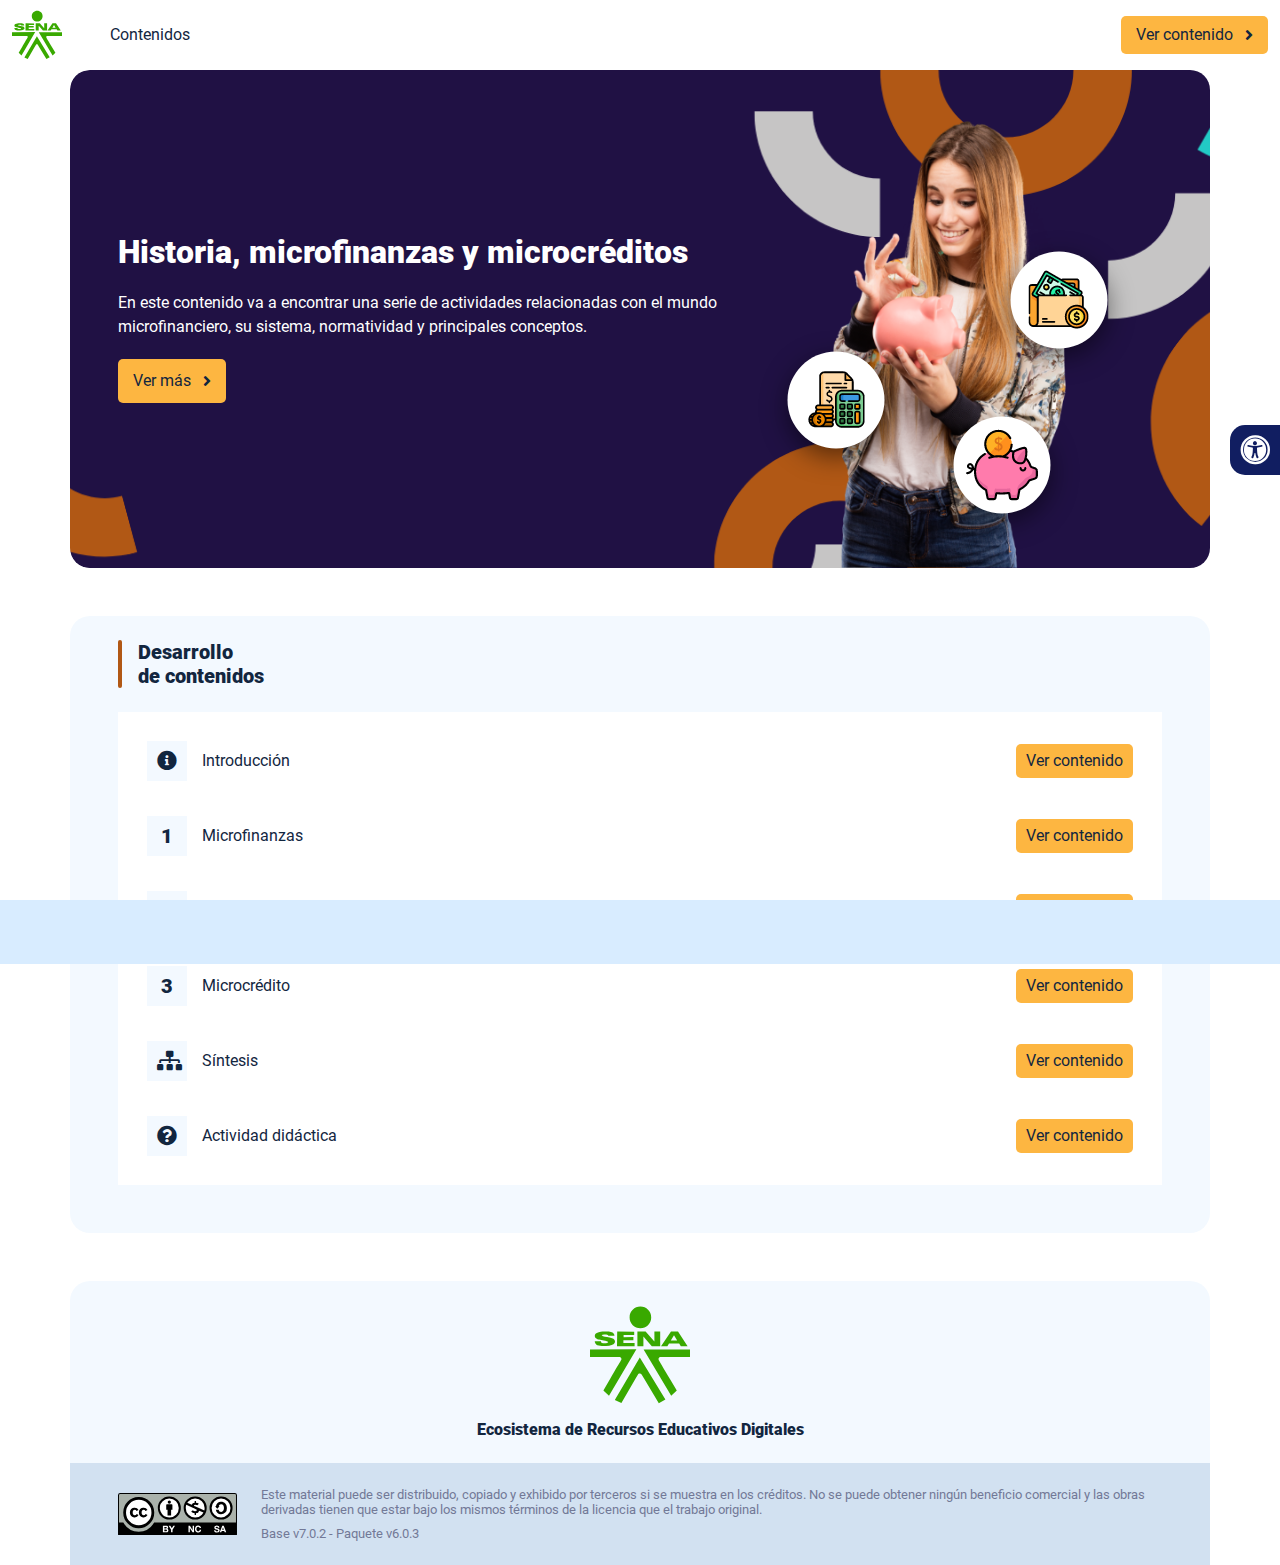
<file: index.html>
<!DOCTYPE html><html lang=""><head><meta charset="utf-8"><meta http-equiv="X-UA-Compatible" content="IE=edge"><meta name="viewport" content="width=device-width,initial-scale=1"><link rel="icon" href="favicon.ico"><title>Historia, microfinanzas y microcréditos</title><link href="css/chunk-029004fa.c0e85eea.css" rel="prefetch"><link href="css/chunk-14f5566e.fad8b9df.css" rel="prefetch"><link href="css/chunk-1514ff7f.c02cabcb.css" rel="prefetch"><link href="css/chunk-23f00e58.c02cabcb.css" rel="prefetch"><link href="css/chunk-3913883c.68f3d155.css" rel="prefetch"><link href="css/chunk-4ef0a52a.c02cabcb.css" rel="prefetch"><link href="css/chunk-5c49769f.c02cabcb.css" rel="prefetch"><link href="css/chunk-69e8b40a.c02cabcb.css" rel="prefetch"><link href="css/chunk-6af626b1.c02cabcb.css" rel="prefetch"><link href="css/chunk-7c216325.7c3db899.css" rel="prefetch"><link href="css/chunk-7fb13984.394efddc.css" rel="prefetch"><link href="css/chunk-9b94f55a.c02cabcb.css" rel="prefetch"><link href="css/chunk-a7962e10.c02cabcb.css" rel="prefetch"><link href="css/chunk-c1ed9906.836e2e3e.css" rel="prefetch"><link href="css/comple.e496ca9e.css" rel="prefetch"><link href="css/creditos.e0b73c80.css" rel="prefetch"><link href="css/glosario.8f37c5be.css" rel="prefetch"><link href="css/intro.2e3dda6a.css" rel="prefetch"><link href="css/referencias.d2bd9d91.css" rel="prefetch"><link href="css/tema1.e605d06d.css" rel="prefetch"><link href="css/tema2.bde2f0d4.css" rel="prefetch"><link href="css/tema3.64124d7b.css" rel="prefetch"><link href="js/actividad.8cbd3897.js" rel="prefetch"><link href="js/chunk-0206bfa0.1a9d849c.js" rel="prefetch"><link href="js/chunk-029004fa.f2a4265e.js" rel="prefetch"><link href="js/chunk-13a6037e.fbbd5ff8.js" rel="prefetch"><link href="js/chunk-14f5566e.0a2e6225.js" rel="prefetch"><link href="js/chunk-1514ff7f.2da18411.js" rel="prefetch"><link href="js/chunk-18f95272.c44a6723.js" rel="prefetch"><link href="js/chunk-23f00e58.3240d302.js" rel="prefetch"><link href="js/chunk-25c5bc2d.a68bd4aa.js" rel="prefetch"><link href="js/chunk-2c06842c.7d1945f6.js" rel="prefetch"><link href="js/chunk-2d0c5615.6b0e35bb.js" rel="prefetch"><link href="js/chunk-2d0e96ec.7c79ca88.js" rel="prefetch"><link href="js/chunk-2d208d90.66b41dff.js" rel="prefetch"><link href="js/chunk-2d21d0e2.6591e5e7.js" rel="prefetch"><link href="js/chunk-2d22c123.43164277.js" rel="prefetch"><link href="js/chunk-2e80bb9a.887ee070.js" rel="prefetch"><link href="js/chunk-2fdc87ee.fa92b49e.js" rel="prefetch"><link href="js/chunk-36769079.5b16b2e8.js" rel="prefetch"><link href="js/chunk-3913883c.9cb92194.js" rel="prefetch"><link href="js/chunk-4ef0a52a.1911e8c4.js" rel="prefetch"><link href="js/chunk-5309f94e.07866eaf.js" rel="prefetch"><link href="js/chunk-53ccb27e.db3d1eda.js" rel="prefetch"><link href="js/chunk-55d286b8.6b8c6e74.js" rel="prefetch"><link href="js/chunk-5c49769f.21a4f4cb.js" rel="prefetch"><link href="js/chunk-69444b4c.314b07e0.js" rel="prefetch"><link href="js/chunk-69e8b40a.184608fe.js" rel="prefetch"><link href="js/chunk-6af626b1.26df409f.js" rel="prefetch"><link href="js/chunk-7c216325.d9cd1546.js" rel="prefetch"><link href="js/chunk-7fb13984.7ccec246.js" rel="prefetch"><link href="js/chunk-9b94f55a.7643b655.js" rel="prefetch"><link href="js/chunk-a7962e10.61482ab2.js" rel="prefetch"><link href="js/chunk-c1ed9906.50fc9e37.js" rel="prefetch"><link href="js/chunk-c796899c.60bb44f2.js" rel="prefetch"><link href="js/chunk-e8a7823a.6523f297.js" rel="prefetch"><link href="js/chunk-eaa1fac2.7e6ae3f4.js" rel="prefetch"><link href="js/comple.43fcf3ce.js" rel="prefetch"><link href="js/creditos.d6299ac5.js" rel="prefetch"><link href="js/glosario.70aecd5f.js" rel="prefetch"><link href="js/intro.d6c0f7fe.js" rel="prefetch"><link href="js/referencias.76f84fca.js" rel="prefetch"><link href="js/sintesis.e3aa345f.js" rel="prefetch"><link href="js/tema1.ad3cb0eb.js" rel="prefetch"><link href="js/tema2.b674ec13.js" rel="prefetch"><link href="js/tema3.21431938.js" rel="prefetch"><link href="css/app.b22c206e.css" rel="preload" as="style"><link href="css/chunk-vendors.b57015d6.css" rel="preload" as="style"><link href="js/app.383691e7.js" rel="preload" as="script"><link href="js/chunk-vendors.00ec62fb.js" rel="preload" as="script"><link href="css/chunk-vendors.b57015d6.css" rel="stylesheet"><link href="css/app.b22c206e.css" rel="stylesheet"></head><body><noscript><strong>We're sorry but Historia, microfinanzas y microcréditos doesn't work properly without JavaScript enabled. Please enable it to continue.</strong></noscript><div id="app"></div><script src="js/chunk-vendors.00ec62fb.js"></script><script src="js/app.383691e7.js"></script></body></html>
</file>
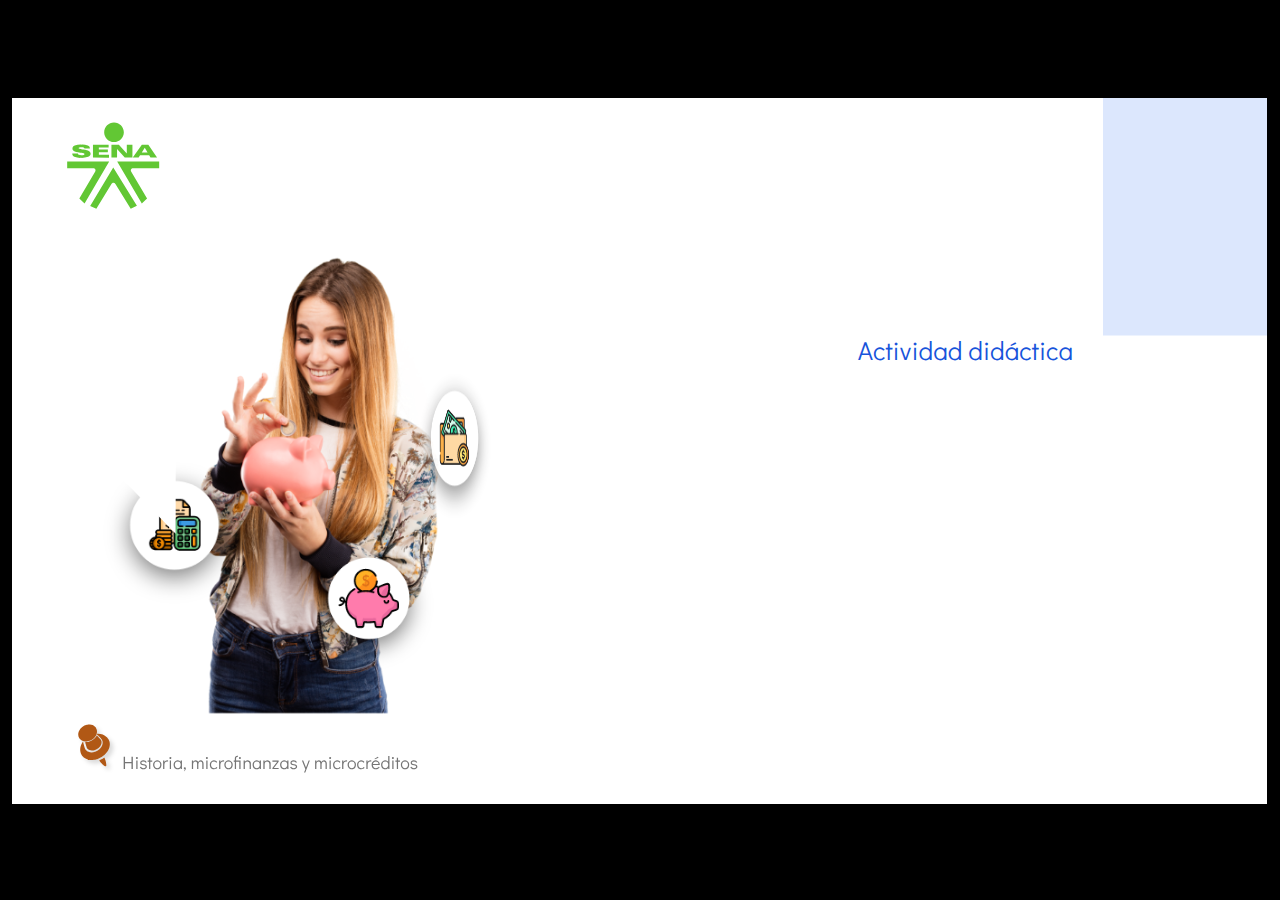
<file: actividades/story.html>
﻿<!doctype html>
<html lang="es">
<head>
  <meta charset="utf-8">
  <!-- Creado con Storyline 360 - http://www.articulate.com  -->
  <!-- version: 3.87.32265.0 -->
  <title>Actividad did&#225;ctica</title>
  <meta http-equiv="x-ua-compatible" content="IE=edge"/>
  <meta name="viewport" content="width=device-width,initial-scale=1,user-scalable=no,shrink-to-fit=no,minimal-ui"/>
  <meta name="apple-mobile-web-app-capable" content="yes"/>
  <style>
    html, body { height: 100%; padding: 0; margin: 0 }
    #app { height: 100%; width: 100%; }
  </style>

  <script>
    window.DS = {};
    window.globals = {
      DATA_PATH_BASE: '',
      HAS_FRAME: true,
      HAS_SLIDE: true,

      lmsPresent: false,
      tinCanPresent: false,
      cmi5Present: false,
      aoSupport: false,
      scale: 'show all',
      captureRc: false,
      browserSize: 'optimal',
      bgColor: '#000000',
      features: 'DropInBase,DropInInteractions,DropInMisc,DropInVectors,DropInVideo,LayerPresentAsDialog,MultipleQuizTracking,UpdatedThemeEditor',
      themeName: 'classic',
      preloaderColor: '#FFFFFF',
      suppressAnalytics: false,
      productChannel: 'stable',
      publishSource: 'storyline',
      aid: 'aid|5304b41d-7af7-4125-b8d1-83eb222823e2',
      cid: '04bfd34e-cd07-4569-9f02-371561cab23e',
      playerVersion: '3.87.32265.0',
      publishTimestamp: '2024-06-12T04:16:46.8884460Z',
      maxIosVideoElements: 10,
      connectionSettings: { mode: 'disabled' },
      hasFeature: function(feature) {
        return this.features.split(',').includes(feature);
      },
      
      parseParams: function(qs) {
        if (window.globals.parsedParams != null) {
          return window.globals.parsedParams;
        }
        qs = (qs || window.location.search.substr(1)).split('+').join(' ');
        var params = {},
            tokens,
            re = /[?&]?([^=]+)=([^&]*)/g;

        while (tokens = re.exec(qs)) {
          params[decodeURIComponent(tokens[1]).trim()] =
            decodeURIComponent(tokens[2]).trim();
        }
        window.globals.parsedParams = params;
        return params;
      }

    };
  </script>
  <script>
    var isIe11 = ('ActiveXObject' in window || window.MSBlobBuilder != null)
      && window.msCrypto != null && !window.ActiveXObject;
    if (isIe11) {
      window.globals.unsupportedBrowser = true;
      document.write(atob('[base64]'));
    }
  </script>

  <script>
    if (window.globals.hasFeature('MultiLanguageSupport')) {
      
      
    }
  </script>

  
  <script>window.THREE = { };</script>
  
</head>
<body style="background: #000000" class="cs-HTML theme-classic">
  <!-- 360 -->
  <script>!function(){var e,i=/iPhone/i,o=/iPod/i,n=/iPad/i,t=/\biOS-universal(?:.+)Mac\b/i,r=/\bAndroid(?:.+)Mobile\b/i,a=/Android/i,d=/(?:SD4930UR|\bSilk(?:.+)Mobile\b)/i,p=/Silk/i,l=/Windows Phone/i,u=/\bWindows(?:.+)ARM\b/i,b=/BlackBerry/i,s=/BB10/i,c=/Opera Mini/i,f=/\b(CriOS|Chrome)(?:.+)Mobile/i,h=/Mobile(?:.+)Firefox\b/i,v=function(e){return void 0!==e&&"MacIntel"===e.platform&&"number"==typeof e.maxTouchPoints&&e.maxTouchPoints>1&&"undefined"==typeof MSStream};e=function(e){var m={userAgent:"",platform:"",maxTouchPoints:0};e||"undefined"==typeof navigator?"string"==typeof e?m.userAgent=e:e&&e.userAgent&&(m={userAgent:e.userAgent,platform:e.platform,maxTouchPoints:e.maxTouchPoints||0}):m={userAgent:navigator.userAgent,platform:navigator.platform,maxTouchPoints:navigator.maxTouchPoints||0};var g=m.userAgent,y=g.split("[FBAN");void 0!==y[1]&&(g=y[0]),void 0!==(y=g.split("Twitter"))[1]&&(g=y[0]);var A=function(e){return function(i){return i.test(e)}}(g),w={apple:{phone:A(i)&&!A(l),ipod:A(o),tablet:!A(i)&&(A(n)||v(m))&&!A(l),universal:A(t),device:(A(i)||A(o)||A(n)||A(t)||v(m))&&!A(l)},amazon:{phone:A(d),tablet:!A(d)&&A(p),device:A(d)||A(p)},android:{phone:!A(l)&&A(d)||!A(l)&&A(r),tablet:!A(l)&&!A(d)&&!A(r)&&(A(p)||A(a)),device:!A(l)&&(A(d)||A(p)||A(r)||A(a))||A(/\bokhttp\b/i)},windows:{phone:A(l),tablet:A(u),device:A(l)||A(u)},other:{blackberry:A(b),blackberry10:A(s),opera:A(c),firefox:A(h),chrome:A(f),device:A(b)||A(s)||A(c)||A(h)||A(f)},any:!1,phone:!1,tablet:!1};return w.any=w.apple.device||w.android.device||w.windows.device||w.other.device,w.phone=w.apple.phone||w.android.phone||w.windows.phone,w.tablet=w.apple.tablet||w.android.tablet||w.windows.tablet,w}(),"object"==typeof exports&&"undefined"!=typeof module?module.exports=e:"function"==typeof define&&define.amd?define((function(){return e})):this.isMobile=e}();
    window.isMobile.apple.tablet = window.isMobile.apple.tablet ||
      (navigator.platform === 'MacIntel' && navigator.maxTouchPoints > 1);
    window.isMobile.apple.device = window.isMobile.apple.device || window.isMobile.apple.tablet;
    window.isMobile.tablet = window.isMobile.tablet || window.isMobile.apple.tablet;
    window.isMobile.any = window.isMobile.any || window.isMobile.apple.tablet;
  </script>

  <div id="focus-sink" tabindex="-1"></div>

  <div id="preso"></div>
  <script>
    (function() {

      var classTypes = [ 'desktop', 'mobile', 'phone', 'tablet' ];

      var addDeviceClasses = function(prefix, testObj) {
        var curr, i;
        for (i = 0; i < classTypes.length; i++) {
          curr = classTypes[i];
          if (testObj[curr]) {
            document.body.classList.add(prefix + curr);
          }
        }
      };

      var params = window.globals.parseParams(),
          isDevicePreview = params.devicepreview === '1',
          isPhoneOverride = params.deviceType === 'phone' || (isDevicePreview && params.phone == '1'),
          isTabletOverride = (params.deviceType === 'tablet' || isDevicePreview) && !isPhoneOverride,
          isMobileOverride = isPhoneOverride || isTabletOverride;

      var deviceView = {
        desktop: !window.isMobile.any && !isMobileOverride,
        mobile: window.isMobile.any || isMobileOverride,
        phone: isPhoneOverride || (window.isMobile.phone && !isTabletOverride),
        tablet: isTabletOverride || window.isMobile.tablet
      };

      window.globals.deviceView = deviceView;
      window.isMobile.desktop = !window.isMobile.any;
      window.isMobile.mobile = window.isMobile.any;

      addDeviceClasses('view-', deviceView);

    })();
  </script>
  
  <script src='story_content/triggers.js' type=text/javascript></script>
<script src='story_content/user.js' type=text/javascript></script>
  <div class="slide-loader"></div>

  <script>
    if (window.globals.deviceView.isMobile) { var doc = document, loader = doc.body.querySelector('.slide-loader'); [ 1, 2, 3 ].forEach(function(n) { var d = doc.createElement('div'); d.style.backgroundColor = window.globals.preloaderColor; d.classList.add('mobile-loader-dot'); d.classList.add('dot' + n); loader.appendChild(d); }); }
  </script>

  <div class="mobile-load-title-overlay" style="display: none">
    <div class="mobile-load-title">Actividad did&#225;ctica</div>
  </div>

  <div class="mobile-chrome-warning"></div>

  
<style>
  .warn-connection-dialog {
    display: none;
    background: transparent;
    pointer-events: all;
    position: fixed;
    left: 0;
    top: 0;
    width: 100%;
    height: 100%;
    z-index: 999;
  }

  .warn-connection-content {
    pointer-events: all;
    border-radius: 4px;
    background: white;
    border: 1px solid #E7E7E7;
    color: #333333;
    box-shadow: 0 2px 4px rgba(0, 0, 0, 0.25);
    transition: all 150ms ease-out;
    position: absolute;
    white-space: nowrap;
  }

  .view-phone.is-landscape .warn-connection-content {
    left: 23px;
    bottom: 23px;
  }

  .view-tablet.is-landscape .warn-connection-content {
    left: 50%;
    top: 20px;
    transform: translateX(-50%);
  }

  .view-mobile.is-portrait .warn-connection-content {
    transform: translate(-50%, calc(-100% - 15px));
  }

  .warn-connection-content p {
    display: inline-block;
    margin: 0 8px 0 0;
    line-height: 33px;
    font-size: 11px;
  }

  .warn-connection-content svg {
    position: relative;
    vertical-align: middle;
    margin: 0 2px 2px 8px;
  }

  .view-desktop .warn-connection-content {
    left: 1.5em;
    bottom: 1.5em;
  }

  .view-desktop .warn-connection-content p {
    font-size: 1.1em;
  }

  .is-offline .warn-connection-dialog {
    display: block;
  }

  .is-offline .cs-panel * {
    pointer-events: none !important;
  }

  .is-offline .cs-panel {
    pointer-events: all !important;
  }

  .is-offline #nav-controls * {
    pointer-events: none !important;
  }

  .is-offline #nav-controls {
    pointer-events: all !important;
  }
</style>

<div class="warn-connection-dialog" role="alertdialog" aria-modal="true" tabindex="0" aria-labelledby="warn-connection-message">
  <div class="warn-connection-content">
    <svg width="17" height="15" viewBox="0 0 17 15" xmlns="http://www.w3.org/2000/svg">
      <path fill="#8F0000" stroke="white" d="M16.07,12.98 L15.88,12.23 L9.51,1.21 C8.97,0.26,7.6,0.26,7.06,1.21 L0.69,12.23 C0.15,13.16,0.81,14.36,1.91,14.36 H14.65 C15.47,14.36,16.05,13.7,16.07,12.98 Z"/>
      <path fill="white" stroke="white" d="M8.58,5.5 C8.35,5.28,8.5,5.35,8.21,5.32 C8.09,5.35,7.97,5.49,7.96,5.67 C7.97,5.79,7.98,5.92,7.98,6.04 L7.98,6.04 C7.99,6.17,8,6.31,8.01,6.43 L8.01,6.44 C8.03,6.92,8.06,7.41,8.09,7.9 L8.09,7.9 C8.12,8.39,8.14,8.88,8.17,9.37 C8.17,9.39,8.18,9.42,8.2,9.44 C8.23,9.46,8.25,9.47,8.28,9.47 C8.31,9.47,8.34,9.46,8.35,9.44 C8.37,9.43,8.38,9.4,8.39,9.35 L8.39,9.34 C8.39,9.24,8.4,9.15,8.4,9.05 L8.4,9.05 C8.41,8.96,8.41,8.86,8.42,8.75 C8.43,8.44,8.45,8.12,8.47,7.81 L8.47,7.81 C8.49,7.49,8.51,7.18,8.53,6.87 C8.55,6.46,8.56,6.05,8.59,5.64 L8.6,5.62 C8.6,5.57,8.59,5.53,8.58,5.5 L8.21,5.32 Z"/>
      <circle fill="white" stroke="white" cx="8.3" cy="11.35" r="0.3"/>
    </svg>
    <p id="warn-connection-message">You are offline. Trying to reconnect...</p>
  </div>
</div>

<script>
  (function() {
    window.DS.connection = {
      warningShown: false,
      assets: {},
      loadingAssetGroup: false,
      retryDelay: 500
    };

    var connectionSettings = window.globals.connectionSettings || {};

    var useConnectionMessages = window.AbortController != null &&
      window.location.protocol != 'file:' &&
      connectionSettings.mode === 'normal';

    window.DS.connection.useConnectionMessages = useConnectionMessages;

    var assetCount = 0;
    var checkLoadedId;


    if (useConnectionMessages && connectionSettings != null) {
      var contentEl = document.querySelector('.warn-connection-content');
      var messageEl = contentEl.querySelector('p');

      if (connectionSettings.useDarkTheme) {
        contentEl.style.borderColor = '#BABBBA';
        contentEl.style.backgroundColor = '#282828';
        contentEl.style.color = '#FFFFFF';
      }

      if (connectionSettings.message != null) {
        messageEl.textContent = window.decodeURIComponent(connectionSettings.message);
      }
    }

    function checkAssetsReady() {
      for (var i in DS.connection.assets) {
        if (!DS.connection.assets[i].success) {
          return false;
        }
      }
      return true;
    }

    function stopAssetGroup() {
      if (!useConnectionMessages) { return; }

      assetCount = 0;

      DS.connection.oldAssetGroup = DS.connection.assets;
      DS.connection.assets = {};
      DS.connection.loadingAssetGroup = false;
      clearInterval(checkLoadedId);
    }

    function startAssetGroup() {
      if (!useConnectionMessages) { return; }
      var ticks = 0;
      clearInterval(checkLoadedId);
      checkLoadedId = setInterval(function() {
        var loaded = 0;
        if (assetCount === 0 && loaded === 0) {
          clearInterval(checkLoadedId);
          return;
        }

        for (var i in DS.connection.assets) {
          if (DS.connection.assets[i].success) {
            loaded++;
          }
        }

        if (assetCount === loaded && checkAssetsReady()) {
          for (var i in DS.connection.assets) {
            if (DS.connection.assets[i].action) {
              DS.connection.assets[i].action();
            }
          }
          hideWarning();
          stopAssetGroup();
        }
      }, 100)
    }

    function requiredAsset(url, action, retry, type) {
      if (!useConnectionMessages) { return; }
      if (DS.connection.assets[url]) { return; }

      DS.connection.assets[url] = {
        success: false, action: action, retry: retry, type: type
      };
      assetCount = Object.keys(DS.connection.assets).length;
      if (!DS.connection.loadingAssetGroup) {
        startAssetGroup();
      }
      DS.connection.loadingAssetGroup = true;
    }

    function assetLoaded(url) {
      if (!useConnectionMessages) { return; }
      if (DS.connection.assets[url]) {
        DS.connection.assets[url].success = true;
      }
    }

    function assetFailed(url) {
      if (!useConnectionMessages) { return; }
      if (!DS.connection.assets[url]) {
        if (/\.js$/.test(url) && url.indexOf('transcripts') === -1) {
          setTimeout(function() {
            if (DS.connection.lastSlideLoaded != null) {
              DS.connection.lastSlideLoaded();
            }
          }, DS.connection.retryDelay);
        }
        return;
      }
      if (!DS.connection.warningShown) { showWarning(); }
      if (DS.connection.assets[url].retry) {
        setTimeout(function() {
          if (!DS.connection.assets[url].success) {
            DS.connection.assets[url].retry()
          }
        }, DS.connection.retryDelay);
      }
    }

    function hideWarning() {
      document.body.classList.remove('is-offline');
      DS.connection.warningShown = false;
      enableKeys();
    }
    DS.connection.hideWarning = hideWarning

    function showWarning(btn) {
      document.body.classList.add('is-offline')
      DS.connection.warningShown = true;
      updateWarningPosition();
      disableKeys();
    }

    function updateWarningPosition() {
      if (!DS.connection.warningShown) {
        return;
      }

      var isPortrait = document.body.classList.contains('is-portrait');
      var isMobile = document.body.classList.contains('view-mobile');
      var warningEl = document.querySelector('.warn-connection-content');

      if (isPortrait && isMobile) {
        var slide = document.querySelector('.primary-slide');
        var slideRect = slide != null
          ? slide.getBoundingClientRect()
          : { top: window.innerHeight, left: 0, width: window.innerWidth };

        warningEl.style.top = `${slideRect.top}px`
        warningEl.style.left = `${slideRect.left + slideRect.width / 2}px`
      } else {
        warningEl.style.top = null;
        warningEl.style.left = null;
      }

      window.requestAnimationFrame(updateWarningPosition);
    }

    function onDisableKeyDown(e) {
      e.preventDefault();
      e.stopImmediatePropagation();
    }

    function onDisableKeyUp(e) {
      e.preventDefault();
      e.stopImmediatePropagation();
    }

    var accStyle = document.createElement('style');
    var warnDialogEl = document.querySelector('.warn-connection-dialog');

    function disableKeys() {
      if (DS.views && DS.views.nsStack && DS.views.nsStack.length === 1) {
        DS.views.nsStack[0].tabReachable = false
        DS.views.nsStack[0].updateTabIndex(true, true);
      }

      accStyle.innerHTML = '.acc-shadow-dom { display: none; }';
      document.body.appendChild(accStyle);

      warnDialogEl.parentNode.append(warnDialogEl);
      warnDialogEl.focus();
    }

    function enableKeys() {
      accStyle.remove();
      if (DS.views && DS.views.nsStack && DS.views.nsStack.length === 1 && DS.views.nsStack[0].name === '_frame') {
        DS.views.nsStack[0].tabReachable = true;
        DS.views.nsStack[0].updateTabIndex();
      }
    }

    // these will all be noops if the feature flag isn't set in
    // the data and `window.globals.features`
    DS.connection.requiredAsset = requiredAsset;
    DS.connection.assetLoaded = assetLoaded;
    DS.connection.assetFailed = assetFailed;
    DS.connection.stopAssetGroup = stopAssetGroup;
    DS.connection.startAssetGroup = startAssetGroup;
  })();
</script>


  <script>
    
    if (window.autoSpider && window.vInterfaceObject) {
      document.querySelector('.mobile-load-title-overlay').style.display = 'none';
    }
  </script>

  

  <link rel="stylesheet" href="html5/data/css/output.min.css" data-noprefix/>
</body>
<script src="html5/lib/scripts/bootstrapper.min.js"></script>
</html>
</file>
<file: css/chunk-029004fa.c0e85eea.css>
.actividad[data-v-7e5a4120]{background-color:#f2f2f2}.header[data-v-7e5a4120]{position:sticky;top:0;padding-top:10px;padding-bottom:10px;background-color:#fff;z-index:10010;line-height:1.1em}.header__logo[data-v-7e5a4120]{width:50px}@media (max-width:576px){.header__componente-formativo[data-v-7e5a4120]{font-size:.8em}}.header__menu[data-v-7e5a4120]{cursor:pointer}.header__menu span[data-v-7e5a4120]{font-size:.7em;display:block;line-height:1em;text-align:center;color:#111e61}.header__menu__btn[data-v-7e5a4120]{width:30px;height:30px;position:relative;margin-bottom:4px}.header__menu__btn .line-1[data-v-7e5a4120],.header__menu__btn .line-2[data-v-7e5a4120],.header__menu__btn .line-3[data-v-7e5a4120]{height:4px;width:30px;background-color:#111e61;transform-origin:center center;position:absolute;left:0;border-radius:2px}.header__menu__btn .line-1[data-v-7e5a4120]{top:4px;animation:line-1-inactive-7e5a4120 .5s ease-in-out forwards}.header__menu__btn .line-2[data-v-7e5a4120]{top:13px;animation:line-2-inactive-7e5a4120 .5s ease-in-out forwards}.header__menu__btn .line-3[data-v-7e5a4120]{top:22px;animation:line-3-inactive-7e5a4120 .5s ease-in-out forwards}.header__menu__btn[data-v-7e5a4120]:hover{cursor:pointer}.header__menu__btn--open .line-1[data-v-7e5a4120]{animation:line-1-active-7e5a4120 .5s ease-in-out forwards}.header__menu__btn--open .line-2[data-v-7e5a4120]{animation:line-2-active-7e5a4120 .5s ease-in-out forwards}.header__menu__btn--open .line-3[data-v-7e5a4120]{animation:line-3-active-7e5a4120 .5s ease-in-out forwards}@keyframes line-1-active-7e5a4120{0%{transform:translate(0) rotate(0)}50%{transform:translateY(9px) rotate(0)}to{transform:translateY(9px) rotate(45deg)}}@keyframes line-2-active-7e5a4120{0%{transform:scale(1)}to{transform:scale(0)}}@keyframes line-3-active-7e5a4120{0%{transform:translate(0) rotate(0)}50%{transform:translateY(-9px) rotate(0)}to{transform:translateY(-9px) rotate(-45deg)}}@keyframes line-1-inactive-7e5a4120{0%{transform:translateY(9px) rotate(45deg)}50%{transform:translateY(9px) rotate(0)}to{transform:translate(0) rotate(0)}}@keyframes line-2-inactive-7e5a4120{0%{transform:scale(0)}to{transform:scale(1)}}@keyframes line-3-inactive-7e5a4120{0%{transform:translateY(-9px) rotate(-45deg)}50%{transform:translateY(-9px) rotate(0)}to{transform:translate(0) rotate(0)}}
</file>
<file: css/chunk-14f5566e.fad8b9df.css>
.actividad{background-color:#f2f2f2}.barra-avance{display:flex;align-items:center;justify-content:space-between;position:fixed;bottom:0;left:0;width:100%;padding:10px;background-color:#d8ecff;transition:transform .5s ease-in-out;z-index:100000}.barra-avance__barra{margin:0 20px;flex:1;position:relative;max-width:800px}.barra-avance__barra--amarilla,.barra-avance__barra--blanca{height:4px}.barra-avance__barra--amarilla:after,.barra-avance__barra--amarilla:before,.barra-avance__barra--blanca:after,.barra-avance__barra--blanca:before{content:"";display:block;width:10px;height:10px;border-radius:50%;position:absolute;top:50%}.barra-avance__barra--amarilla:before,.barra-avance__barra--blanca:before{left:0;transform:translate(-50%,-50%)}.barra-avance__barra--amarilla:after,.barra-avance__barra--blanca:after{right:0;transform:translate(50%,-50%)}.barra-avance__barra--blanca,.barra-avance__barra--blanca:after,.barra-avance__barra--blanca:before{background-color:#fff}.barra-avance__barra--amarilla{position:absolute;width:100%;top:0;background-color:#fdb641}.barra-avance__barra--amarilla:after,.barra-avance__barra--amarilla:before{background-color:#fdb641}.barra-avance__boton--regresar{background-color:#b0c0d2}.barra-avance__boton--regresar span{color:#111e61!important}.barra-avance__boton--disable{opacity:0;pointer-events:none}.barra-avance--open{transform:translateY(0)}.barra-avance--close{transform:translateY(100%)}
</file>
<file: css/chunk-1514ff7f.c02cabcb.css>
.actividad[data-v-c4e6906c]{background-color:#f2f2f2}.horizontal-scroll__wrapper[data-v-c4e6906c]{overflow:hidden}.horizontal-scroll[data-v-c4e6906c]{display:flex;transition:transform .5s ease-in-out;align-items:center;flex-wrap:nowrap}.horizontal-scroll[data-v-c4e6906c]:not(.row){width:100%}.horizontal-scroll--item-fw[data-v-c4e6906c]>div{flex-grow:0;flex-shrink:0;width:100%;margin:0!important}
</file>
<file: css/chunk-23f00e58.c02cabcb.css>
.actividad[data-v-c4e6906c]{background-color:#f2f2f2}.horizontal-scroll__wrapper[data-v-c4e6906c]{overflow:hidden}.horizontal-scroll[data-v-c4e6906c]{display:flex;transition:transform .5s ease-in-out;align-items:center;flex-wrap:nowrap}.horizontal-scroll[data-v-c4e6906c]:not(.row){width:100%}.horizontal-scroll--item-fw[data-v-c4e6906c]>div{flex-grow:0;flex-shrink:0;width:100%;margin:0!important}
</file>
<file: css/chunk-3913883c.68f3d155.css>
.actividad{background-color:#f2f2f2}.banner-interno{position:relative}.banner-interno__fondo{position:absolute;top:0;bottom:-50px;left:0;right:0;background-color:#22cac5;background-size:cover;background-position:50%}.banner-interno__titulo{display:flex;align-items:center}.banner-interno__titulo__icono{display:block;width:32px;height:32px;border-radius:50%;background-color:#fff;position:relative}.banner-interno__titulo__icono i{color:#22cac5;position:absolute;left:50%;top:50%;transform:translate(-50%,-50%)}.banner-interno__titulo h1,.banner-interno__titulo h2,.banner-interno__titulo h3,.banner-interno__titulo h4,.banner-interno__titulo h5,.banner-interno__titulo h6{color:#fff;line-height:1.1em}
</file>
<file: css/chunk-4ef0a52a.c02cabcb.css>
.actividad[data-v-c4e6906c]{background-color:#f2f2f2}.horizontal-scroll__wrapper[data-v-c4e6906c]{overflow:hidden}.horizontal-scroll[data-v-c4e6906c]{display:flex;transition:transform .5s ease-in-out;align-items:center;flex-wrap:nowrap}.horizontal-scroll[data-v-c4e6906c]:not(.row){width:100%}.horizontal-scroll--item-fw[data-v-c4e6906c]>div{flex-grow:0;flex-shrink:0;width:100%;margin:0!important}
</file>
<file: css/chunk-5c49769f.c02cabcb.css>
.actividad[data-v-c4e6906c]{background-color:#f2f2f2}.horizontal-scroll__wrapper[data-v-c4e6906c]{overflow:hidden}.horizontal-scroll[data-v-c4e6906c]{display:flex;transition:transform .5s ease-in-out;align-items:center;flex-wrap:nowrap}.horizontal-scroll[data-v-c4e6906c]:not(.row){width:100%}.horizontal-scroll--item-fw[data-v-c4e6906c]>div{flex-grow:0;flex-shrink:0;width:100%;margin:0!important}
</file>
<file: css/chunk-69e8b40a.c02cabcb.css>
.actividad[data-v-c4e6906c]{background-color:#f2f2f2}.horizontal-scroll__wrapper[data-v-c4e6906c]{overflow:hidden}.horizontal-scroll[data-v-c4e6906c]{display:flex;transition:transform .5s ease-in-out;align-items:center;flex-wrap:nowrap}.horizontal-scroll[data-v-c4e6906c]:not(.row){width:100%}.horizontal-scroll--item-fw[data-v-c4e6906c]>div{flex-grow:0;flex-shrink:0;width:100%;margin:0!important}
</file>
<file: css/chunk-6af626b1.c02cabcb.css>
.actividad[data-v-c4e6906c]{background-color:#f2f2f2}.horizontal-scroll__wrapper[data-v-c4e6906c]{overflow:hidden}.horizontal-scroll[data-v-c4e6906c]{display:flex;transition:transform .5s ease-in-out;align-items:center;flex-wrap:nowrap}.horizontal-scroll[data-v-c4e6906c]:not(.row){width:100%}.horizontal-scroll--item-fw[data-v-c4e6906c]>div{flex-grow:0;flex-shrink:0;width:100%;margin:0!important}
</file>
<file: css/chunk-7c216325.7c3db899.css>
.actividad[data-v-59ec7462]{background-color:#f2f2f2}.tarjeta-respuesta[data-v-59ec7462]{border:2px solid transparent;cursor:pointer;transition:border-color .2s}.tarjeta-respuesta[data-v-59ec7462]:hover{border-color:#556a82}.tarjeta-respuesta:hover .tarjeta-respuesta__icon[data-v-59ec7462]:not(.tarjeta-respuesta__icon--correcto):not(.tarjeta-respuesta__icon--incorrecto){background-image:url(../img/vacio-hover.93a4e964.svg)}.tarjeta-respuesta--correcta[data-v-59ec7462]{border-color:#61ca92;background-color:#ebfff0}.tarjeta-respuesta--correcta[data-v-59ec7462]:hover{border-color:#61ca92}.tarjeta-respuesta--incorrecta[data-v-59ec7462]{border-color:#ff6b6b;background-color:#ffedec}.tarjeta-respuesta--incorrecta[data-v-59ec7462]:hover{border-color:#ff6b6b}.tarjeta-respuesta--disabled[data-v-59ec7462]{cursor:not-allowed;pointer-events:none}.tarjeta-respuesta__icon[data-v-59ec7462]{width:32px;height:32px;position:relative;background-image:url(../img/vacio.50c4f935.svg)}.tarjeta-respuesta__icon[data-v-59ec7462]:hover{background-image:url(../img/vacio-hover.93a4e964.svg)}.tarjeta-respuesta__icon--correcto[data-v-59ec7462]{background-image:url(../img/correcto.02ee766f.svg)}.tarjeta-respuesta__icon--incorrecto[data-v-59ec7462]{background-image:url(../img/incorrecto.685f2c72.svg)}.actividad[data-v-3b6a70bc]{background-color:#f2f2f2}.tarjeta-avance[data-v-3b6a70bc]{background-color:#dce4eb;border-bottom-right-radius:10px;border-bottom-left-radius:10px;overflow:hidden}.tarjeta-avance .boton[data-v-3b6a70bc]{border-radius:0}.tarjeta-avance .boton--disabled[data-v-3b6a70bc]{opacity:.5;pointer-events:none}.tarjeta-avance__barra-container[data-v-3b6a70bc]{background-color:#b4cce3;border-radius:8px;height:16px;overflow:hidden}.tarjeta-avance__barra-container .tarjeta-avance__barra[data-v-3b6a70bc]{background-color:#2c70ab;height:100%;border-radius:8px;width:0;transition:width .5s}.actividad[data-v-4b23daa5]{background-color:#f2f2f2}.resultados__icono[data-v-4b23daa5]{width:150px;height:150px;background-size:cover;background-repeat:no-repeat}.resultados__icono--correcto[data-v-4b23daa5]{background-image:url(../img/correcto.02ee766f.svg)}.resultados__icono--incorrecto[data-v-4b23daa5]{background-image:url(../img/incorrecto.685f2c72.svg)}.actividad[data-v-0577fef0]{background-color:#f2f2f2}.boton--disabled[data-v-0577fef0]{opacity:.5;pointer-events:none}
</file>
<file: css/chunk-7fb13984.394efddc.css>
.actividad{background-color:#f2f2f2}.aside-menu{position:fixed;top:70px;min-height:calc(100vh - 70px);max-height:calc(100vh - 70px);background-color:#f3f9ff;transition:flex .5s ease-in-out,width .5s ease-in-out;overflow-x:hidden;z-index:100001;width:300px}.aside-menu__black-background{position:fixed;inset:0;top:70px;background:rgba(0,0,0,.8);cursor:pointer}.aside-menu a{color:#111e61}.aside-menu__content{width:300px;display:flex;flex-direction:column;justify-content:space-between;min-height:calc(100vh - 70px);max-height:calc(100vh - 70px);border-right:1px solid #d8ecff;position:absolute;background:#fff}@media (max-height:800px){.aside-menu__content{min-height:800px;max-height:800px;overflow-y:auto}}.aside-menu__header{padding:10px;text-align:center;background-color:#d8ecff}.aside-menu__header h4{margin:0}.aside-menu__menu{overflow-y:auto;flex-grow:1;list-style:none;padding-left:0;margin-bottom:0}.aside-menu__menu__item--active .aside-menu__menu__item__lnk,.aside-menu__menu__item--active .aside-menu__sec-menu__item__lnk{background-color:#d8ecff;font-weight:700}.aside-menu__menu__item--sub-menu:hover,.aside-menu__menu__item:hover,.aside-menu__sec-menu__item:hover{background-color:#d8ecff}.aside-menu__menu__item--sub-menu{padding-left:10px}.aside-menu__menu__item--sub-menu--active .aside-menu__menu__item__lnk,.aside-menu__menu__item--sub-menu--active .aside-menu__sec-menu__item__lnk{background-color:#d8ecff;font-weight:700;position:relative}.aside-menu__menu__item--sub-menu--active .aside-menu__menu__item__lnk:before,.aside-menu__menu__item--sub-menu--active .aside-menu__sec-menu__item__lnk:before{content:"";display:block;position:absolute;left:0;bottom:0;top:0;width:4px;border-radius:2px;background-color:#b15815}.aside-menu__menu__item__lnk,.aside-menu__sec-menu__item__lnk{display:flex;align-items:center;padding:10px 15px;line-height:1.1em}.aside-menu__menu__item__lnk i,.aside-menu__menu__item__lnk span,.aside-menu__sec-menu__item__lnk i,.aside-menu__sec-menu__item__lnk span{margin-right:10px}.aside-menu__menu__item__lnk i:last-child,.aside-menu__menu__item__lnk span:last-child,.aside-menu__sec-menu__item__lnk i:last-child,.aside-menu__sec-menu__item__lnk span:last-child{margin-right:0}.aside-menu__sec-menu{background-color:#d8ecff;padding:10px 0;flex-shrink:0;margin-bottom:0}.aside-menu__sec-menu__item{padding:10px 15px}.aside-menu__sec-menu__item__lnk{padding:0;border-radius:1em}.aside-menu__sec-menu__item__lnk i{display:block;width:2em;height:2em;padding:.5em 0;text-align:center;background-color:#fff;border-radius:50%}.aside-menu__sec-menu__item__lnk:hover{background-color:#fff}@media (max-width:576px){.aside-menu__sec-menu{padding-bottom:110px}}.main-menu-enter-active{animation:main-menu-open-animation .3s}.main-menu-enter-active .aside-menu__black-background{animation:main-menu-background-animation .3s}.main-menu-leave-active{animation:main-menu-open-animation .3s reverse}.main-menu-leave-active .aside-menu__black-background{animation:main-menu-background-animation .3s reverse}@keyframes main-menu-open-animation{0%{width:0}to{width:300px}}@keyframes main-menu-background-animation{0%{opacity:0}to{opacity:1}}
</file>
<file: css/chunk-9b94f55a.c02cabcb.css>
.actividad[data-v-c4e6906c]{background-color:#f2f2f2}.horizontal-scroll__wrapper[data-v-c4e6906c]{overflow:hidden}.horizontal-scroll[data-v-c4e6906c]{display:flex;transition:transform .5s ease-in-out;align-items:center;flex-wrap:nowrap}.horizontal-scroll[data-v-c4e6906c]:not(.row){width:100%}.horizontal-scroll--item-fw[data-v-c4e6906c]>div{flex-grow:0;flex-shrink:0;width:100%;margin:0!important}
</file>
<file: css/chunk-a7962e10.c02cabcb.css>
.actividad[data-v-c4e6906c]{background-color:#f2f2f2}.horizontal-scroll__wrapper[data-v-c4e6906c]{overflow:hidden}.horizontal-scroll[data-v-c4e6906c]{display:flex;transition:transform .5s ease-in-out;align-items:center;flex-wrap:nowrap}.horizontal-scroll[data-v-c4e6906c]:not(.row){width:100%}.horizontal-scroll--item-fw[data-v-c4e6906c]>div{flex-grow:0;flex-shrink:0;width:100%;margin:0!important}
</file>
<file: css/chunk-c1ed9906.836e2e3e.css>
.actividad[data-v-4f6b7c58]{background-color:#f2f2f2}.accesibilidad[data-v-4f6b7c58]{position:fixed;right:0;top:50vh;height:50px;background-color:#111e61;border-top-left-radius:15px;border-bottom-left-radius:15px;transform:translateY(-50%) translateX(100%) translateX(-50px);overflow:hidden;transition:transform .3s ease-in-out,height .3s ease-in-out}.accesibilidad[data-v-4f6b7c58]:hover{transform:translateY(-50%) translateX(0);height:12.75rem}.accesibilidad [data-v-4f6b7c58]{color:#fff}.accesibilidad__menu__content .accesibilidad__menu__item[data-v-4f6b7c58]{cursor:pointer}.accesibilidad__menu__content .accesibilidad__menu__item[data-v-4f6b7c58]:hover{background-color:#273685}.accesibilidad__menu__content .accesibilidad__menu__item[data-v-4f6b7c58]:last-child{border:none}.accesibilidad__menu__item[data-v-4f6b7c58]{display:flex;align-items:center;padding:10px;border-bottom:1px solid #273685;line-height:1em;-webkit-user-select:none;-moz-user-select:none;user-select:none}.accesibilidad__menu i[data-v-4f6b7c58]{font-size:30px;font-style:normal;margin-right:10px;line-height:1em}.accesibilidad__menu img[data-v-4f6b7c58]{width:30px;margin-right:10px}
</file>
<file: css/comple.e496ca9e.css>
.banner-interno{position:relative}.banner-interno__fondo{position:absolute;top:0;bottom:-50px;left:0;right:0;background-color:#22cac5;background-size:cover;background-position:50%}.banner-interno__titulo{display:flex;align-items:center}.banner-interno__titulo__icono{display:block;width:32px;height:32px;border-radius:50%;background-color:#fff;position:relative}.banner-interno__titulo__icono i{color:#22cac5;position:absolute;left:50%;top:50%;transform:translate(-50%,-50%)}.banner-interno__titulo h1,.banner-interno__titulo h2,.banner-interno__titulo h3,.banner-interno__titulo h4,.banner-interno__titulo h5,.banner-interno__titulo h6{color:#fff;line-height:1.1em}.actividad{background-color:#f2f2f2}.complementario__enlaces{display:flex;justify-content:center;flex-wrap:wrap}.complementario__enlaces a{margin:0 5px}.complementario__btn{font-size:1.5em;line-height:1em}table{width:calc(100% - 1px);min-width:800px}table thead{background-color:#d8ecff}table thead th{border-color:#d8ecff}table td,table th{padding:25px 20px;text-align:center}
</file>
<file: css/creditos.e0b73c80.css>
.banner-interno{position:relative}.banner-interno__fondo{position:absolute;top:0;bottom:-50px;left:0;right:0;background-color:#22cac5;background-size:cover;background-position:50%}.banner-interno__titulo{display:flex;align-items:center}.banner-interno__titulo__icono{display:block;width:32px;height:32px;border-radius:50%;background-color:#fff;position:relative}.banner-interno__titulo__icono i{color:#22cac5;position:absolute;left:50%;top:50%;transform:translate(-50%,-50%)}.banner-interno__titulo h1,.banner-interno__titulo h2,.banner-interno__titulo h3,.banner-interno__titulo h4,.banner-interno__titulo h5,.banner-interno__titulo h6{color:#fff;line-height:1.1em}.actividad{background-color:#f2f2f2}.creditos-vista .tarjeta.credito{background-color:#d2e1f1}.creditos{color:#727997;overflow-x:auto}.creditos__item{min-width:490px}.creditos p{line-height:1.3em;margin-bottom:0;color:#727997}.creditos__titulo{font-weight:700;background-color:#d2e1f1;padding:5px 10px;border-top-radius:5px;border-top-left-radius:5px;border-top-right-radius:5px}.creditos table td,.creditos table th{border-color:#d2e1f1}
</file>
<file: css/glosario.8f37c5be.css>
.banner-interno{position:relative}.banner-interno__fondo{position:absolute;top:0;bottom:-50px;left:0;right:0;background-color:#22cac5;background-size:cover;background-position:50%}.banner-interno__titulo{display:flex;align-items:center}.banner-interno__titulo__icono{display:block;width:32px;height:32px;border-radius:50%;background-color:#fff;position:relative}.banner-interno__titulo__icono i{color:#22cac5;position:absolute;left:50%;top:50%;transform:translate(-50%,-50%)}.banner-interno__titulo h1,.banner-interno__titulo h2,.banner-interno__titulo h3,.banner-interno__titulo h4,.banner-interno__titulo h5,.banner-interno__titulo h6{color:#fff;line-height:1.1em}.actividad{background-color:#f2f2f2}.glosario__letra-item{display:flex}.glosario__letra-item__texto{padding-top:5px}.glosario__letra-item__letra__icono{width:32px;height:32px;position:relative;line-height:1em;border-radius:50%;background-color:#d2e1f1}.glosario__letra-item__letra__icono span{position:absolute;left:50%;top:50%;transform:translate(-50%,-50%);font-size:1.1em;font-weight:900}
</file>
<file: css/intro.2e3dda6a.css>
.actividad{background-color:#f2f2f2}.cont_intro,.cont_intro *{position:relative}.cont_intro:before{content:"";position:absolute;width:125%;left:-15%;height:100%;top:0;background:#fff;background:linear-gradient(180deg,hsla(0,0%,100%,0),#e8faf9 40%,#e8faf9 60%,rgba(232,250,249,0))}
</file>
<file: css/referencias.d2bd9d91.css>
.banner-interno{position:relative}.banner-interno__fondo{position:absolute;top:0;bottom:-50px;left:0;right:0;background-color:#22cac5;background-size:cover;background-position:50%}.banner-interno__titulo{display:flex;align-items:center}.banner-interno__titulo__icono{display:block;width:32px;height:32px;border-radius:50%;background-color:#fff;position:relative}.banner-interno__titulo__icono i{color:#22cac5;position:absolute;left:50%;top:50%;transform:translate(-50%,-50%)}.banner-interno__titulo h1,.banner-interno__titulo h2,.banner-interno__titulo h3,.banner-interno__titulo h4,.banner-interno__titulo h5,.banner-interno__titulo h6{color:#fff;line-height:1.1em}.actividad{background-color:#f2f2f2}.referencias__item:last-child hr{display:none}.referencias__item a{color:#2196f3;text-decoration:underline;overflow-wrap:break-word}
</file>
<file: css/tema1.e605d06d.css>
.actividad{background-color:#f2f2f2}.cont_1_1,.cont_1_1 *{position:relative}.cont_1_1:before{content:"";position:absolute;width:125%;left:-15%;height:100%;top:0;background:url(../img/4.8937eb99.png);background-size:100% 100%}.cont_1_2,.cont_1_2 *{position:relative}.cont_1_2:before{content:"";position:absolute;width:70%;height:60%;right:-7px;bottom:-10px;background-color:#d2f5f4}.cont_1_3,.cont_1_3 *{position:relative}.cont_1_3:before{content:"";position:absolute;width:125%;left:-15%;height:100%;top:0;background:#fff;background:linear-gradient(180deg,hsla(0,0%,100%,0),#e8faf9 40%,#e8faf9 60%,rgba(232,250,249,0))}.cont_figura1,.cont_figura1 *{position:relative}.cont_figura1:before{content:"";position:absolute;width:100%;left:0;height:100%;top:0;background:url(../img/24.80a3a894.png);background-size:100% 100%}.cont_figura2,.cont_figura2 *{position:relative}.cont_figura2:before{content:"";position:absolute;width:100%;left:0;height:100%;top:0;background:url(../img/25.7cbd97af.png);background-size:100% 100%}@media screen and (max-width:992px){.cont_1_1:before{background-size:cover}}
</file>
<file: css/tema2.bde2f0d4.css>
.actividad{background-color:#f2f2f2}.cont_2_1,.cont_2_1 *{position:relative}.cont_2_1:before{content:"";position:absolute;width:125%;left:-15%;height:100%;top:0;background:url(../img/2.78259a07.png);background-size:100% 100%}.cont_hover1{transition:all .4s ease-in-out;cursor:pointer}.cont_hover1:hover{background-color:#efddcf!important}@media screen and (max-width:992px){.cont_2_1:before{background-size:cover}}
</file>
<file: css/tema3.64124d7b.css>
.actividad{background-color:#f2f2f2}.cont_3_1,.cont_3_1 *{position:relative}.cont_3_1:before{content:"";position:absolute;width:70%;height:60%;right:-7px;bottom:-10px;background-color:#d2f5f4}.acordion__accion__btn--b{border:1px solid #fdb641;background-color:#fdb641}.acordion .tarjeta{background-color:#201144}.acordion .acordion__titulo h3,.acordion .tarjeta *{color:#fff}.acordion .tarjeta.acordion__activo{background-color:#e8faf9}.acordion .tarjeta.acordion__activo *,.acordion__accion__btn--b i{color:#12263f}.cont_3_2,.cont_3_2 *{position:relative}.cont_3_2:before{content:"";position:absolute;width:125%;left:-15%;height:70%;bottom:0;background:#fff;background:linear-gradient(180deg,hsla(0,0%,100%,0),#e8faf9 40%,#e8faf9 60%,rgba(232,250,249,0))}.cont_figura1,.cont_figura1 *{position:relative}.cont_figura1:before{content:"";position:absolute;width:100%;left:0;height:100%;top:0;background:url(../img/24.80a3a894.png);background-size:100% 100%}.cont_figura2,.cont_figura2 *{position:relative}.cont_figura2:before{content:"";position:absolute;width:100%;left:0;height:100%;top:0;background:url(../img/25.7cbd97af.png);background-size:100% 100%}.cont_3_3,.cont_3_3 *{position:relative}.cont_3_3:before{content:"";position:absolute;width:125%;left:-15%;height:100%;bottom:0;background:#fff;background:linear-gradient(180deg,hsla(0,0%,100%,0),#e8faf9 40%,#e8faf9 60%,rgba(232,250,249,0))}.cont_hover1{transition:all .4s ease-in-out;cursor:pointer}.cont_hover1:hover{background-color:#efddcf!important}
</file>
<file: css/app.b22c206e.css>
.banner-interno{height:160px}.banner-interno__fondo{background-image:url(../img/fondo_tema.1bbc424b.png)!important}.banner-principal .tarjeta{background-position:inherit!important}.titulo-principal__numero{background-color:#b15815!important}.curso-main-container>.container{overflow:clip!important}.titulo-segundo:after{border-left-color:#201144!important}.banner-principal .tarjeta{background-color:transparent!important}.titulo-principal.color-acento-contenido .titulo-principal__numero span{color:#fff!important}.banner-principal-decorativo-1{animation:float1 2s ease-in-out infinite alternate!important;top:50%!important;right:60%!important}.banner-principal-decorativo-2{animation:float1 3s ease-in-out infinite alternate!important;top:30%!important;right:13%!important}.banner-principal-decorativo-3{animation:float1 3s ease-in-out infinite alternate!important;top:63%!important;right:25%!important}.titulo-principal.color-acento-contenido .titulo-principal__numero{background-color:#b15815!important}.banner-principal__row .banner-principal__img{padding-bottom:0!important}.banner-principal__row .banner-principal__img img{max-width:260px;margin:0 auto}.cont_decorativo,.cont_decorativo *{position:relative;max-width:-moz-fit-content;max-width:fit-content}.cont_decorativo:before{content:"";position:absolute;width:90%;right:3%;height:67%;top:18%;bottom:15%;background-color:#201144;border-radius:50px}@media screen and (max-width:992px){.banner-principal .tarjeta{background-size:cover!important}.cont_decorativo:before{height:90%;top:5%;bottom:5%;right:6%}}*,:after,:before{box-sizing:inherit}html{height:100%;line-height:1.15;box-sizing:border-box;-webkit-font-smoothing:antialiased;-moz-osx-font-smoothing:grayscale;-webkit-text-size-adjust:100%;-ms-text-size-adjust:100%;text-rendering:optimizeLegibility}a,abbr,acronym,address,applet,article,aside,audio,b,big,blockquote,body,canvas,caption,center,cite,code,dd,del,details,dfn,div,dl,dt,em,embed,fieldset,figcaption,figure,footer,form,h1,h2,h3,h4,h5,h6,header,hgroup,html,i,iframe,img,ins,kbd,label,legend,li,mark,menu,nav,object,ol,output,p,pre,q,ruby,s,samp,section,small,span,strike,strong,sub,summary,sup,table,tbody,td,tfoot,th,thead,time,tr,tt,u,ul,var,video{margin:0;padding:0;border:0;outline:0;background:transparent;vertical-align:baseline}article,aside,details,figcaption,figure,footer,header,main,menu,nav,section,summary{display:block}[hidden],template{display:none}hr{box-sizing:content-box;height:0;border-bottom:1px solid #e8e8e8;border-left:0;border-right:0;border-top:0;margin:1.5em 0;overflow:visible}[hidden]{display:none}a{font-family:Roboto,sans-serif;font-size:1em;font-weight:400;text-decoration:none;color:#12263f;background-color:transparent;transition:all .15s ease-in-out;-webkit-text-decoration-skip:objects}a:active,a:hover{outline-width:0}a:active,a:focus,a:hover{color:#000}[type=button],[type=reset],[type=submit],button{-webkit-appearance:none;-moz-appearance:none;appearance:none;cursor:pointer;display:inline-block;vertical-align:middle;border:0;border-radius:5px;color:#12263f;background-color:#fdb641;font-family:Roboto,sans-serif;font-weight:400;font-size:1em;-webkit-font-smoothing:antialiased;line-height:1em;white-space:nowrap;text-decoration:none;text-transform:none;padding:.75em 1.5em;margin:0;-webkit-user-select:none;-moz-user-select:none;user-select:none;overflow:visible;transition:background-color .15s ease-in-out}[type=button]:focus,[type=button]:hover,[type=reset]:focus,[type=reset]:hover,[type=submit]:focus,[type=submit]:hover,button:focus,button:hover{background-color:#fdb641;color:#12263f}[type=button]:disabled,[type=reset]:disabled,[type=submit]:disabled,button:disabled{cursor:not-allowed;opacity:.5}[type=button]:disabled:hover,[type=reset]:disabled:hover,[type=submit]:disabled:hover,button:disabled:hover{background-color:#fdb641}input,select,textarea{margin:0;display:block;font-family:Roboto,sans-serif;font-size:16px}input{overflow:visible}[type=color],[type=date],[type=datetime-local],[type=datetime],[type=email],[type=month],[type=number],[type=password],[type=search],[type=tel],[type=text],[type=time],[type=url],[type=week],input:not([type]),select,select[multiple],textarea{background-color:#fff;border:1px solid #e8e8e8;border-radius:5px;box-shadow:inset 0 1px 3px rgba(0,0,0,.06);box-sizing:inherit;margin-bottom:.75em;padding:.5em;transition:border-color .15s ease-in-out;width:100%}[type=color]:hover,[type=date]:hover,[type=datetime-local]:hover,[type=datetime]:hover,[type=email]:hover,[type=month]:hover,[type=number]:hover,[type=password]:hover,[type=search]:hover,[type=tel]:hover,[type=text]:hover,[type=time]:hover,[type=url]:hover,[type=week]:hover,input:not([type]):hover,select:hover,select[multiple]:hover,textarea:hover{border-color:shade(#e8e8e8,20%)}[type=color]:focus,[type=date]:focus,[type=datetime-local]:focus,[type=datetime]:focus,[type=email]:focus,[type=month]:focus,[type=number]:focus,[type=password]:focus,[type=search]:focus,[type=tel]:focus,[type=text]:focus,[type=time]:focus,[type=url]:focus,[type=week]:focus,input:not([type]):focus,select:focus,select[multiple]:focus,textarea:focus{border-color:#b15815;box-shadow:inset 0 1px 3px rgba(0,0,0,.06),0 0 5px rgba(30,180,176,.7);outline:none}[type=color]:disabled,[type=date]:disabled,[type=datetime-local]:disabled,[type=datetime]:disabled,[type=email]:disabled,[type=month]:disabled,[type=number]:disabled,[type=password]:disabled,[type=search]:disabled,[type=tel]:disabled,[type=text]:disabled,[type=time]:disabled,[type=url]:disabled,[type=week]:disabled,input:not([type]):disabled,select:disabled,select[multiple]:disabled,textarea:disabled{background-color:shade(#fff,5%);cursor:not-allowed}[type=color]:disabled:hover,[type=date]:disabled:hover,[type=datetime-local]:disabled:hover,[type=datetime]:disabled:hover,[type=email]:disabled:hover,[type=month]:disabled:hover,[type=number]:disabled:hover,[type=password]:disabled:hover,[type=search]:disabled:hover,[type=tel]:disabled:hover,[type=text]:disabled:hover,[type=time]:disabled:hover,[type=url]:disabled:hover,[type=week]:disabled:hover,input:not([type]):disabled:hover,select:disabled:hover,select[multiple]:disabled:hover,textarea:disabled:hover{border:1px solid #e8e8e8}select{text-transform:none;max-width:100%;border-radius:5px}::-webkit-file-upload-button{background-color:#fdb641;border:none;cursor:pointer;color:#12263f;border-radius:5px;padding:.75em 1.5em}::-webkit-file-upload-button:hover{background-color:#fdb641}optgroup{font-weight:700}fieldset{border:1px solid #e8e8e8;background-color:transparent;padding:1.5em;-webkit-margin-start:0;-webkit-margin-end:0;-webkit-padding-before:1.5em;-webkit-padding-start:1.5em;-webkit-padding-end:1.5em;-webkit-padding-after:1.5em}legend{box-sizing:border-box;color:inherit;display:table;max-width:100%;padding:0;white-space:normal;font-weight:600;-webkit-padding-start:0;-webkit-padding-end:0}label,legend{margin-bottom:.375em}label{display:block;font-size:1em;font-family:Roboto,sans-serif;font-weight:900}textarea{overflow:auto;resize:vertical}[type=checkbox],[type=radio]{box-sizing:border-box;padding:0;display:inline;margin-right:.375em}[type=number]::-webkit-inner-spin-button,[type=number]::-webkit-outer-spin-button{height:auto}[type=search]{-webkit-appearance:textfield;outline-offset:-2px}[type=search]::-webkit-search-cancel-button,[type=search]::-webkit-search-decoration{-webkit-appearance:none;-moz-appearance:none}::-moz-placeholder{color:#999}::placeholder{color:#999}::-webkit-file-upload-button{-webkit-appearance:button;-moz-appearance:button;font:inherit}[type=file]{margin-bottom:.75em;width:100%}[type=button],[type=reset],[type=submit],button{-webkit-appearance:button}[type=button]::-moz-focus-inner,[type=reset]::-moz-focus-inner,[type=submit]::-moz-focus-inner,button::-moz-focus-inner{border-style:none;padding:0}[type=button]:-moz-focusring,[type=reset]:-moz-focusring,[type=submit]:-moz-focusring,button:-moz-focusring{outline:1px dotted ButtonText}progress{vertical-align:baseline}ol,ul{list-style:none;margin-bottom:1em}dt{font-weight:700}figure,img,picture,svg{margin:0;width:100%;max-width:100%}figcaption{display:block;background-color:#e8e8e8;padding:.75em 1.5em;font-size:.8em;font-weight:700}img,svg{display:block;border-style:none}svg:not(:root){overflow:hidden}audio,canvas,progress,video{display:inline-block}audio:not([controls]){display:none;height:0}template{display:none}table{border-collapse:collapse;border-spacing:0;table-layout:fixed;width:100%}td,th,tr{vertical-align:middle}td,th{border:1px solid #e8e8e8;padding:.75em}th{font-size:.875em;line-height:1.2}td{line-height:1.5}body{font-size:16px;font-weight:400;line-height:1.5}body,h1,h2,h3,h4,h5,h6{color:#12263f;font-family:Roboto,sans-serif}h1,h2,h3,h4,h5,h6{font-weight:900;line-height:1.2;margin:0 0 .75em}h1{font-size:2em}h2{font-size:1.5em}h3{font-size:1.25em}h4{font-size:1.125em}h5{font-size:1em}h6{font-size:.875em}p{font-family:Roboto,sans-serif;font-size:1em;font-weight:400;line-height:1.5;color:#12263f;margin-bottom:1em}b,strong{font-weight:700}dfn,em,i{font-style:italic}br{line-height:2em}u{text-decoration:underline}code,kbd,pre,samp{color:#727997;font-family:Lucida Console,Courier New,monospace;font-size:1em}sub,sup{font-size:75%;line-height:0;position:relative;vertical-align:baseline}sub{bottom:-.25em}sup{top:-.5em}small{font-size:80%}mark{background-color:#ffeb3b;color:#000}abbr[title]{border-bottom:none;text-decoration:underline;-webkit-text-decoration:underline dotted;text-decoration:underline dotted}blockquote,q{quotes:none}::selection{background:#2196f3!important;color:#fff!important;text-shadow:none}::-moz-selection{background:#2196f3!important;color:#fff!important;text-shadow:none}img::selection{background:transparent}img::-moz-selection{background:transparent}body{-webkit-tap-highlight-color:#2196F3!important}details,menu{display:block}summary{display:list-item}@media print{*,:after,:before,:first-letter,:first-line{background:transparent!important;color:#000!important;box-shadow:none!important;text-shadow:none!important}a,a:visited{text-decoration:underline}a[href]:after{content:" (" attr(href) ")"}a abbr[title]:after{content:" (" attr(title) ")"}a[href^="#"]:after,a[href^="javascript:"]:after{content:""}blockquote,pre{border:1px solid #999;page-break-inside:avoid}thead{display:table-header-group}img,tr{page-break-inside:avoid}img{max-width:100%!important}h2,h3,p{orphans:3;widows:3}h2,h3{page-break-after:avoid}}[data-aos][data-aos][data-aos-duration="50"],body[data-aos-duration="50"] [data-aos]{transition-duration:50ms}[data-aos][data-aos][data-aos-delay="50"],body[data-aos-delay="50"] [data-aos]{transition-delay:0s}[data-aos][data-aos][data-aos-delay="50"].aos-animate,body[data-aos-delay="50"] [data-aos].aos-animate{transition-delay:50ms}[data-aos][data-aos][data-aos-duration="100"],body[data-aos-duration="100"] [data-aos]{transition-duration:.1s}[data-aos][data-aos][data-aos-delay="100"],body[data-aos-delay="100"] [data-aos]{transition-delay:0s}[data-aos][data-aos][data-aos-delay="100"].aos-animate,body[data-aos-delay="100"] [data-aos].aos-animate{transition-delay:.1s}[data-aos][data-aos][data-aos-duration="150"],body[data-aos-duration="150"] [data-aos]{transition-duration:.15s}[data-aos][data-aos][data-aos-delay="150"],body[data-aos-delay="150"] [data-aos]{transition-delay:0s}[data-aos][data-aos][data-aos-delay="150"].aos-animate,body[data-aos-delay="150"] [data-aos].aos-animate{transition-delay:.15s}[data-aos][data-aos][data-aos-duration="200"],body[data-aos-duration="200"] [data-aos]{transition-duration:.2s}[data-aos][data-aos][data-aos-delay="200"],body[data-aos-delay="200"] [data-aos]{transition-delay:0s}[data-aos][data-aos][data-aos-delay="200"].aos-animate,body[data-aos-delay="200"] [data-aos].aos-animate{transition-delay:.2s}[data-aos][data-aos][data-aos-duration="250"],body[data-aos-duration="250"] [data-aos]{transition-duration:.25s}[data-aos][data-aos][data-aos-delay="250"],body[data-aos-delay="250"] [data-aos]{transition-delay:0s}[data-aos][data-aos][data-aos-delay="250"].aos-animate,body[data-aos-delay="250"] [data-aos].aos-animate{transition-delay:.25s}[data-aos][data-aos][data-aos-duration="300"],body[data-aos-duration="300"] [data-aos]{transition-duration:.3s}[data-aos][data-aos][data-aos-delay="300"],body[data-aos-delay="300"] [data-aos]{transition-delay:0s}[data-aos][data-aos][data-aos-delay="300"].aos-animate,body[data-aos-delay="300"] [data-aos].aos-animate{transition-delay:.3s}[data-aos][data-aos][data-aos-duration="350"],body[data-aos-duration="350"] [data-aos]{transition-duration:.35s}[data-aos][data-aos][data-aos-delay="350"],body[data-aos-delay="350"] [data-aos]{transition-delay:0s}[data-aos][data-aos][data-aos-delay="350"].aos-animate,body[data-aos-delay="350"] [data-aos].aos-animate{transition-delay:.35s}[data-aos][data-aos][data-aos-duration="400"],body[data-aos-duration="400"] [data-aos]{transition-duration:.4s}[data-aos][data-aos][data-aos-delay="400"],body[data-aos-delay="400"] [data-aos]{transition-delay:0s}[data-aos][data-aos][data-aos-delay="400"].aos-animate,body[data-aos-delay="400"] [data-aos].aos-animate{transition-delay:.4s}[data-aos][data-aos][data-aos-duration="450"],body[data-aos-duration="450"] [data-aos]{transition-duration:.45s}[data-aos][data-aos][data-aos-delay="450"],body[data-aos-delay="450"] [data-aos]{transition-delay:0s}[data-aos][data-aos][data-aos-delay="450"].aos-animate,body[data-aos-delay="450"] [data-aos].aos-animate{transition-delay:.45s}[data-aos][data-aos][data-aos-duration="500"],body[data-aos-duration="500"] [data-aos]{transition-duration:.5s}[data-aos][data-aos][data-aos-delay="500"],body[data-aos-delay="500"] [data-aos]{transition-delay:0s}[data-aos][data-aos][data-aos-delay="500"].aos-animate,body[data-aos-delay="500"] [data-aos].aos-animate{transition-delay:.5s}[data-aos][data-aos][data-aos-duration="550"],body[data-aos-duration="550"] [data-aos]{transition-duration:.55s}[data-aos][data-aos][data-aos-delay="550"],body[data-aos-delay="550"] [data-aos]{transition-delay:0s}[data-aos][data-aos][data-aos-delay="550"].aos-animate,body[data-aos-delay="550"] [data-aos].aos-animate{transition-delay:.55s}[data-aos][data-aos][data-aos-duration="600"],body[data-aos-duration="600"] [data-aos]{transition-duration:.6s}[data-aos][data-aos][data-aos-delay="600"],body[data-aos-delay="600"] [data-aos]{transition-delay:0s}[data-aos][data-aos][data-aos-delay="600"].aos-animate,body[data-aos-delay="600"] [data-aos].aos-animate{transition-delay:.6s}[data-aos][data-aos][data-aos-duration="650"],body[data-aos-duration="650"] [data-aos]{transition-duration:.65s}[data-aos][data-aos][data-aos-delay="650"],body[data-aos-delay="650"] [data-aos]{transition-delay:0s}[data-aos][data-aos][data-aos-delay="650"].aos-animate,body[data-aos-delay="650"] [data-aos].aos-animate{transition-delay:.65s}[data-aos][data-aos][data-aos-duration="700"],body[data-aos-duration="700"] [data-aos]{transition-duration:.7s}[data-aos][data-aos][data-aos-delay="700"],body[data-aos-delay="700"] [data-aos]{transition-delay:0s}[data-aos][data-aos][data-aos-delay="700"].aos-animate,body[data-aos-delay="700"] [data-aos].aos-animate{transition-delay:.7s}[data-aos][data-aos][data-aos-duration="750"],body[data-aos-duration="750"] [data-aos]{transition-duration:.75s}[data-aos][data-aos][data-aos-delay="750"],body[data-aos-delay="750"] [data-aos]{transition-delay:0s}[data-aos][data-aos][data-aos-delay="750"].aos-animate,body[data-aos-delay="750"] [data-aos].aos-animate{transition-delay:.75s}[data-aos][data-aos][data-aos-duration="800"],body[data-aos-duration="800"] [data-aos]{transition-duration:.8s}[data-aos][data-aos][data-aos-delay="800"],body[data-aos-delay="800"] [data-aos]{transition-delay:0s}[data-aos][data-aos][data-aos-delay="800"].aos-animate,body[data-aos-delay="800"] [data-aos].aos-animate{transition-delay:.8s}[data-aos][data-aos][data-aos-duration="850"],body[data-aos-duration="850"] [data-aos]{transition-duration:.85s}[data-aos][data-aos][data-aos-delay="850"],body[data-aos-delay="850"] [data-aos]{transition-delay:0s}[data-aos][data-aos][data-aos-delay="850"].aos-animate,body[data-aos-delay="850"] [data-aos].aos-animate{transition-delay:.85s}[data-aos][data-aos][data-aos-duration="900"],body[data-aos-duration="900"] [data-aos]{transition-duration:.9s}[data-aos][data-aos][data-aos-delay="900"],body[data-aos-delay="900"] [data-aos]{transition-delay:0s}[data-aos][data-aos][data-aos-delay="900"].aos-animate,body[data-aos-delay="900"] [data-aos].aos-animate{transition-delay:.9s}[data-aos][data-aos][data-aos-duration="950"],body[data-aos-duration="950"] [data-aos]{transition-duration:.95s}[data-aos][data-aos][data-aos-delay="950"],body[data-aos-delay="950"] [data-aos]{transition-delay:0s}[data-aos][data-aos][data-aos-delay="950"].aos-animate,body[data-aos-delay="950"] [data-aos].aos-animate{transition-delay:.95s}[data-aos][data-aos][data-aos-duration="1000"],body[data-aos-duration="1000"] [data-aos]{transition-duration:1s}[data-aos][data-aos][data-aos-delay="1000"],body[data-aos-delay="1000"] [data-aos]{transition-delay:0s}[data-aos][data-aos][data-aos-delay="1000"].aos-animate,body[data-aos-delay="1000"] [data-aos].aos-animate{transition-delay:1s}[data-aos][data-aos][data-aos-duration="1050"],body[data-aos-duration="1050"] [data-aos]{transition-duration:1.05s}[data-aos][data-aos][data-aos-delay="1050"],body[data-aos-delay="1050"] [data-aos]{transition-delay:0s}[data-aos][data-aos][data-aos-delay="1050"].aos-animate,body[data-aos-delay="1050"] [data-aos].aos-animate{transition-delay:1.05s}[data-aos][data-aos][data-aos-duration="1100"],body[data-aos-duration="1100"] [data-aos]{transition-duration:1.1s}[data-aos][data-aos][data-aos-delay="1100"],body[data-aos-delay="1100"] [data-aos]{transition-delay:0s}[data-aos][data-aos][data-aos-delay="1100"].aos-animate,body[data-aos-delay="1100"] [data-aos].aos-animate{transition-delay:1.1s}[data-aos][data-aos][data-aos-duration="1150"],body[data-aos-duration="1150"] [data-aos]{transition-duration:1.15s}[data-aos][data-aos][data-aos-delay="1150"],body[data-aos-delay="1150"] [data-aos]{transition-delay:0s}[data-aos][data-aos][data-aos-delay="1150"].aos-animate,body[data-aos-delay="1150"] [data-aos].aos-animate{transition-delay:1.15s}[data-aos][data-aos][data-aos-duration="1200"],body[data-aos-duration="1200"] [data-aos]{transition-duration:1.2s}[data-aos][data-aos][data-aos-delay="1200"],body[data-aos-delay="1200"] [data-aos]{transition-delay:0s}[data-aos][data-aos][data-aos-delay="1200"].aos-animate,body[data-aos-delay="1200"] [data-aos].aos-animate{transition-delay:1.2s}[data-aos][data-aos][data-aos-duration="1250"],body[data-aos-duration="1250"] [data-aos]{transition-duration:1.25s}[data-aos][data-aos][data-aos-delay="1250"],body[data-aos-delay="1250"] [data-aos]{transition-delay:0s}[data-aos][data-aos][data-aos-delay="1250"].aos-animate,body[data-aos-delay="1250"] [data-aos].aos-animate{transition-delay:1.25s}[data-aos][data-aos][data-aos-duration="1300"],body[data-aos-duration="1300"] [data-aos]{transition-duration:1.3s}[data-aos][data-aos][data-aos-delay="1300"],body[data-aos-delay="1300"] [data-aos]{transition-delay:0s}[data-aos][data-aos][data-aos-delay="1300"].aos-animate,body[data-aos-delay="1300"] [data-aos].aos-animate{transition-delay:1.3s}[data-aos][data-aos][data-aos-duration="1350"],body[data-aos-duration="1350"] [data-aos]{transition-duration:1.35s}[data-aos][data-aos][data-aos-delay="1350"],body[data-aos-delay="1350"] [data-aos]{transition-delay:0s}[data-aos][data-aos][data-aos-delay="1350"].aos-animate,body[data-aos-delay="1350"] [data-aos].aos-animate{transition-delay:1.35s}[data-aos][data-aos][data-aos-duration="1400"],body[data-aos-duration="1400"] [data-aos]{transition-duration:1.4s}[data-aos][data-aos][data-aos-delay="1400"],body[data-aos-delay="1400"] [data-aos]{transition-delay:0s}[data-aos][data-aos][data-aos-delay="1400"].aos-animate,body[data-aos-delay="1400"] [data-aos].aos-animate{transition-delay:1.4s}[data-aos][data-aos][data-aos-duration="1450"],body[data-aos-duration="1450"] [data-aos]{transition-duration:1.45s}[data-aos][data-aos][data-aos-delay="1450"],body[data-aos-delay="1450"] [data-aos]{transition-delay:0s}[data-aos][data-aos][data-aos-delay="1450"].aos-animate,body[data-aos-delay="1450"] [data-aos].aos-animate{transition-delay:1.45s}[data-aos][data-aos][data-aos-duration="1500"],body[data-aos-duration="1500"] [data-aos]{transition-duration:1.5s}[data-aos][data-aos][data-aos-delay="1500"],body[data-aos-delay="1500"] [data-aos]{transition-delay:0s}[data-aos][data-aos][data-aos-delay="1500"].aos-animate,body[data-aos-delay="1500"] [data-aos].aos-animate{transition-delay:1.5s}[data-aos][data-aos][data-aos-duration="1550"],body[data-aos-duration="1550"] [data-aos]{transition-duration:1.55s}[data-aos][data-aos][data-aos-delay="1550"],body[data-aos-delay="1550"] [data-aos]{transition-delay:0s}[data-aos][data-aos][data-aos-delay="1550"].aos-animate,body[data-aos-delay="1550"] [data-aos].aos-animate{transition-delay:1.55s}[data-aos][data-aos][data-aos-duration="1600"],body[data-aos-duration="1600"] [data-aos]{transition-duration:1.6s}[data-aos][data-aos][data-aos-delay="1600"],body[data-aos-delay="1600"] [data-aos]{transition-delay:0s}[data-aos][data-aos][data-aos-delay="1600"].aos-animate,body[data-aos-delay="1600"] [data-aos].aos-animate{transition-delay:1.6s}[data-aos][data-aos][data-aos-duration="1650"],body[data-aos-duration="1650"] [data-aos]{transition-duration:1.65s}[data-aos][data-aos][data-aos-delay="1650"],body[data-aos-delay="1650"] [data-aos]{transition-delay:0s}[data-aos][data-aos][data-aos-delay="1650"].aos-animate,body[data-aos-delay="1650"] [data-aos].aos-animate{transition-delay:1.65s}[data-aos][data-aos][data-aos-duration="1700"],body[data-aos-duration="1700"] [data-aos]{transition-duration:1.7s}[data-aos][data-aos][data-aos-delay="1700"],body[data-aos-delay="1700"] [data-aos]{transition-delay:0s}[data-aos][data-aos][data-aos-delay="1700"].aos-animate,body[data-aos-delay="1700"] [data-aos].aos-animate{transition-delay:1.7s}[data-aos][data-aos][data-aos-duration="1750"],body[data-aos-duration="1750"] [data-aos]{transition-duration:1.75s}[data-aos][data-aos][data-aos-delay="1750"],body[data-aos-delay="1750"] [data-aos]{transition-delay:0s}[data-aos][data-aos][data-aos-delay="1750"].aos-animate,body[data-aos-delay="1750"] [data-aos].aos-animate{transition-delay:1.75s}[data-aos][data-aos][data-aos-duration="1800"],body[data-aos-duration="1800"] [data-aos]{transition-duration:1.8s}[data-aos][data-aos][data-aos-delay="1800"],body[data-aos-delay="1800"] [data-aos]{transition-delay:0s}[data-aos][data-aos][data-aos-delay="1800"].aos-animate,body[data-aos-delay="1800"] [data-aos].aos-animate{transition-delay:1.8s}[data-aos][data-aos][data-aos-duration="1850"],body[data-aos-duration="1850"] [data-aos]{transition-duration:1.85s}[data-aos][data-aos][data-aos-delay="1850"],body[data-aos-delay="1850"] [data-aos]{transition-delay:0s}[data-aos][data-aos][data-aos-delay="1850"].aos-animate,body[data-aos-delay="1850"] [data-aos].aos-animate{transition-delay:1.85s}[data-aos][data-aos][data-aos-duration="1900"],body[data-aos-duration="1900"] [data-aos]{transition-duration:1.9s}[data-aos][data-aos][data-aos-delay="1900"],body[data-aos-delay="1900"] [data-aos]{transition-delay:0s}[data-aos][data-aos][data-aos-delay="1900"].aos-animate,body[data-aos-delay="1900"] [data-aos].aos-animate{transition-delay:1.9s}[data-aos][data-aos][data-aos-duration="1950"],body[data-aos-duration="1950"] [data-aos]{transition-duration:1.95s}[data-aos][data-aos][data-aos-delay="1950"],body[data-aos-delay="1950"] [data-aos]{transition-delay:0s}[data-aos][data-aos][data-aos-delay="1950"].aos-animate,body[data-aos-delay="1950"] [data-aos].aos-animate{transition-delay:1.95s}[data-aos][data-aos][data-aos-duration="2000"],body[data-aos-duration="2000"] [data-aos]{transition-duration:2s}[data-aos][data-aos][data-aos-delay="2000"],body[data-aos-delay="2000"] [data-aos]{transition-delay:0s}[data-aos][data-aos][data-aos-delay="2000"].aos-animate,body[data-aos-delay="2000"] [data-aos].aos-animate{transition-delay:2s}[data-aos][data-aos][data-aos-duration="2050"],body[data-aos-duration="2050"] [data-aos]{transition-duration:2.05s}[data-aos][data-aos][data-aos-delay="2050"],body[data-aos-delay="2050"] [data-aos]{transition-delay:0s}[data-aos][data-aos][data-aos-delay="2050"].aos-animate,body[data-aos-delay="2050"] [data-aos].aos-animate{transition-delay:2.05s}[data-aos][data-aos][data-aos-duration="2100"],body[data-aos-duration="2100"] [data-aos]{transition-duration:2.1s}[data-aos][data-aos][data-aos-delay="2100"],body[data-aos-delay="2100"] [data-aos]{transition-delay:0s}[data-aos][data-aos][data-aos-delay="2100"].aos-animate,body[data-aos-delay="2100"] [data-aos].aos-animate{transition-delay:2.1s}[data-aos][data-aos][data-aos-duration="2150"],body[data-aos-duration="2150"] [data-aos]{transition-duration:2.15s}[data-aos][data-aos][data-aos-delay="2150"],body[data-aos-delay="2150"] [data-aos]{transition-delay:0s}[data-aos][data-aos][data-aos-delay="2150"].aos-animate,body[data-aos-delay="2150"] [data-aos].aos-animate{transition-delay:2.15s}[data-aos][data-aos][data-aos-duration="2200"],body[data-aos-duration="2200"] [data-aos]{transition-duration:2.2s}[data-aos][data-aos][data-aos-delay="2200"],body[data-aos-delay="2200"] [data-aos]{transition-delay:0s}[data-aos][data-aos][data-aos-delay="2200"].aos-animate,body[data-aos-delay="2200"] [data-aos].aos-animate{transition-delay:2.2s}[data-aos][data-aos][data-aos-duration="2250"],body[data-aos-duration="2250"] [data-aos]{transition-duration:2.25s}[data-aos][data-aos][data-aos-delay="2250"],body[data-aos-delay="2250"] [data-aos]{transition-delay:0s}[data-aos][data-aos][data-aos-delay="2250"].aos-animate,body[data-aos-delay="2250"] [data-aos].aos-animate{transition-delay:2.25s}[data-aos][data-aos][data-aos-duration="2300"],body[data-aos-duration="2300"] [data-aos]{transition-duration:2.3s}[data-aos][data-aos][data-aos-delay="2300"],body[data-aos-delay="2300"] [data-aos]{transition-delay:0s}[data-aos][data-aos][data-aos-delay="2300"].aos-animate,body[data-aos-delay="2300"] [data-aos].aos-animate{transition-delay:2.3s}[data-aos][data-aos][data-aos-duration="2350"],body[data-aos-duration="2350"] [data-aos]{transition-duration:2.35s}[data-aos][data-aos][data-aos-delay="2350"],body[data-aos-delay="2350"] [data-aos]{transition-delay:0s}[data-aos][data-aos][data-aos-delay="2350"].aos-animate,body[data-aos-delay="2350"] [data-aos].aos-animate{transition-delay:2.35s}[data-aos][data-aos][data-aos-duration="2400"],body[data-aos-duration="2400"] [data-aos]{transition-duration:2.4s}[data-aos][data-aos][data-aos-delay="2400"],body[data-aos-delay="2400"] [data-aos]{transition-delay:0s}[data-aos][data-aos][data-aos-delay="2400"].aos-animate,body[data-aos-delay="2400"] [data-aos].aos-animate{transition-delay:2.4s}[data-aos][data-aos][data-aos-duration="2450"],body[data-aos-duration="2450"] [data-aos]{transition-duration:2.45s}[data-aos][data-aos][data-aos-delay="2450"],body[data-aos-delay="2450"] [data-aos]{transition-delay:0s}[data-aos][data-aos][data-aos-delay="2450"].aos-animate,body[data-aos-delay="2450"] [data-aos].aos-animate{transition-delay:2.45s}[data-aos][data-aos][data-aos-duration="2500"],body[data-aos-duration="2500"] [data-aos]{transition-duration:2.5s}[data-aos][data-aos][data-aos-delay="2500"],body[data-aos-delay="2500"] [data-aos]{transition-delay:0s}[data-aos][data-aos][data-aos-delay="2500"].aos-animate,body[data-aos-delay="2500"] [data-aos].aos-animate{transition-delay:2.5s}[data-aos][data-aos][data-aos-duration="2550"],body[data-aos-duration="2550"] [data-aos]{transition-duration:2.55s}[data-aos][data-aos][data-aos-delay="2550"],body[data-aos-delay="2550"] [data-aos]{transition-delay:0s}[data-aos][data-aos][data-aos-delay="2550"].aos-animate,body[data-aos-delay="2550"] [data-aos].aos-animate{transition-delay:2.55s}[data-aos][data-aos][data-aos-duration="2600"],body[data-aos-duration="2600"] [data-aos]{transition-duration:2.6s}[data-aos][data-aos][data-aos-delay="2600"],body[data-aos-delay="2600"] [data-aos]{transition-delay:0s}[data-aos][data-aos][data-aos-delay="2600"].aos-animate,body[data-aos-delay="2600"] [data-aos].aos-animate{transition-delay:2.6s}[data-aos][data-aos][data-aos-duration="2650"],body[data-aos-duration="2650"] [data-aos]{transition-duration:2.65s}[data-aos][data-aos][data-aos-delay="2650"],body[data-aos-delay="2650"] [data-aos]{transition-delay:0s}[data-aos][data-aos][data-aos-delay="2650"].aos-animate,body[data-aos-delay="2650"] [data-aos].aos-animate{transition-delay:2.65s}[data-aos][data-aos][data-aos-duration="2700"],body[data-aos-duration="2700"] [data-aos]{transition-duration:2.7s}[data-aos][data-aos][data-aos-delay="2700"],body[data-aos-delay="2700"] [data-aos]{transition-delay:0s}[data-aos][data-aos][data-aos-delay="2700"].aos-animate,body[data-aos-delay="2700"] [data-aos].aos-animate{transition-delay:2.7s}[data-aos][data-aos][data-aos-duration="2750"],body[data-aos-duration="2750"] [data-aos]{transition-duration:2.75s}[data-aos][data-aos][data-aos-delay="2750"],body[data-aos-delay="2750"] [data-aos]{transition-delay:0s}[data-aos][data-aos][data-aos-delay="2750"].aos-animate,body[data-aos-delay="2750"] [data-aos].aos-animate{transition-delay:2.75s}[data-aos][data-aos][data-aos-duration="2800"],body[data-aos-duration="2800"] [data-aos]{transition-duration:2.8s}[data-aos][data-aos][data-aos-delay="2800"],body[data-aos-delay="2800"] [data-aos]{transition-delay:0s}[data-aos][data-aos][data-aos-delay="2800"].aos-animate,body[data-aos-delay="2800"] [data-aos].aos-animate{transition-delay:2.8s}[data-aos][data-aos][data-aos-duration="2850"],body[data-aos-duration="2850"] [data-aos]{transition-duration:2.85s}[data-aos][data-aos][data-aos-delay="2850"],body[data-aos-delay="2850"] [data-aos]{transition-delay:0s}[data-aos][data-aos][data-aos-delay="2850"].aos-animate,body[data-aos-delay="2850"] [data-aos].aos-animate{transition-delay:2.85s}[data-aos][data-aos][data-aos-duration="2900"],body[data-aos-duration="2900"] [data-aos]{transition-duration:2.9s}[data-aos][data-aos][data-aos-delay="2900"],body[data-aos-delay="2900"] [data-aos]{transition-delay:0s}[data-aos][data-aos][data-aos-delay="2900"].aos-animate,body[data-aos-delay="2900"] [data-aos].aos-animate{transition-delay:2.9s}[data-aos][data-aos][data-aos-duration="2950"],body[data-aos-duration="2950"] [data-aos]{transition-duration:2.95s}[data-aos][data-aos][data-aos-delay="2950"],body[data-aos-delay="2950"] [data-aos]{transition-delay:0s}[data-aos][data-aos][data-aos-delay="2950"].aos-animate,body[data-aos-delay="2950"] [data-aos].aos-animate{transition-delay:2.95s}[data-aos][data-aos][data-aos-duration="3000"],body[data-aos-duration="3000"] [data-aos]{transition-duration:3s}[data-aos][data-aos][data-aos-delay="3000"],body[data-aos-delay="3000"] [data-aos]{transition-delay:0s}[data-aos][data-aos][data-aos-delay="3000"].aos-animate,body[data-aos-delay="3000"] [data-aos].aos-animate{transition-delay:3s}[data-aos]{pointer-events:none}[data-aos].aos-animate{pointer-events:auto}[data-aos][data-aos][data-aos-easing=linear],body[data-aos-easing=linear] [data-aos]{transition-timing-function:cubic-bezier(.25,.25,.75,.75)}[data-aos][data-aos][data-aos-easing=ease],body[data-aos-easing=ease] [data-aos]{transition-timing-function:ease}[data-aos][data-aos][data-aos-easing=ease-in],body[data-aos-easing=ease-in] [data-aos]{transition-timing-function:ease-in}[data-aos][data-aos][data-aos-easing=ease-out],body[data-aos-easing=ease-out] [data-aos]{transition-timing-function:ease-out}[data-aos][data-aos][data-aos-easing=ease-in-out],body[data-aos-easing=ease-in-out] [data-aos]{transition-timing-function:ease-in-out}[data-aos][data-aos][data-aos-easing=ease-in-back],body[data-aos-easing=ease-in-back] [data-aos]{transition-timing-function:cubic-bezier(.6,-.28,.735,.045)}[data-aos][data-aos][data-aos-easing=ease-out-back],body[data-aos-easing=ease-out-back] [data-aos]{transition-timing-function:cubic-bezier(.175,.885,.32,1.275)}[data-aos][data-aos][data-aos-easing=ease-in-out-back],body[data-aos-easing=ease-in-out-back] [data-aos]{transition-timing-function:cubic-bezier(.68,-.55,.265,1.55)}[data-aos][data-aos][data-aos-easing=ease-in-sine],body[data-aos-easing=ease-in-sine] [data-aos]{transition-timing-function:cubic-bezier(.47,0,.745,.715)}[data-aos][data-aos][data-aos-easing=ease-out-sine],body[data-aos-easing=ease-out-sine] [data-aos]{transition-timing-function:cubic-bezier(.39,.575,.565,1)}[data-aos][data-aos][data-aos-easing=ease-in-out-sine],body[data-aos-easing=ease-in-out-sine] [data-aos]{transition-timing-function:cubic-bezier(.445,.05,.55,.95)}[data-aos][data-aos][data-aos-easing=ease-in-quad],body[data-aos-easing=ease-in-quad] [data-aos]{transition-timing-function:cubic-bezier(.55,.085,.68,.53)}[data-aos][data-aos][data-aos-easing=ease-out-quad],body[data-aos-easing=ease-out-quad] [data-aos]{transition-timing-function:cubic-bezier(.25,.46,.45,.94)}[data-aos][data-aos][data-aos-easing=ease-in-out-quad],body[data-aos-easing=ease-in-out-quad] [data-aos]{transition-timing-function:cubic-bezier(.455,.03,.515,.955)}[data-aos][data-aos][data-aos-easing=ease-in-cubic],body[data-aos-easing=ease-in-cubic] [data-aos]{transition-timing-function:cubic-bezier(.55,.085,.68,.53)}[data-aos][data-aos][data-aos-easing=ease-out-cubic],body[data-aos-easing=ease-out-cubic] [data-aos]{transition-timing-function:cubic-bezier(.25,.46,.45,.94)}[data-aos][data-aos][data-aos-easing=ease-in-out-cubic],body[data-aos-easing=ease-in-out-cubic] [data-aos]{transition-timing-function:cubic-bezier(.455,.03,.515,.955)}[data-aos][data-aos][data-aos-easing=ease-in-quart],body[data-aos-easing=ease-in-quart] [data-aos]{transition-timing-function:cubic-bezier(.55,.085,.68,.53)}[data-aos][data-aos][data-aos-easing=ease-out-quart],body[data-aos-easing=ease-out-quart] [data-aos]{transition-timing-function:cubic-bezier(.25,.46,.45,.94)}[data-aos][data-aos][data-aos-easing=ease-in-out-quart],body[data-aos-easing=ease-in-out-quart] [data-aos]{transition-timing-function:cubic-bezier(.455,.03,.515,.955)}@media screen{html:not(.no-js) [data-aos^=fade][data-aos^=fade]{opacity:0;transition-property:opacity,transform}html:not(.no-js) [data-aos^=fade][data-aos^=fade].aos-animate{opacity:1;transform:none}html:not(.no-js) [data-aos=fade-up]{transform:translate3d(0,100px,0)}html:not(.no-js) [data-aos=fade-down]{transform:translate3d(0,-100px,0)}html:not(.no-js) [data-aos=fade-right]{transform:translate3d(-100px,0,0)}html:not(.no-js) [data-aos=fade-left]{transform:translate3d(100px,0,0)}html:not(.no-js) [data-aos=fade-up-right]{transform:translate3d(-100px,100px,0)}html:not(.no-js) [data-aos=fade-up-left]{transform:translate3d(100px,100px,0)}html:not(.no-js) [data-aos=fade-down-right]{transform:translate3d(-100px,-100px,0)}html:not(.no-js) [data-aos=fade-down-left]{transform:translate3d(100px,-100px,0)}html:not(.no-js) [data-aos^=zoom][data-aos^=zoom]{opacity:0;transition-property:opacity,transform}html:not(.no-js) [data-aos^=zoom][data-aos^=zoom].aos-animate{opacity:1;transform:translateZ(0) scale(1)}html:not(.no-js) [data-aos=zoom-in]{transform:scale(.6)}html:not(.no-js) [data-aos=zoom-in-up]{transform:translate3d(0,100px,0) scale(.6)}html:not(.no-js) [data-aos=zoom-in-down]{transform:translate3d(0,-100px,0) scale(.6)}html:not(.no-js) [data-aos=zoom-in-right]{transform:translate3d(-100px,0,0) scale(.6)}html:not(.no-js) [data-aos=zoom-in-left]{transform:translate3d(100px,0,0) scale(.6)}html:not(.no-js) [data-aos=zoom-out]{transform:scale(1.2)}html:not(.no-js) [data-aos=zoom-out-up]{transform:translate3d(0,100px,0) scale(1.2)}html:not(.no-js) [data-aos=zoom-out-down]{transform:translate3d(0,-100px,0) scale(1.2)}html:not(.no-js) [data-aos=zoom-out-right]{transform:translate3d(-100px,0,0) scale(1.2)}html:not(.no-js) [data-aos=zoom-out-left]{transform:translate3d(100px,0,0) scale(1.2)}html:not(.no-js) [data-aos^=flip][data-aos^=flip]{backface-visibility:hidden;transition-property:transform}html:not(.no-js) [data-aos=flip-left]{transform:perspective(2500px) rotateY(-100deg)}html:not(.no-js) [data-aos=flip-left].aos-animate{transform:perspective(2500px) rotateY(0)}html:not(.no-js) [data-aos=flip-right]{transform:perspective(2500px) rotateY(100deg)}html:not(.no-js) [data-aos=flip-right].aos-animate{transform:perspective(2500px) rotateY(0)}html:not(.no-js) [data-aos=flip-up]{transform:perspective(2500px) rotateX(-100deg)}html:not(.no-js) [data-aos=flip-up].aos-animate{transform:perspective(2500px) rotateX(0)}html:not(.no-js) [data-aos=flip-down]{transform:perspective(2500px) rotateX(100deg)}html:not(.no-js) [data-aos=flip-down].aos-animate{transform:perspective(2500px) rotateX(0)}}.actividad{background-color:#f2f2f2}.acordion{position:relative}.acordion__header{display:flex;align-items:center;margin-bottom:25px;cursor:pointer;justify-content:space-between}.acordion__accion__btn--a,.acordion__accion__btn--b{width:40px;height:40px;border-radius:50%;position:relative}.acordion__accion__btn--a i,.acordion__accion__btn--b i{position:absolute;top:50%;left:50%;transform:translate(-50%,-50%)}.acordion__accion__btn--a{background-color:#fff;box-shadow:0 3px 5px 0 rgba(17,30,97,.3)}.acordion__accion__btn--b{border:1px solid #111e61}.acordion__contenido{overflow:hidden;transition:height .5s ease-in-out}.acordion .indicador__container{transform:translateY(15px)}.bloque-texto-a{position:relative}.bloque-texto-a:before{content:"";display:block;position:absolute;top:0;bottom:0;left:50%;right:0}.bloque-texto-a>div{position:relative}.bloque-texto-a.color-primario,.bloque-texto-a__texto{background-color:#fff}.bloque-texto-a.color-primario:before{background-color:#22cac5}.bloque-texto-a.color-secundario{background-color:#462596}.bloque-texto-a.color-secundario:before{background-color:#201144}.bloque-texto-a.color-acento-contenido{background-color:#eb995a}.bloque-texto-a.color-acento-contenido:before{background-color:#b15815}.bloque-texto-a.color-acento-botones{background-color:#fff0d8}.bloque-texto-a.color-acento-botones:before{background-color:#fdb641}.bloque-texto-b{position:relative}.bloque-texto-b:before{content:"";display:block;position:absolute;top:40%;bottom:0;left:35%;right:0}.bloque-texto-b__texto{position:relative}.bloque-texto-b__texto *{display:inline}.bloque-texto-b i{font-size:2.5em;color:#b15815}.bloque-texto-b i:first-of-type{margin-right:15px}.bloque-texto-b i:last-of-type{margin-left:15px;vertical-align:text-top}.bloque-texto-b.color-primario:before{background-color:#22cac5}.bloque-texto-b.color-secundario:before{background-color:#201144}.bloque-texto-b.color-acento-contenido:before{background-color:#b15815}.bloque-texto-b.color-acento-botones:before{background-color:#fdb641}.bloque-texto-c i{font-size:2.5em;color:#b15815}.bloque-texto-c:after{content:"";display:block;width:30px;height:30px;background-color:#b15815;position:relative;left:calc(100% - 30px)}.bloque-texto-c.color-primario{background-color:#22cac5}.bloque-texto-c.color-secundario{background-color:#201144}.bloque-texto-c.color-acento-contenido{background-color:#b15815}.bloque-texto-c.color-acento-botones{background-color:#fdb641}.bloque-texto-d{border-top:1px solid #b15815;position:relative}.bloque-texto-d:before{content:"";display:block;position:absolute;top:40%;bottom:0;left:35%;right:0}.bloque-texto-d__texto{position:relative}.bloque-texto-d__texto *{display:inline}.bloque-texto-d i{font-size:2.5em;color:#b15815}.bloque-texto-d i:first-of-type{margin-right:15px}.bloque-texto-d i:last-of-type{margin-left:15px;vertical-align:text-top}.bloque-texto-d__autor,.bloque-texto-e__autor{text-align:right;position:relative}.bloque-texto-d.color-primario:before{background-color:#22cac5}.bloque-texto-d.color-secundario:before{background-color:#201144}.bloque-texto-d.color-acento-contenido:before{background-color:#b15815}.bloque-texto-d.color-acento-botones:before{background-color:#fdb641}.bloque-texto-e__texto *{display:inline}.bloque-texto-e i{font-size:2.5em;color:#b15815}.bloque-texto-e i:first-of-type{margin-right:15px}.bloque-texto-e i:last-of-type{margin-left:15px;vertical-align:text-top}.bloque-texto-e.color-primario{background-color:#22cac5}.bloque-texto-e.color-secundario{background-color:#201144}.bloque-texto-e.color-acento-contenido{background-color:#b15815}.bloque-texto-e.color-acento-botones{background-color:#fdb641}.bloque-texto-f{display:flex;flex-direction:column;position:relative;padding-bottom:50px}.bloque-texto-f:before{content:"";display:block;position:absolute;top:0;left:0;right:0;bottom:50px}.bloque-texto-f__comillas{position:static}.bloque-texto-f__comillas i{position:absolute;font-size:2.5em;color:#b15815}.bloque-texto-f__comillas i:first-of-type{margin-right:15px;top:0;left:40px;transform:translate(-50%,-50%)}.bloque-texto-f__comillas i:last-of-type{margin-left:15px;vertical-align:text-top;top:calc(100% - 50px);right:10px;margin:0;transform:translate(-50%,-50%)}.bloque-texto-f__texto{position:relative}.bloque-texto-f__texto *{display:inline}.bloque-texto-f__autor{text-align:center;position:relative}.bloque-texto-f__avatar{position:relative;height:50px}.bloque-texto-f__avatar__img{background-color:#fff;position:absolute;top:0;left:50%;transform:translateX(-50%);width:100px;border-radius:50%;overflow:hidden;border:5px solid #fff;box-shadow:0 0 10px 0 rgba(0,0,0,.3)}.bloque-texto-f.color-primario:before{background-color:#22cac5}.bloque-texto-f.color-secundario:before{background-color:#201144}.bloque-texto-f.color-acento-contenido:before{background-color:#b15815}.bloque-texto-f.color-acento-botones:before{background-color:#fdb641}.bloque-texto-g{position:relative;display:flex;justify-content:flex-end}.bloque-texto-g__img{width:50%;position:absolute;top:0;left:0;bottom:0;background-position:50%;background-size:cover}.bloque-texto-g__texto{position:relative;width:60%;background-color:hsla(0,0%,100%,.95)}.bloque-texto-g__texto *{display:inline}.bloque-texto-g--inverso{justify-content:flex-start}.bloque-texto-g--inverso .bloque-texto-g__img{left:auto;right:0}@media (max-width:992px){.bloque-texto-g{padding-top:40%!important}.bloque-texto-g__img{width:100%;height:50%}.bloque-texto-g__texto{width:100%}}@media (max-width:576px){.bloque-texto-g{padding-top:200px!important}.bloque-texto-g__img{height:250px}}.bloque-texto-g.color-primario{background-color:#22cac5}.bloque-texto-g.color-secundario{background-color:#201144}.bloque-texto-g.color-acento-contenido{background-color:#b15815}.bloque-texto-g.color-acento-botones{background-color:#fdb641}.tabs-a__tab{display:block;width:100%;text-align:left;background-color:#d8ecff;padding:15px 20px;border-radius:5px;color:#111e61;line-height:1.2em}.tabs-a__tab__text{overflow:hidden;text-overflow:ellipsis}.tabs-a__tab:last-child{margin-bottom:0!important}.tabs-a__tab:active,.tabs-a__tab:focus,.tabs-a__tab:hover{color:#111e61}.tabs-a__tab__selected{font-weight:700}@media (min-width:992px){.tabs-a__tab__selected{position:relative}.tabs-a__tab__selected:before{content:"";display:block;position:absolute;right:0;top:50%;width:15px;height:15px;transform:translate(5px,-50%) rotate(45deg);background-color:#fdb641}}.tabs-a__content-item{opacity:0}.tabs-a__content-item--active{animation:tab-content-active .5s ease-in-out forwards}.tabs-a.color-primario .tabs-a__tab:active,.tabs-a.color-primario .tabs-a__tab:focus,.tabs-a.color-primario .tabs-a__tab:hover,.tabs-a.color-primario .tabs-a__tab__selected{background-color:#22cac5;color:#fff}.tabs-a.color-primario .tabs-a__tab__selected:before{background-color:#22cac5}.tabs-a.color-secundario .tabs-a__tab:active,.tabs-a.color-secundario .tabs-a__tab:focus,.tabs-a.color-secundario .tabs-a__tab:hover,.tabs-a.color-secundario .tabs-a__tab__selected{background-color:#201144;color:#fff}.tabs-a.color-secundario .tabs-a__tab__selected:before{background-color:#201144}.tabs-a.color-acento-contenido .tabs-a__tab:active,.tabs-a.color-acento-contenido .tabs-a__tab:focus,.tabs-a.color-acento-contenido .tabs-a__tab:hover,.tabs-a.color-acento-contenido .tabs-a__tab__selected{background-color:#b15815;color:#fff}.tabs-a.color-acento-contenido .tabs-a__tab__selected:before{background-color:#b15815}.tabs-a.color-acento-botones .tabs-a__tab:active,.tabs-a.color-acento-botones .tabs-a__tab:focus,.tabs-a.color-acento-botones .tabs-a__tab:hover,.tabs-a.color-acento-botones .tabs-a__tab__selected{background-color:#fdb641;color:#12263f}.tabs-a.color-acento-botones .tabs-a__tab__selected:before{background-color:#fdb641}@keyframes tab-content-active{0%{opacity:0}to{opacity:1}}.tabs-b{border-bottom:1px solid #afafaf}.tabs-b__tab{display:flex;flex-direction:column;align-items:center;padding:20px;background-color:#f6f6f6;border-right:2px solid #afafaf;border-bottom:2px solid #afafaf;cursor:pointer}.tabs-b__tab:active,.tabs-b__tab:focus,.tabs-b__tab:hover{background-color:#e8e8e8}.tabs-b__tab:last-child{border-right:none}.tabs-b__tab__icon{width:50px;margin-bottom:20px}.tabs-b__tab__title{text-align:center;font-size:.875em;line-height:1.1em;display:flex;height:100%;align-items:center}.tabs-b__tab--active{border-top:5px solid!important;border-bottom:none}.tabs-b__tab--active,.tabs-b__tab--active:active,.tabs-b__tab--active:focus,.tabs-b__tab--active:hover{background-color:transparent}.tabs-b__tab--active .tabs-b__tab__title{font-weight:700}@media (min-width:576px) and (max-width:992px){.tabs-b__tab{border-top:2px solid #afafaf}.tabs-b__tab:first-child{border-left:2px solid #afafaf}.tabs-b__tab:last-child{border-right:2px solid #afafaf}.tabs-b__tab:nth-child(4){border-left:2px solid #afafaf}.tabs-b__tab:nth-child(n+4){border-top:none}.tabs-b__tab--active:nth-child(-n+3){border-bottom:2px solid #afafaf}}@media (max-width:576px){.tabs-b__tab:last-child{border-right:2px solid #afafaf}.tabs-b__tab:nth-child(-n+2){border-top:2px solid #afafaf}.tabs-b__tab:nth-child(odd){border-left:2px solid #afafaf}}.tabs-b.color-primario .tabs-b__tab--active{border-top-color:#22cac5!important}.tabs-b.color-secundario .tabs-b__tab--active{border-top-color:#201144!important}.tabs-b.color-acento-contenido .tabs-b__tab--active{border-top-color:#b15815!important}.tabs-b.color-acento-botones .tabs-b__tab--active{border-top-color:#fdb641!important}.tabs-c{border-bottom:1px solid #afafaf}.tabs-c__header{margin-bottom:15px}.tabs-c__tab{border-bottom:4px solid #e8e8e8;line-height:1.2;text-align:center;display:flex;align-items:center;justify-content:center;position:relative}.tabs-c__tab:after,.tabs-c__tab:before{content:"";display:block;position:absolute;transform:translate(-50%,-50%)}.tabs-c__tab:after{width:2px;height:20px;top:50%;right:-2px;background-color:#e8e8e8}.tabs-c__tab:last-child:after{display:none}@media (min-width:992px) and (max-width:1200px){.tabs-c__tab:nth-child(3n):after{display:none}}@media (min-width:576px) and (max-width:992px){.tabs-c__tab:nth-child(2n):after{display:none}}@media (max-width:576px){.tabs-c__tab:after{display:none}}.tabs-c__tab--active{border-bottom:4px solid!important}.tabs-c__tab--active:before{width:0;height:0;border-left:10px solid transparent;border-right:10px solid transparent;border-top:10px solid;left:50%;top:calc(100% + 6px)}.tabs-c__tab--active:active,.tabs-c__tab--active:focus,.tabs-c__tab--active:hover{background-color:transparent}.tabs-c__tab--active .tabs-b__tab__title{font-weight:700}.tabs-c.color-primario .tabs-c__tab--active{border-bottom-color:#22cac5!important}.tabs-c.color-primario .tabs-c__tab--active:before{border-top-color:#22cac5}.tabs-c.color-secundario .tabs-c__tab--active{border-bottom-color:#201144!important}.tabs-c.color-secundario .tabs-c__tab--active:before{border-top-color:#201144}.tabs-c.color-acento-contenido .tabs-c__tab--active{border-bottom-color:#b15815!important}.tabs-c.color-acento-contenido .tabs-c__tab--active:before{border-top-color:#b15815}.tabs-c.color-acento-botones .tabs-c__tab--active{border-bottom-color:#fdb641!important}.tabs-c.color-acento-botones .tabs-c__tab--active:before{border-top-color:#fdb641}.fade-enter-active,.fade-leave-active{transition:opacity .5s}.fade-enter,.fade-leave-to{opacity:0}table *{line-height:1.2}table caption{margin-top:5px;color:#12263f;font-size:.8em;background-color:#e8e8e8;padding:.75em 1.5em;font-weight:700}.tabla-a{overflow-x:auto}.tabla-a table{min-width:700px}.tabla-a thead{border-top:5px solid;color:#111e61;background-color:#e8e8e8}.tabla-a th{border-color:#e8e8e8;font-weight:700;text-align:center;font-size:1.125em}.tabla-a.color-primario thead{border-color:#22cac5}.tabla-a.color-secundario thead{border-color:#201144}.tabla-a.color-acento-contenido thead{border-color:#b15815}.tabla-a.color-acento-botones thead{border-color:#fdb641}.tabla-b,.tabla-c{overflow-x:auto}.tabla-b__header{background-color:#b15815;padding:15px;text-align:center;position:sticky;left:0}.tabla-b__header *{color:#fff}.tabla-b table,.tabla-c table{table-layout:auto;min-width:700px}.tabla-b tr:nth-child(2n),.tabla-c tr:nth-child(2n){background-color:hsla(0,0%,91%,.4)}.tabla-b td,.tabla-b th,.tabla-c td,.tabla-c th{border:none;padding:20px 40px}.tabla-b th,.tabla-c th{width:200px;border-right:1px solid #e8e8e8}.color-primario.tabla-c .tabla-b__header,.tabla-b.color-primario .tabla-b__header{background-color:#22cac5}.color-primario.tabla-c .tabla-b__header *,.tabla-b.color-primario .tabla-b__header *{color:#fff}.color-secundario.tabla-c .tabla-b__header,.tabla-b.color-secundario .tabla-b__header{background-color:#201144}.color-secundario.tabla-c .tabla-b__header *,.tabla-b.color-secundario .tabla-b__header *{color:#fff}.color-acento-contenido.tabla-c .tabla-b__header,.tabla-b.color-acento-contenido .tabla-b__header{background-color:#b15815}.color-acento-contenido.tabla-c .tabla-b__header *,.tabla-b.color-acento-contenido .tabla-b__header *{color:#fff}.color-acento-botones.tabla-c .tabla-b__header,.tabla-b.color-acento-botones .tabla-b__header{background-color:#fdb641}.color-acento-botones.tabla-c .tabla-b__header *,.tabla-b.color-acento-botones .tabla-b__header *{color:#12263f}.tabla-c{box-shadow:0 0 10px 0 rgba(0,0,0,.25)}.tabla-c table{border-radius:10px;border-collapse:collapse}.tabla-c caption{border-radius:0}.tabla-c td,.tabla-c th{border:none;padding:20px}.tabla-c th{width:16%}.tabla-c th+td{width:36%}.tabla-c td{width:16%}.tabla-c td:first-child{width:36%}.linea-tiempo-a{position:relative;padding:30px 0}.linea-tiempo-a__row{display:flex;align-items:center;margin-bottom:90px;position:relative;cursor:pointer}.linea-tiempo-a__row:after,.linea-tiempo-a__row:before{content:"";display:block;top:50%;left:50%;width:40px;height:40px;border-radius:50%;position:absolute;transform:translate(-50%,-50%)}.linea-tiempo-a__row:after{width:20px;height:20px;background:#d2e1f1}.linea-tiempo-a__row:nth-child(2n){flex-direction:row-reverse}.linea-tiempo-a__row:nth-child(2n) .linea-tiempo-a__content{text-align:left}.linea-tiempo-a__row:nth-child(2n) .linea-tiempo-a__text{align-items:flex-start;margin-right:0;margin-left:80px}.linea-tiempo-a__row:nth-child(2n) .linea-tiempo-a__icon{justify-content:flex-end}.linea-tiempo-a__row:nth-child(2n) .linea-tiempo-a__icon__container{margin-left:0;margin-right:50px}.linea-tiempo-a__row:nth-child(2n) .linea-tiempo-a__icon__container:before{left:auto;right:0;transform:translate(35%,-50%) rotate(45deg)}.linea-tiempo-a__row:nth-child(2n):hover .linea-tiempo-a__icon__container{transform:scale(1.3) translateX(-15px)}.linea-tiempo-a__row:nth-child(2n):hover .linea-tiempo-a__text{transform:translateX(-30px)}.linea-tiempo-a__row:hover .linea-tiempo-a__icon__container{transform:scale(1.3) translateX(15px)}.linea-tiempo-a__row:hover .linea-tiempo-a__text{transform:translateX(30px)}.linea-tiempo-a__row:last-child{margin-bottom:0}.linea-tiempo-a__content{width:50%;text-align:right}.linea-tiempo-a__content span{display:block;margin:0;max-width:250px;line-height:1.1em}.linea-tiempo-a__text{display:flex;flex-direction:column;align-items:flex-end;margin-right:80px;transition:transform .3s ease-in-out}.linea-tiempo-a__icon{display:flex}.linea-tiempo-a__icon__container{position:relative;width:130px;height:130px;background:#b15815;border-radius:50%;margin-left:50px;transition:transform .3s ease-in-out;display:flex;justify-content:center;align-items:center}.linea-tiempo-a__icon__container:before{content:"";display:block;top:50%;left:0;width:30px;height:30px;position:absolute;background:#b15815;transform:translate(-35%,-50%) rotate(45deg)}.linea-tiempo-a__icon__container span{position:relative;text-align:center;font-weight:900}.linea-tiempo-a__icon img{width:60px;position:absolute;top:50%;left:50%;transform:translate(-50%,-50%)}.linea-tiempo-a:before{content:"";display:block;top:0;left:50%;width:10px;height:100%;border-radius:5px;position:absolute;background:#d2e1f1;transform:translate(-50%)}@media screen and (max-width:768px){.linea-tiempo-a__row:nth-child(2n) .linea-tiempo-a__text{margin-left:40px}.linea-tiempo-a__row:nth-child(2n):hover .linea-tiempo-a__icon__container{transform:scale(1.3) translateX(-5px)}.linea-tiempo-a__row:nth-child(2n):hover .linea-tiempo-a__text{transform:translateX(-10px)}.linea-tiempo-a__row:hover .linea-tiempo-a__icon__container{transform:scale(1.3) translateX(5px)}.linea-tiempo-a__row:hover .linea-tiempo-a__text{transform:translateX(10px)}.linea-tiempo-a__text{margin-right:40px}}@media screen and (max-width:450px){.linea-tiempo-a__content span{font-size:16px}.linea-tiempo-a__icon__container{width:100px;height:100px}.linea-tiempo-a__icon__container span{font-size:16px}.linea-tiempo-a__icon__inner{width:100%;height:100%}.linea-tiempo-a__icon__inner:after{width:70px;height:70px}.linea-tiempo-a__icon img{width:40px}}.linea-tiempo-a.color-primario .linea-tiempo-a__row:before{background-color:#22cac5}.linea-tiempo-a.color-primario .linea-tiempo-a__icon__container{background-color:#22cac5;color:#fff}.linea-tiempo-a.color-primario .linea-tiempo-a__icon__container:before{background-color:#22cac5}.linea-tiempo-a.color-secundario .linea-tiempo-a__row:before{background-color:#201144}.linea-tiempo-a.color-secundario .linea-tiempo-a__icon__container{background-color:#201144;color:#fff}.linea-tiempo-a.color-secundario .linea-tiempo-a__icon__container:before{background-color:#201144}.linea-tiempo-a.color-acento-contenido .linea-tiempo-a__row:before{background-color:#b15815}.linea-tiempo-a.color-acento-contenido .linea-tiempo-a__icon__container{background-color:#b15815;color:#fff}.linea-tiempo-a.color-acento-contenido .linea-tiempo-a__icon__container:before{background-color:#b15815}.linea-tiempo-a.color-acento-botones .linea-tiempo-a__row:before{background-color:#fdb641}.linea-tiempo-a.color-acento-botones .linea-tiempo-a__icon__container{background-color:#fdb641;color:#12263f}.linea-tiempo-a.color-acento-botones .linea-tiempo-a__icon__container:before{background-color:#fdb641}.linea-tiempo-b{position:relative}.linea-tiempo-b__icon{padding-top:100%;border-radius:50%;position:relative}.linea-tiempo-b__icon:after{content:"";display:block;width:15px;height:4px;position:absolute;left:100%;top:50%;transform:translateY(-50%)}.linea-tiempo-b__icon img{position:absolute;width:80%;top:50%;left:50%;transform:translate(-50%,-50%)}.linea-tiempo-b__row{margin-bottom:50px}.linea-tiempo-b__row:last-child{margin-bottom:0}@media (min-width:768px){.linea-tiempo-b__row:nth-child(odd){flex-direction:row-reverse}.linea-tiempo-b__row:nth-child(odd) .linea-tiempo-b__content{text-align:right}.linea-tiempo-b__row:nth-child(odd) .linea-tiempo-b__icon:after{right:100%;left:auto}}.linea-tiempo-b__line{margin-left:calc(50% - 2px)}.linea-tiempo-b__line:after{content:"";display:block;position:absolute;border-left:4px dotted #727997;top:0;bottom:0}.linea-tiempo-b.color-primario .linea-tiempo-b__icon,.linea-tiempo-b.color-primario .linea-tiempo-b__icon:after{background-color:#22cac5}.linea-tiempo-b.color-secundario .linea-tiempo-b__icon,.linea-tiempo-b.color-secundario .linea-tiempo-b__icon:after{background-color:#201144}.linea-tiempo-b.color-acento-contenido .linea-tiempo-b__icon,.linea-tiempo-b.color-acento-contenido .linea-tiempo-b__icon:after{background-color:#b15815}.linea-tiempo-b.color-acento-botones .linea-tiempo-b__icon,.linea-tiempo-b.color-acento-botones .linea-tiempo-b__icon:after{background-color:#fdb641}.linea-tiempo-c{display:flex;flex-direction:column}.linea-tiempo-c__header{display:flex;align-items:center}.linea-tiempo-c__header__items{display:flex;flex:auto}.linea-tiempo-c__header__items .horizontal-scroll{align-items:flex-end!important}.linea-tiempo-c__header__item{display:flex;flex-direction:column;align-items:center;cursor:pointer}.linea-tiempo-c__header__item__year{line-height:1.1em;text-align:center;margin-bottom:10px}.linea-tiempo-c__header__item__line-container{width:100%;display:flex;align-items:center}.linea-tiempo-c__header__item__line-container:after,.linea-tiempo-c__header__item__line-container:before{content:"";display:block;width:50%;height:3px;background-color:#ccc}.linea-tiempo-c__header__item__dot{min-width:20px;max-width:20px;min-height:20px;max-height:20px;border:3px solid #ccc;border-radius:50%}.linea-tiempo-c__header__item--active .linea-tiempo-c__header__item__year{font-weight:900}.linea-tiempo-c__header__item--active .linea-tiempo-c__header__item__line-container:before{background-color:#b15815}.linea-tiempo-c__header__item--active .linea-tiempo-c__header__item__dot{border-color:#b15815;position:relative}.linea-tiempo-c__header__item--active .linea-tiempo-c__header__item__dot:after{content:"";display:block;width:9px;height:9px;background-color:#b15815;border-radius:50%;position:absolute;left:50%;top:50%;transform:translate(-50%,-50%)}.linea-tiempo-c__header__item--before .linea-tiempo-c__header__item__line-container:after,.linea-tiempo-c__header__item--before .linea-tiempo-c__header__item__line-container:before{background-color:#b15815}.linea-tiempo-c__header__item--before .linea-tiempo-c__header__item__dot{border-color:#b15815}.linea-tiempo-c__header__item:first-child .linea-tiempo-c__header__item__line-container:before,.linea-tiempo-c__header__item:last-child .linea-tiempo-c__header__item__line-container:after{background-color:transparent!important}.linea-tiempo-c__header__btn,.linea-tiempo-c__header__btn--left,.linea-tiempo-c__header__btn--right,.pasos-b__header__btn--left,.pasos-b__header__btn--right{min-width:50px;max-width:50px;min-height:50px;max-height:50px;flex:auto;border-radius:50%;border:2px solid #ccc;background-color:#fff;position:relative;cursor:pointer;transition:border-color .2s ease-in-out}.linea-tiempo-c__header__btn--left i,.linea-tiempo-c__header__btn--right i,.linea-tiempo-c__header__btn i,.pasos-b__header__btn--left i,.pasos-b__header__btn--right i{position:absolute;left:50%;top:50%;transform:translate(-45%,-45%);font-size:1.3em;display:block;line-height:1em}.linea-tiempo-c__header__btn--left:hover,.linea-tiempo-c__header__btn--right:hover,.linea-tiempo-c__header__btn:hover,.pasos-b__header__btn--left:hover,.pasos-b__header__btn--right:hover{border-color:#b15815}@media (max-width:768px){.linea-tiempo-c__header__items{flex-wrap:wrap;justify-content:center}.linea-tiempo-c__header__item{flex:none;min-width:25%;margin-bottom:10px}}@media (max-width:576px){.linea-tiempo-c__header__btn,.linea-tiempo-c__header__btn--left,.linea-tiempo-c__header__btn--right,.pasos-b__header__btn--left,.pasos-b__header__btn--right{min-width:30px;max-width:30px;min-height:30px;max-height:30px}}.linea-tiempo-c.color-primario .linea-tiempo-c__header__item--active .linea-tiempo-c__header__item__line-container:before{background-color:#22cac5}.linea-tiempo-c.color-primario .linea-tiempo-c__header__item--active .linea-tiempo-c__header__item__dot{border-color:#22cac5}.linea-tiempo-c.color-primario .linea-tiempo-c__header__item--active .linea-tiempo-c__header__item__dot:after,.linea-tiempo-c.color-primario .linea-tiempo-c__header__item--before .linea-tiempo-c__header__item__line-container:after,.linea-tiempo-c.color-primario .linea-tiempo-c__header__item--before .linea-tiempo-c__header__item__line-container:before{background-color:#22cac5}.linea-tiempo-c.color-primario .linea-tiempo-c__header__item--before .linea-tiempo-c__header__item__dot{border-color:#22cac5}.linea-tiempo-c.color-secundario .linea-tiempo-c__header__item--active .linea-tiempo-c__header__item__line-container:before{background-color:#201144}.linea-tiempo-c.color-secundario .linea-tiempo-c__header__item--active .linea-tiempo-c__header__item__dot{border-color:#201144}.linea-tiempo-c.color-secundario .linea-tiempo-c__header__item--active .linea-tiempo-c__header__item__dot:after,.linea-tiempo-c.color-secundario .linea-tiempo-c__header__item--before .linea-tiempo-c__header__item__line-container:after,.linea-tiempo-c.color-secundario .linea-tiempo-c__header__item--before .linea-tiempo-c__header__item__line-container:before{background-color:#201144}.linea-tiempo-c.color-secundario .linea-tiempo-c__header__item--before .linea-tiempo-c__header__item__dot{border-color:#201144}.linea-tiempo-c.color-acento-contenido .linea-tiempo-c__header__item--active .linea-tiempo-c__header__item__line-container:before{background-color:#b15815}.linea-tiempo-c.color-acento-contenido .linea-tiempo-c__header__item--active .linea-tiempo-c__header__item__dot{border-color:#b15815}.linea-tiempo-c.color-acento-contenido .linea-tiempo-c__header__item--active .linea-tiempo-c__header__item__dot:after,.linea-tiempo-c.color-acento-contenido .linea-tiempo-c__header__item--before .linea-tiempo-c__header__item__line-container:after,.linea-tiempo-c.color-acento-contenido .linea-tiempo-c__header__item--before .linea-tiempo-c__header__item__line-container:before{background-color:#b15815}.linea-tiempo-c.color-acento-contenido .linea-tiempo-c__header__item--before .linea-tiempo-c__header__item__dot{border-color:#b15815}.linea-tiempo-c.color-acento-botones .linea-tiempo-c__header__item--active .linea-tiempo-c__header__item__line-container:before{background-color:#fdb641}.linea-tiempo-c.color-acento-botones .linea-tiempo-c__header__item--active .linea-tiempo-c__header__item__dot{border-color:#fdb641}.linea-tiempo-c.color-acento-botones .linea-tiempo-c__header__item--active .linea-tiempo-c__header__item__dot:after,.linea-tiempo-c.color-acento-botones .linea-tiempo-c__header__item--before .linea-tiempo-c__header__item__line-container:after,.linea-tiempo-c.color-acento-botones .linea-tiempo-c__header__item--before .linea-tiempo-c__header__item__line-container:before{background-color:#fdb641}.linea-tiempo-c.color-acento-botones .linea-tiempo-c__header__item--before .linea-tiempo-c__header__item__dot{border-color:#fdb641}.linea-tiempo-c .indicador__container{transform:translateY(10px)}.linea-tiempo-d__item--selected .linea-tiempo-d__item__content__title,.linea-tiempo-d__item--selected .linea-tiempo-d__item__number{font-weight:700}.linea-tiempo-d__item__col-number{display:flex;flex-direction:column}.linea-tiempo-d__item__dots{flex:1;display:flex;justify-content:center;padding:5px 0}.linea-tiempo-d__item__dots:after{content:"";display:block;width:0;height:100%;border-left:5px dotted #d8ecff}.linea-tiempo-d__item__number{justify-content:center;min-width:40px;transition:background-color .3s ease-in-out,color .3s ease-in-out}.linea-tiempo-d__item__content__title,.linea-tiempo-d__item__number{display:flex;align-items:center;height:40px;cursor:pointer}.linea-tiempo-d__item__content__title:hover{font-weight:700}.linea-tiempo-d__item__content__slot{overflow:hidden;transition:height .5s ease-in-out}.linea-tiempo-d .tarjeta{border-radius:5px}.linea-tiempo-d.color-primario .linea-tiempo-d__item--selected .linea-tiempo-d__item__number{background-color:#22cac5;color:#fff}.linea-tiempo-d.color-secundario .linea-tiempo-d__item--selected .linea-tiempo-d__item__number{background-color:#201144;color:#fff}.linea-tiempo-d.color-acento-contenido .linea-tiempo-d__item--selected .linea-tiempo-d__item__number{background-color:#b15815;color:#fff}.linea-tiempo-d.color-acento-botones .linea-tiempo-d__item--selected .linea-tiempo-d__item__number{background-color:#fdb641;color:#12263f}.linea-tiempo-e{width:100%;position:relative}.linea-tiempo-e:before{content:"";position:absolute;top:0;bottom:0;left:25%;width:5px;background:#ddd;transform:translateX(-50%)}.linea-tiempo-e__item{display:flex;position:relative;padding:25px 0}.linea-tiempo-e__item__header{margin-bottom:.5em;width:25%;padding-right:30px;text-align:right;position:relative}.linea-tiempo-e__item__header:before{content:"";position:absolute;width:20px;height:20px;border-radius:50%;border:5px solid;background-color:#fff;top:20px;right:-20px;z-index:99;transform:translateX(-50%)}.linea-tiempo-e__item__body{width:75%;padding-left:30px}@media (max-width:576px){.linea-tiempo-e:before{display:none}.linea-tiempo-e .linea-tiempo-e__item{flex-direction:column}.linea-tiempo-e .linea-tiempo-e__item__header{width:100%;text-align:left;padding:0;margin-bottom:15px}.linea-tiempo-e .linea-tiempo-e__item__header:before{display:none}.linea-tiempo-e .linea-tiempo-e__item__body{width:100%;padding:0}}.linea-tiempo-e.color-primario .linea-tiempo-e__item__header:before{border-color:#22cac5}.linea-tiempo-e.color-secundario .linea-tiempo-e__item__header:before{border-color:#201144}.linea-tiempo-e.color-acento-contenido .linea-tiempo-e__item__header:before{border-color:#b15815}.linea-tiempo-e.color-acento-botones .linea-tiempo-e__item__header:before{border-color:#fdb641}.anexo{display:block;background-color:#f3f9ff;position:relative;margin-left:30px;padding:20px;padding-left:50px;white-space:normal;text-align:left;border-radius:10px}.anexo *{line-height:1.2;color:#2196f3}.anexo p{margin-bottom:0}.anexo__icono{width:45px;position:absolute;left:-15px;top:0}.anexo:active,.anexo:focus,.anexo:hover{background-color:#daecff}.pasos-a,.pasos-a__numero{position:relative}.pasos-a__numero{align-self:stretch}.pasos-a__numero:after{content:"";position:absolute;border-left:3px solid;z-index:1}.pasos-a .bottom:after{height:50%;left:50%;top:50%}.pasos-a .full:after{height:100%;left:50%}.pasos-a .top:after{height:50%;left:50%;top:0}.pasos-a__linea div{padding:0;height:40px}.pasos-a__linea .hor-line{border-top:3px solid;margin:0;top:17px;position:relative}.pasos-a__linea__esquina{display:flex;overflow:hidden}.pasos-a__linea__esquina__linea{border:3px solid;width:100%;position:relative;border-radius:15px}.pasos-a__linea .top-right{left:50%;top:-50%}.pasos-a__linea .left-bottom{left:calc(-50% + 3px);top:calc(50% - 3px)}.pasos-a__linea .top-left{left:calc(-50% + 3px);top:-50%}.pasos-a__linea .right-bottom{left:50%;top:calc(50% - 3px)}.pasos-a__circle{width:50px;height:50px;min-width:50px;border-radius:50%;z-index:2;position:relative}.pasos-a__circle div{position:absolute;top:50%;left:50%;transform:translate(-50%,-50%)}.pasos-a.color-primario .pasos-a__numero:after{border-left-color:#22cac5}.pasos-a.color-primario .pasos-a__linea .hor-line{border-top-color:#22cac5}.pasos-a.color-primario .pasos-a__linea__esquina__linea{border-color:#22cac5}.pasos-a.color-primario .pasos-a__circle{background-color:#22cac5}.pasos-a.color-primario .pasos-a__circle div{color:#fff}.pasos-a.color-secundario .pasos-a__numero:after{border-left-color:#201144}.pasos-a.color-secundario .pasos-a__linea .hor-line{border-top-color:#201144}.pasos-a.color-secundario .pasos-a__linea__esquina__linea{border-color:#201144}.pasos-a.color-secundario .pasos-a__circle{background-color:#201144}.pasos-a.color-secundario .pasos-a__circle div{color:#fff}.pasos-a.color-acento-contenido .pasos-a__numero:after{border-left-color:#b15815}.pasos-a.color-acento-contenido .pasos-a__linea .hor-line{border-top-color:#b15815}.pasos-a.color-acento-contenido .pasos-a__linea__esquina__linea{border-color:#b15815}.pasos-a.color-acento-contenido .pasos-a__circle{background-color:#b15815}.pasos-a.color-acento-contenido .pasos-a__circle div{color:#fff}.pasos-a.color-acento-botones .pasos-a__numero:after{border-left-color:#fdb641}.pasos-a.color-acento-botones .pasos-a__linea .hor-line{border-top-color:#fdb641}.pasos-a.color-acento-botones .pasos-a__linea__esquina__linea{border-color:#fdb641}.pasos-a.color-acento-botones .pasos-a__circle{background-color:#fdb641}.pasos-a.color-acento-botones .pasos-a__circle div{color:#12263f}.pasos-b{flex-direction:column}.pasos-b,.pasos-b__header{display:flex}.pasos-b__header__items{display:flex;flex:auto}.pasos-b__header__item{display:flex;flex-direction:column;align-items:center}.pasos-b__header__item__tittle{text-align:center;line-height:1.1em}.pasos-b__header__item__line-container{width:100%;display:flex;align-items:center;margin-bottom:10px}.pasos-b__header__item__line-container:after,.pasos-b__header__item__line-container:before{content:"";display:block;width:50%;height:3px;background-color:#ccc}.pasos-b__header__item__dot{min-width:40px;max-width:40px;min-height:40px;max-height:40px;border:3px solid #ccc;border-radius:50%;position:relative}.pasos-b__header__item__dot i,.pasos-b__header__item__dot span{display:block;position:absolute;left:50%;top:50%;transform:translate(-50%,-50%);line-height:1em}.pasos-b__header__item__dot i{color:#fff;display:none}.pasos-b__header__item--active .pasos-b__header__item__tittle{font-weight:900}.pasos-b__header__item--active .pasos-b__header__item__line-container:before{background-color:#6ec071}.pasos-b__header__item--active .pasos-b__header__item__dot{position:relative}.pasos-b__header__item--active .pasos-b__header__item__dot span{color:#fff}.pasos-b__header__item--before .pasos-b__header__item__line-container:after,.pasos-b__header__item--before .pasos-b__header__item__line-container:before{background-color:#6ec071}.pasos-b__header__item--before .pasos-b__header__item__dot{border-color:#6ec071;background-color:#6ec071}.pasos-b__header__item--before .pasos-b__header__item__dot span{display:none}.pasos-b__header__item--before .pasos-b__header__item__dot i{display:block}.pasos-b__header__item:first-child .pasos-b__header__item__line-container:before,.pasos-b__header__item:last-child .pasos-b__header__item__line-container:after{background-color:transparent}.pasos-b__header__btn{min-width:50px;max-width:50px;min-height:50px;max-height:50px;flex:auto;border-radius:50%;border:2px solid #ccc;background-color:#fff;position:relative;cursor:pointer;transition:border-color .2s ease-in-out}.pasos-b__header__btn i{position:absolute;left:50%;top:50%;transform:translate(-45%,-45%);font-size:1.3em;display:block;line-height:1em}.pasos-b__header__btn:hover{border-color:#b15815}.pasos-b__header .horizontal-scroll{align-items:baseline!important}@media (max-width:768px){.pasos-b__header__items{flex-wrap:wrap;justify-content:center}.pasos-b__header__item{flex:none;min-width:25%;margin-bottom:10px}}@media (max-width:576px){.pasos-b__header__btn{min-width:30px;max-width:30px;min-height:30px;max-height:30px}}.pasos-b.color-primario .pasos-b__header__item--active .pasos-b__header__item__dot{border-color:#22cac5;background-color:#22cac5}.pasos-b.color-primario .pasos-b__header__item--active .pasos-b__header__item__dot span{color:#fff}.pasos-b.color-secundario .pasos-b__header__item--active .pasos-b__header__item__dot{border-color:#201144;background-color:#201144}.pasos-b.color-secundario .pasos-b__header__item--active .pasos-b__header__item__dot span{color:#fff}.pasos-b.color-acento-contenido .pasos-b__header__item--active .pasos-b__header__item__dot{border-color:#b15815;background-color:#b15815}.pasos-b.color-acento-contenido .pasos-b__header__item--active .pasos-b__header__item__dot span{color:#fff}.pasos-b.color-acento-botones .pasos-b__header__item--active .pasos-b__header__item__dot{border-color:#fdb641;background-color:#fdb641}.pasos-b.color-acento-botones .pasos-b__header__item--active .pasos-b__header__item__dot span{color:#12263f}.pasos-b .indicador__container{transform:translateY(15px)}.video{position:relative;padding-top:56.25%}.video iframe{position:absolute;top:0;left:0;width:100%;height:100%}.imagen-titulo,.imagen-titulo--der,.imagen-titulo--izq{position:relative}.imagen-titulo--der:before,.imagen-titulo--izq:before,.imagen-titulo:before{content:"";display:block;position:absolute;width:50%;height:70%;bottom:-10px;border-radius:10px}.imagen-titulo--der figure,.imagen-titulo--izq figure,.imagen-titulo figure{position:relative}.imagen-titulo__titulo{position:absolute;bottom:10%;background-color:#201144;padding:10px}.imagen-titulo--der{margin-right:10px}.imagen-titulo--der:before{right:-10px}.imagen-titulo--der .imagen-titulo__titulo{right:0}.imagen-titulo--izq{margin-left:10px}.imagen-titulo--izq:before{left:-10px}.imagen-titulo--izq .imagen-titulo__titulo{left:0}.color-primario.imagen-titulo--der .imagen-titulo__titulo,.color-primario.imagen-titulo--der:before,.color-primario.imagen-titulo--izq .imagen-titulo__titulo,.color-primario.imagen-titulo--izq:before,.imagen-titulo.color-primario .imagen-titulo__titulo,.imagen-titulo.color-primario:before{background-color:#22cac5}.color-primario.imagen-titulo--der .imagen-titulo__titulo *,.color-primario.imagen-titulo--izq .imagen-titulo__titulo *,.imagen-titulo.color-primario .imagen-titulo__titulo *{color:#fff}.color-secundario.imagen-titulo--der .imagen-titulo__titulo,.color-secundario.imagen-titulo--der:before,.color-secundario.imagen-titulo--izq .imagen-titulo__titulo,.color-secundario.imagen-titulo--izq:before,.imagen-titulo.color-secundario .imagen-titulo__titulo,.imagen-titulo.color-secundario:before{background-color:#201144}.color-secundario.imagen-titulo--der .imagen-titulo__titulo *,.color-secundario.imagen-titulo--izq .imagen-titulo__titulo *,.imagen-titulo.color-secundario .imagen-titulo__titulo *{color:#fff}.color-acento-contenido.imagen-titulo--der .imagen-titulo__titulo,.color-acento-contenido.imagen-titulo--der:before,.color-acento-contenido.imagen-titulo--izq .imagen-titulo__titulo,.color-acento-contenido.imagen-titulo--izq:before,.imagen-titulo.color-acento-contenido .imagen-titulo__titulo,.imagen-titulo.color-acento-contenido:before{background-color:#b15815}.color-acento-contenido.imagen-titulo--der .imagen-titulo__titulo *,.color-acento-contenido.imagen-titulo--izq .imagen-titulo__titulo *,.imagen-titulo.color-acento-contenido .imagen-titulo__titulo *{color:#fff}.color-acento-botones.imagen-titulo--der .imagen-titulo__titulo,.color-acento-botones.imagen-titulo--der:before,.color-acento-botones.imagen-titulo--izq .imagen-titulo__titulo,.color-acento-botones.imagen-titulo--izq:before,.imagen-titulo.color-acento-botones .imagen-titulo__titulo,.imagen-titulo.color-acento-botones:before{background-color:#fdb641}.color-acento-botones.imagen-titulo--der .imagen-titulo__titulo *,.color-acento-botones.imagen-titulo--izq .imagen-titulo__titulo *,.imagen-titulo.color-acento-botones .imagen-titulo__titulo *{color:#12263f}.tarjeta{border-radius:20px}.tarjeta--container>.tarjeta{border-radius:0}.tarjeta--container>.tarjeta:first-child{border-top-left-radius:20px;border-bottom-left-radius:20px}.tarjeta--container>.tarjeta:last-child{border-top-right-radius:20px;border-bottom-right-radius:20px}.tarjeta--blanca{background-color:#fff}.tarjeta--gris{background-color:#f6f6f6}.tarjeta--azul{background-color:#d8ecff}.tarjeta--boton{border-radius:20px;background-color:#f6f6f6;cursor:pointer;transition:background-color .3s ease-in-out}.tarjeta--boton.color-primario:active,.tarjeta--boton.color-primario:focus,.tarjeta--boton.color-primario:hover{background-color:#22cac5}.tarjeta--boton.color-primario:active *,.tarjeta--boton.color-primario:focus *,.tarjeta--boton.color-primario:hover *{color:#fff}.tarjeta--boton.color-secundario:active,.tarjeta--boton.color-secundario:focus,.tarjeta--boton.color-secundario:hover{background-color:#201144}.tarjeta--boton.color-secundario:active *,.tarjeta--boton.color-secundario:focus *,.tarjeta--boton.color-secundario:hover *{color:#fff}.tarjeta--boton.color-acento-contenido:active,.tarjeta--boton.color-acento-contenido:focus,.tarjeta--boton.color-acento-contenido:hover{background-color:#b15815}.tarjeta--boton.color-acento-contenido:active *,.tarjeta--boton.color-acento-contenido:focus *,.tarjeta--boton.color-acento-contenido:hover *{color:#fff}.tarjeta--boton.color-acento-botones:active,.tarjeta--boton.color-acento-botones:focus,.tarjeta--boton.color-acento-botones:hover{background-color:#fdb641}.tarjeta--boton.color-acento-botones:active *,.tarjeta--boton.color-acento-botones:focus *,.tarjeta--boton.color-acento-botones:hover *{color:#12263f}.tarjeta--tabla{background-color:#d8ecff}.tarjeta--tabla:nth-child(2n){background-color:#f3f9ff}.tarjeta.color-primario{background-color:#22cac5}.tarjeta.color-primario *{color:#fff}.tarjeta.color-primario--borde{background-color:#effcfc;color:#12263f;border:4px solid #22cac5}.tarjeta.color-secundario{background-color:#201144}.tarjeta.color-secundario *{color:#fff}.tarjeta.color-secundario--borde{background-color:#9577dd;color:#12263f;border:4px solid #201144}.tarjeta.color-acento-contenido{background-color:#b15815}.tarjeta.color-acento-contenido *{color:#fff}.tarjeta.color-acento-contenido--borde{background-color:#f9dfcc;color:#12263f;border:4px solid #b15815}.tarjeta.color-acento-botones{background-color:#fdb641}.tarjeta.color-acento-botones *{color:#12263f}.tarjeta.color-acento-botones--borde{background-color:#fff;color:#12263f;border:4px solid #fdb641}.tarjeta-avatar{height:100%;position:relative;padding-top:75px}.tarjeta-avatar>img{position:absolute;left:50%;top:0;transform:translateX(-50%);display:block;width:150px;margin:0 auto}.tarjeta-avatar .tarjeta{display:inline-block;padding-top:60px!important;height:100%}.tarjeta-avatar-b{display:flex}.tarjeta-avatar-b__img{min-width:20%;max-width:20%;position:relative;display:flex;align-items:center}.tarjeta-avatar-b .tarjeta{width:100%;margin-left:-10%;padding-left:10%}.tarjeta-numerada{border:2px solid;border-radius:20px;position:relative;margin-left:30px}.tarjeta-numerada__numero{border-radius:60px;width:60px;height:60px;display:inline-block;position:absolute;left:0;top:25px;transform:translateX(-50%)}.tarjeta-numerada__numero div{position:absolute;left:50%;top:50%;transform:translate(-50%,-50%)}.tarjeta-numerada.color-primario{border-color:#22cac5}.tarjeta-numerada.color-primario .tarjeta-numerada__numero{background-color:#22cac5}.tarjeta-numerada.color-primario .tarjeta-numerada__numero div{color:#fff}.tarjeta-numerada.color-secundario{border-color:#201144}.tarjeta-numerada.color-secundario .tarjeta-numerada__numero{background-color:#201144}.tarjeta-numerada.color-secundario .tarjeta-numerada__numero div{color:#fff}.tarjeta-numerada.color-acento-contenido{border-color:#b15815}.tarjeta-numerada.color-acento-contenido .tarjeta-numerada__numero{background-color:#b15815}.tarjeta-numerada.color-acento-contenido .tarjeta-numerada__numero div{color:#fff}.tarjeta-numerada.color-acento-botones{border-color:#fdb641}.tarjeta-numerada.color-acento-botones .tarjeta-numerada__numero{background-color:#fdb641}.tarjeta-numerada.color-acento-botones .tarjeta-numerada__numero div{color:#12263f}.tarjeta-flip{background-color:transparent!important;perspective:1000px;height:100%}.tarjeta-flip.tarjeta .tarjeta-flip__contenido,.tarjeta-flip.tarjeta .tarjeta-flip__img{border-radius:20px;overflow:hidden}.tarjeta-flip__contenedor{position:relative;width:100%;height:100%;transition:transform .5s ease-in-out;transform-style:preserve-3d}.tarjeta-flip:hover .tarjeta-flip__contenedor{transform:rotateY(180deg)}.tarjeta-flip__contenido,.tarjeta-flip__img{backface-visibility:hidden}.tarjeta-flip__img{position:absolute;inset:0;background-size:cover;background-position:50%}.tarjeta-flip__contenido{transform:rotateY(180deg);height:100%}.tarjeta-flip.color-primario .tarjeta-flip__img{background-color:#22cac5}.tarjeta-flip.color-primario .tarjeta-flip__contenido{background-color:#22cac5;color:#fff}.tarjeta-flip.color-secundario .tarjeta-flip__img{background-color:#201144}.tarjeta-flip.color-secundario .tarjeta-flip__contenido{background-color:#201144;color:#fff}.tarjeta-flip.color-acento-contenido .tarjeta-flip__img{background-color:#b15815}.tarjeta-flip.color-acento-contenido .tarjeta-flip__contenido{background-color:#b15815;color:#fff}.tarjeta-flip.color-acento-botones .tarjeta-flip__img{background-color:#fdb641}.tarjeta-flip.color-acento-botones .tarjeta-flip__contenido{background-color:#fdb641;color:#12263f}.tarjeta-slide{height:100%;position:relative;overflow:hidden}.tarjeta-slide__img{position:absolute;inset:0;background-size:cover;background-position:50%;transform:translate(0);transition:transform .3s ease-in-out}.tarjeta-slide.arriba:hover .tarjeta-slide__img{transform:translateY(-100%)}.tarjeta-slide.abajo:hover .tarjeta-slide__img{transform:translateY(100%)}.tarjeta-slide.izquierda:hover .tarjeta-slide__img{transform:translate(-100%)}.tarjeta-slide.derecha:hover .tarjeta-slide__img{transform:translate(100%)}.tarjeta-slide.color-primario .tarjeta-slide__img{background-color:#22cac5}.tarjeta-slide.color-secundario .tarjeta-slide__img{background-color:#201144}.tarjeta-slide.color-acento-contenido .tarjeta-slide__img{background-color:#b15815}.tarjeta-slide.color-acento-botones .tarjeta-slide__img{background-color:#fdb641}.tarjeta-avatar-slide{overflow-x:hidden}.tarjeta-avatar-slide:hover .tarjeta-avatar-slide__img{transform:translateX(-50%)}.tarjeta-avatar-slide__img{display:flex;width:200%;position:relative;transition:transform .3s ease-in-out}.tarjeta-avatar-slide__img__item{flex:1;display:flex;justify-content:center}.slyder-a{position:relative}.slyder-a__btn--atrs,.slyder-a__btn--sigt{width:50px;height:50px;background-color:#fff;border-radius:50%;background-image:url(../img/arrow.813beb4d.svg);background-repeat:no-repeat;background-size:16px 24px;background-position:50%;border:1px solid #d8ecff;top:50%;z-index:10000;opacity:.7;box-shadow:0 0 0 0 rgba(0,0,0,.3);transition:opacity .3s ease-in-out,box-shadow .3s ease-in-out;cursor:pointer}.slyder-a__btn--atrs:hover,.slyder-a__btn--sigt:hover{opacity:1;box-shadow:0 0 5px 0 rgba(0,0,0,.3);border-color:#fff}.slyder-a__bullets{display:flex;z-index:10000}.slyder-a__bullets__item{width:15px;height:15px;background-color:#fff;border-radius:50%;box-shadow:0 0 5px 0 transparent;margin:0 10px;cursor:pointer;opacity:.7;transition:opacity .3s ease-in-out,box-shadow .3s ease-in-out;border:1px solid #d8ecff}.slyder-a__bullets__item--active{background-color:#727997;border-color:#727997;opacity:1}.slyder-a__bullets__item:hover{opacity:1;box-shadow:0 0 5px 0 rgba(0,0,0,.3);border-color:#727997}.slyder-a__tipo-a{position:absolute;inset:0}.slyder-a__tipo-a .slyder-a__btn--atrs,.slyder-a__tipo-a .slyder-a__btn--sigt{position:absolute}.slyder-a__tipo-a .slyder-a__btn--sigt{transform:translateY(-50%) rotate(-90deg);right:15px}.slyder-a__tipo-a .slyder-a__btn--sigt .indicador__container{transform:translateY(15px) rotate(90deg)}.slyder-a__tipo-a .slyder-a__btn--atrs{transform:translateY(-50%) rotate(90deg);left:15px}.slyder-a__tipo-a .slyder-a__bullets{position:absolute;bottom:50px;left:50%;transform:translateX(-50%)}.slyder-a__tipo-b{position:relative;display:flex;justify-content:space-between;align-items:center}.slyder-a__tipo-b .slyder-a__btn--sigt{transform:rotate(-90deg);right:15px}.slyder-a__tipo-b .slyder-a__btn--sigt .indicador__container{transform:rotate(90deg)}.slyder-a__tipo-b .slyder-a__btn--atrs{transform:rotate(90deg);left:15px}.slyder-a__tipo-b .slyder-a__bullets{position:relative}.slyder-a__tipo-b .hide{opacity:0;pointer-events:none}.slyder-b__img,.slyder-c__img{border-radius:10px;overflow:hidden}.slyder-c__content__header{align-items:center;justify-content:space-between}.slyder-c .indicador__container{transform:translateX(-15px)}.slyder-d__imagen{position:relative}.slyder-d__content{position:absolute;bottom:0}.slyder-d__content__card{background-color:#fff}@media (max-width:768px){.slyder-d__content{position:relative}}.slyder-d .indicador__container{transform:translateY(5px)}.slyder__action{display:flex;align-items:center;justify-content:flex-end}.slyder__btn{display:block;width:30px;height:30px;position:relative;background-color:#e8e8e8;margin-left:15px}.slyder__btn i{position:absolute;top:50%;left:50%;transform:translate(-50%,-50%)}.slyder__btn:hover{background-color:#b0c0d2}.slyder-f{display:flex}.slyder-f__main{width:84%}.slyder-f__main .horizontal-scroll{align-items:stretch!important}.slyder-f__btn{width:8%;display:flex;align-items:center;justify-content:center;cursor:pointer}.slyder-f__btn i{font-size:4rem}.slyder-f__slyde>.tarjeta{height:100%}.modal-a{pointer-events:none}.modal-a__content{position:fixed;top:50%;left:50%;background-color:#fff;width:90%;max-width:1300px;max-height:100vh;overflow-y:auto;z-index:110001;border-radius:20px;transform:translate(-50%,-50%) scale(0);transition:transform .3s ease-in-out}.modal-a__fondo{position:fixed;background-color:rgba(0,0,0,.9);top:0;left:0;bottom:0;right:0;opacity:0;z-index:110000;transition:opacity .3s ease-in-out;cursor:pointer}.modal-a__close-btn{position:absolute;width:30px;height:30px;top:10px;right:10px;border-radius:50%;cursor:pointer}.modal-a__close-btn i{font-size:1.5em;position:absolute;top:50%;left:50%;transform:translate(-50%,-50%)}.modal-a--abierto{pointer-events:auto}.modal-a--abierto .modal-a__content{transform:translate(-50%,-50%) scale(1)}.modal-a--abierto .modal-a__fondo{opacity:1}.img-infografica,.img-infografica-b{position:relative}.img-infografica-b__item,.img-infografica__item{position:absolute;cursor:pointer;transform:translate(-50%,-50%);width:2.5%}.img-infografica-b__item:hover .img-infografica-b__item__tooltip,.img-infografica-b__item:hover .img-infografica__item__tooltip,.img-infografica__item:hover .img-infografica-b__item__tooltip,.img-infografica__item:hover .img-infografica__item__tooltip{opacity:1}.img-infografica-b__item__tooltip,.img-infografica__item__tooltip{position:absolute;bottom:calc(100% + 5px);left:50%;transform:translateX(-50%);background-color:#ccc;padding:10px;width:150px;opacity:0;transition:opacity .3s ease-in-out;pointer-events:none}.img-infografica-b__item__tooltip span,.img-infografica__item__tooltip span{display:block;text-align:center;line-height:1em}.img-infografica-b__item__dot,.img-infografica__item__dot{position:relative;width:100%;padding-top:100%}.img-infografica-b__item__dot i,.img-infografica__item__dot i{position:absolute;top:50%;left:50%;transform:translate(-50%,-50%)}.img-infografica-b__item__dot:after,.img-infografica-b__item__dot:before,.img-infografica__item__dot:after,.img-infografica__item__dot:before{content:"";display:block;width:100%;height:100%;border-radius:50%;position:absolute;top:0;left:0;transition:transform .3s ease-in-out,opacity .3s ease-in-out;opacity:.7}.img-infografica-b__item__dot:after,.img-infografica__item__dot:after{animation:pulse 2s infinite;pointer-events:none}.img-infografica-b__item__numero,.img-infografica__item__numero{position:absolute;left:50%;top:50%;transform:translate(-50%,-50%);font-weight:700;line-height:1em}.img-infografica-b__card,.img-infografica__card{position:absolute;width:300px;opacity:0;pointer-events:none;transition:opacity .3s ease-in-out,transform .3s ease-in-out;transform:translateY(-10px);cursor:pointer}.img-infografica-b__card--selected,.img-infografica__card--selected{opacity:1;transform:translateY(0);pointer-events:auto}.img-infografica-b__indicador,.img-infografica__indicador{position:absolute}.img-infografica-b.color-primario .img-infografica-b__item__dot i,.img-infografica-b.color-primario .img-infografica__item__dot i,.img-infografica.color-primario .img-infografica-b__item__dot i,.img-infografica.color-primario .img-infografica__item__dot i{color:#fff}.img-infografica-b.color-primario .img-infografica-b__item__dot:after,.img-infografica-b.color-primario .img-infografica-b__item__dot:before,.img-infografica-b.color-primario .img-infografica__item__dot:after,.img-infografica-b.color-primario .img-infografica__item__dot:before,.img-infografica.color-primario .img-infografica-b__item__dot:after,.img-infografica.color-primario .img-infografica-b__item__dot:before,.img-infografica.color-primario .img-infografica__item__dot:after,.img-infografica.color-primario .img-infografica__item__dot:before{background-color:#22cac5}.img-infografica-b.color-primario .img-infografica__item__numero,.img-infografica-b.color-secundario .img-infografica-b__item__dot i,.img-infografica-b.color-secundario .img-infografica__item__dot i,.img-infografica.color-primario .img-infografica__item__numero,.img-infografica.color-secundario .img-infografica-b__item__dot i,.img-infografica.color-secundario .img-infografica__item__dot i{color:#fff}.img-infografica-b.color-secundario .img-infografica-b__item__dot:after,.img-infografica-b.color-secundario .img-infografica-b__item__dot:before,.img-infografica-b.color-secundario .img-infografica__item__dot:after,.img-infografica-b.color-secundario .img-infografica__item__dot:before,.img-infografica.color-secundario .img-infografica-b__item__dot:after,.img-infografica.color-secundario .img-infografica-b__item__dot:before,.img-infografica.color-secundario .img-infografica__item__dot:after,.img-infografica.color-secundario .img-infografica__item__dot:before{background-color:#201144}.img-infografica-b.color-acento-contenido .img-infografica-b__item__dot i,.img-infografica-b.color-acento-contenido .img-infografica__item__dot i,.img-infografica-b.color-secundario .img-infografica__item__numero,.img-infografica.color-acento-contenido .img-infografica-b__item__dot i,.img-infografica.color-acento-contenido .img-infografica__item__dot i,.img-infografica.color-secundario .img-infografica__item__numero{color:#fff}.img-infografica-b.color-acento-contenido .img-infografica-b__item__dot:after,.img-infografica-b.color-acento-contenido .img-infografica-b__item__dot:before,.img-infografica-b.color-acento-contenido .img-infografica__item__dot:after,.img-infografica-b.color-acento-contenido .img-infografica__item__dot:before,.img-infografica.color-acento-contenido .img-infografica-b__item__dot:after,.img-infografica.color-acento-contenido .img-infografica-b__item__dot:before,.img-infografica.color-acento-contenido .img-infografica__item__dot:after,.img-infografica.color-acento-contenido .img-infografica__item__dot:before{background-color:#b15815}.img-infografica-b.color-acento-contenido .img-infografica__item__numero,.img-infografica.color-acento-contenido .img-infografica__item__numero{color:#fff}.img-infografica-b.color-acento-botones .img-infografica-b__item__dot i,.img-infografica-b.color-acento-botones .img-infografica__item__dot i,.img-infografica.color-acento-botones .img-infografica-b__item__dot i,.img-infografica.color-acento-botones .img-infografica__item__dot i{color:#12263f}.img-infografica-b.color-acento-botones .img-infografica-b__item__dot:after,.img-infografica-b.color-acento-botones .img-infografica-b__item__dot:before,.img-infografica-b.color-acento-botones .img-infografica__item__dot:after,.img-infografica-b.color-acento-botones .img-infografica__item__dot:before,.img-infografica.color-acento-botones .img-infografica-b__item__dot:after,.img-infografica.color-acento-botones .img-infografica-b__item__dot:before,.img-infografica.color-acento-botones .img-infografica__item__dot:after,.img-infografica.color-acento-botones .img-infografica__item__dot:before{background-color:#fdb641}.img-infografica-b.color-acento-botones .img-infografica__item__numero,.img-infografica.color-acento-botones .img-infografica__item__numero{color:#12263f}@media (max-width:768px){.img-infografica-b__item,.img-infografica__item{width:5%}}.img-infografica-b--open .img-infografica-b__img{position:absolute;width:100%}.img-infografica-b__modal{background-color:rgba(0,0,0,.9);animation:entrada-modal .2s ease-in-out forwards}.img-infografica-b__modal__contenido div>*{color:#fff!important}.img-infografica-b__modal__btn-cerrar{position:absolute;right:10px;top:10px;padding:5px;cursor:pointer}.img-infografica-b__modal__btn-cerrar i{display:block;line-height:.8em;font-size:1.5rem;color:#fff}@media (max-width:1200px){.img-infografica-b__modal__btn-cerrar{right:0;top:0}.img-infografica-b__modal__btn-cerrar i{font-size:1rem}}.img-infografica-b.color-acento-contenido .img-infografica-b__item__numero,.img-infografica-b.color-acento-contenido .img-infografica-b__item__numero i,.img-infografica-b.color-primario .img-infografica-b__item__numero,.img-infografica-b.color-primario .img-infografica-b__item__numero i,.img-infografica-b.color-secundario .img-infografica-b__item__numero,.img-infografica-b.color-secundario .img-infografica-b__item__numero i{color:#fff}.img-infografica-b.color-acento-botones .img-infografica-b__item__numero,.img-infografica-b.color-acento-botones .img-infografica-b__item__numero i{color:#12263f}@keyframes pulse{0%{transform:scale(1);opacity:0}10%{opacity:.7}to{transform:scale(2);opacity:0}}@keyframes entrada-modal{0%{transform:scale(.9);opacity:0}to{transform:scale(1);opacity:1}}.indicador__container{position:relative;z-index:1001}.indicador--click,.indicador--hover{position:absolute;top:50%;left:50%;pointer-events:none;z-index:1001}.indicador--click:after,.indicador--hover:after{content:"";display:block;position:absolute;width:50px;height:50px;z-index:1001;background-image:url(../img/puntero.0121b65a.svg)}.indicador--sm{transform:scale(.6)}.indicador--hover:after{animation:indicador-hover 5s infinite}.indicador--click:after{animation:indicador-click 5s infinite}.indicador--click:before{content:"";display:block;position:absolute;width:10px;height:10px;top:0;left:0;border:1px solid #000;border-radius:50%;animation:indicador-onda 5s infinite}.indicador--left .indicador--hover:after{animation:indicador-hover-left 5s infinite}.indicador--left .indicador--click:after{animation:indicador-click-left 5s infinite}@keyframes indicador-hover{0%{transform:translatex(150px);opacity:0}30%{transform:translatex(0);opacity:1}55%{transform:translatex(0);opacity:1}65%{transform:translatex(0);opacity:0}to{transform:translatex(0);opacity:0}}@keyframes indicador-hover-left{0%{transform:translatex(-150px);opacity:0}30%{transform:translatex(0);opacity:1}55%{transform:translatex(0);opacity:1}65%{transform:translatex(0);opacity:0}to{transform:translatex(0);opacity:0}}@keyframes indicador-click{0%{transform:translatex(150px);opacity:0}20%{transform:translatex(0);opacity:1}23%{transform:scale(.9)}27%{transform:scale(1)}30%{transform:translatex(0);opacity:1}40%{transform:translatex(0);opacity:1}50%{transform:translatex(0);opacity:0}to{transform:translatex(0);opacity:0}}@keyframes indicador-click-left{0%{transform:translatex(-150px);opacity:0}20%{transform:translatex(0);opacity:1}23%{transform:scale(.9)}27%{transform:scale(1)}30%{transform:translatex(0);opacity:1}40%{transform:translatex(0);opacity:1}50%{transform:translatex(0);opacity:0}to{transform:translatex(0);opacity:0}}@keyframes indicador-onda{0%{opacity:0}20%{transform:scale(.5);opacity:0}23%{transform:scale(.5);opacity:1}30%{transform:scale(5);opacity:0}to{opacity:0}}.zoom,.zoom__img{position:relative}.zoom__img{cursor:crosshair}.zoom__lens{background:#fff;border-radius:50%;position:absolute;border:2px solid #fff;pointer-events:none;transition:transform .25s ease-in-out,opacity .2s ease;opacity:0;transform-origin:50% 50%;overflow:hidden;z-index:100}.zoom__lens:before{content:"";position:absolute;margin:auto;left:0;top:0;right:0;bottom:0;width:100%;height:100%;border-radius:50%;display:none}.zoom__lens img{position:absolute;left:0;top:0;transition:opacity .25s ease;display:initial;width:auto;max-width:none}.zoom__lens.show{opacity:1}.audio{width:34px;height:34px;display:flex;align-items:center;justify-content:center}.audio__btn{border-radius:50%;width:100%;display:block;padding:0;transition-property:background-color,transform;transition-duration:.2s}.audio__btn:hover{transform:scale(1.1)}.audio .spinner-border{border-right-color:transparent!important}.audio.color-primario .audio__btn,.tarjeta-audio.color-primario .audio__btn,.tarjeta-dialogo.color-primario .audio__btn{background-color:#22cac5}.audio.color-primario .audio__btn:hover,.tarjeta-audio.color-primario .audio__btn:hover,.tarjeta-dialogo.color-primario .audio__btn:hover{background-color:#1b9e9a}.audio.color-primario .spinner-border,.tarjeta-audio.color-primario .spinner-border,.tarjeta-dialogo.color-primario .spinner-border{border-color:#22cac5}.audio.color-secundario .audio__btn,.tarjeta-audio.color-secundario .audio__btn,.tarjeta-dialogo.color-secundario .audio__btn{background-color:#201144}.audio.color-secundario .audio__btn:hover,.tarjeta-audio.color-secundario .audio__btn:hover,.tarjeta-dialogo.color-secundario .audio__btn:hover{background-color:#0d071b}.audio.color-secundario .spinner-border,.tarjeta-audio.color-secundario .spinner-border,.tarjeta-dialogo.color-secundario .spinner-border{border-color:#201144}.audio.color-acento-contenido .audio__btn,.tarjeta-audio.color-acento-contenido .audio__btn,.tarjeta-dialogo.color-acento-contenido .audio__btn{background-color:#b15815}.audio.color-acento-contenido .audio__btn:hover,.tarjeta-audio.color-acento-contenido .audio__btn:hover,.tarjeta-dialogo.color-acento-contenido .audio__btn:hover{background-color:#834110}.audio.color-acento-contenido .spinner-border,.tarjeta-audio.color-acento-contenido .spinner-border,.tarjeta-dialogo.color-acento-contenido .spinner-border{border-color:#b15815}.audio.color-acento-botones .audio__btn,.tarjeta-audio.color-acento-botones .audio__btn,.tarjeta-dialogo.color-acento-botones .audio__btn{background-color:#fdb641}.audio.color-acento-botones .audio__btn:hover,.tarjeta-audio.color-acento-botones .audio__btn:hover,.tarjeta-dialogo.color-acento-botones .audio__btn:hover{background-color:#fca30f}.audio.color-acento-botones .spinner-border,.tarjeta-audio.color-acento-botones .spinner-border,.tarjeta-dialogo.color-acento-botones .spinner-border{border-color:#fdb641}.audio.color-adicional-1 .audio__btn,.tarjeta-audio.color-adicional-1 .audio__btn,.tarjeta-dialogo.color-adicional-1 .audio__btn{background-color:#cddc39}.audio.color-adicional-1 .audio__btn:hover,.tarjeta-audio.color-adicional-1 .audio__btn:hover,.tarjeta-dialogo.color-adicional-1 .audio__btn:hover{background-color:#b2c022}.audio.color-adicional-1 .spinner-border,.tarjeta-audio.color-adicional-1 .spinner-border,.tarjeta-dialogo.color-adicional-1 .spinner-border{border-color:#cddc39}.audio.color-adicional-2 .audio__btn,.tarjeta-audio.color-adicional-2 .audio__btn,.tarjeta-dialogo.color-adicional-2 .audio__btn{background-color:#00bcd4}.audio.color-adicional-2 .audio__btn:hover,.tarjeta-audio.color-adicional-2 .audio__btn:hover,.tarjeta-dialogo.color-adicional-2 .audio__btn:hover{background-color:#008fa1}.audio.color-adicional-2 .spinner-border,.tarjeta-audio.color-adicional-2 .spinner-border,.tarjeta-dialogo.color-adicional-2 .spinner-border{border-color:#00bcd4}.tarjeta-audio{border:2px solid;padding:.65em .7em .7em 1.5em;border-radius:30px;min-height:60px}.tarjeta-audio__input input[type=range]{-webkit-appearance:none;cursor:ew-resize;border:none;width:100%;border-radius:5px;background-repeat:no-repeat!important;height:4px}.tarjeta-audio__input input[type=range]::-webkit-slider-runnable-track{-webkit-appearance:none;height:4px}.tarjeta-audio__input input[type=range]::-webkit-slider-thumb{-webkit-appearance:none;width:10px;height:10px;margin-top:-3px;border-radius:50%}.tarjeta-audio__input input[type=range]::-moz-range-thumb{-webkit-appearance:none;width:10px;height:10px;border:none}.tarjeta-audio__tiempo{font-weight:700;line-height:1.1em;display:flex;justify-content:space-between}.tarjeta-audio.color-primario{border-color:#22cac5}.tarjeta-audio.color-primario .tarjeta-audio__texto{color:#22cac5}.tarjeta-audio.color-primario .tarjeta-audio__input input[type=range]{background:rgba(34,202,197,.2);background-image:linear-gradient(#22cac5,#22cac5)}.tarjeta-audio.color-primario .tarjeta-audio__input input[type=range]::-webkit-slider-runnable-track{background:rgba(34,202,197,.2)}.tarjeta-audio.color-primario .tarjeta-audio__input input[type=range]::-webkit-slider-thumb{background-color:#22cac5}.tarjeta-audio.color-primario .tarjeta-audio__input input[type=range]::-moz-range-thumb{background-color:#22cac5}.tarjeta-audio.color-primario .tarjeta-audio__tiempo{color:#22cac5}.tarjeta-audio.color-secundario{border-color:#201144}.tarjeta-audio.color-secundario .tarjeta-audio__texto{color:#201144}.tarjeta-audio.color-secundario .tarjeta-audio__input input[type=range]{background:rgba(32,17,68,.2)}.tarjeta-audio.color-secundario .tarjeta-audio__input input[type=range]::-webkit-slider-runnable-track{background:rgba(32,17,68,.2)}.tarjeta-audio.color-secundario .tarjeta-audio__input input[type=range]::-webkit-slider-thumb{background-color:#201144}.tarjeta-audio.color-secundario .tarjeta-audio__input input[type=range]::-moz-range-thumb{background-color:#201144;background-image:linear-gradient(#201144,#201144)}.tarjeta-audio.color-secundario .tarjeta-audio__tiempo{color:#201144}.tarjeta-audio.color-acento-contenido{border-color:#b15815}.tarjeta-audio.color-acento-contenido .tarjeta-audio__texto{color:#b15815}.tarjeta-audio.color-acento-contenido .tarjeta-audio__input input[type=range]{background:rgba(177,88,21,.2)}.tarjeta-audio.color-acento-contenido .tarjeta-audio__input input[type=range]::-webkit-slider-runnable-track{background:rgba(177,88,21,.2)}.tarjeta-audio.color-acento-contenido .tarjeta-audio__input input[type=range]::-webkit-slider-thumb{background-color:#b15815}.tarjeta-audio.color-acento-contenido .tarjeta-audio__input input[type=range]::-moz-range-thumb{background-color:#b15815;background-image:linear-gradient(#b15815,#b15815)}.tarjeta-audio.color-acento-contenido .tarjeta-audio__tiempo{color:#b15815}.tarjeta-audio.color-acento-botones{border-color:#fdb641}.tarjeta-audio.color-acento-botones .tarjeta-audio__texto{color:#fdb641}.tarjeta-audio.color-acento-botones .tarjeta-audio__input input[type=range]{background:rgba(253,182,65,.2)}.tarjeta-audio.color-acento-botones .tarjeta-audio__input input[type=range]::-webkit-slider-runnable-track{background:rgba(253,182,65,.2)}.tarjeta-audio.color-acento-botones .tarjeta-audio__input input[type=range]::-webkit-slider-thumb{background-color:#fdb641}.tarjeta-audio.color-acento-botones .tarjeta-audio__input input[type=range]::-moz-range-thumb{background-color:#fdb641;background-image:linear-gradient(#fdb641,#fdb641)}.tarjeta-audio.color-acento-botones .tarjeta-audio__tiempo{color:#fdb641}.dialogo{border:2px solid;border-radius:10px;overflow:hidden}.dialogo,.dialogo__chat{background-color:#f8f9ff}.dialogo__chat{overflow-y:scroll;overflow-x:hidden;border-radius:10px;height:450px;margin-right:1.5rem;padding-top:.5rem;padding-right:1.5rem}.dialogo__chat::-webkit-scrollbar{width:10px}.dialogo__chat::-webkit-scrollbar-track{border-radius:10px;background-color:#e5e5e5}.dialogo__chat::-webkit-scrollbar-thumb{background-color:#b4bfd8;height:20px;border-radius:10px}.dialogo__chat::-webkit-scrollbar-thumb:active,.dialogo__chat::-webkit-scrollbar-thumb:hover{background-color:#b15815}@media only screen and (max-width:768px){.dialogo__chat{height:300px;margin-right:0;padding-right:.5rem}.dialogo__chat .dialogo__chat__item{margin-right:0}}@media only screen and (max-width:450px){.dialogo__chat{height:250px}}.dialogo__chat__item{display:flex;align-items:flex-start}.dialogo__chat__item__person{text-align:center;margin-right:1em}.dialogo__chat__item__person img{width:50px;height:50px;border-radius:50%}.dialogo__chat__item__message{display:inline-block}.dialogo__chat__item__message__bubble{text-align:left;padding:1em;border-radius:10px;background-color:#fff;box-shadow:0 2px 10px 0 rgba(0,0,0,.2);position:relative}.dialogo__chat__item__message__bubble--tail:before{content:"";position:absolute;top:0;left:0;width:13px;height:13px;transform:translate(-5px,20px) rotate(45deg);background-color:#fff}@media (max-width:768px){.dialogo__chat__item__message__bubble{padding:.5em}}.dialogo__chat__item__message__text span{line-height:1.4em}.dialogo__chat__item__message__text__drop{border-bottom:2px solid #22cac5;background-color:#e1e8ff;border-radius:3px 3px 0 0;min-height:1.8em;vertical-align:baseline;text-align:center}.dialogo__chat__item__message__text__drop.is-active{border-color:#4caf50}.dialogo__chat__item__message__text__drop__response{padding:0 .2em}.dialogo__chat__item__message__text__drop__default{display:inline-block;min-width:50px}.dialogo__chat__item__message__text__esp .dialogo__chat__item__message__text__drop{border-bottom-color:transparent;background-color:#e6e6e6}.dialogo__chat__item__message__text__esp *{color:#666}.dialogo__chat__item__message__translate-btn{padding:.3rem .6rem .4rem .6rem;border-radius:0 0 7px 7px;color:#fff;line-height:1em}.dialogo__chat__item.borde .dialogo__chat__item__message__bubble{border:2px solid}.dialogo__chat__item.borde .dialogo__chat__item__message__bubble--tail:before{border-bottom:2px solid;border-left:2px solid;transform:translate(-8px,20px) rotate(45deg)}.dialogo__chat__item.color-primario .dialogo__chat__item__message__bubble{border-color:#22cac5}.dialogo__chat__item.color-primario button{background-color:#22cac5;color:#fff}.dialogo__chat__item.color-primario button:hover{background-color:#6ce6e3}.dialogo__chat__item.color-primario.borde .dialogo__chat__item__message__bubble--tail,.dialogo__chat__item.color-primario.borde .dialogo__chat__item__message__bubble--tail:before{border-color:#22cac5}.dialogo__chat__item.color-secundario .dialogo__chat__item__message__bubble{border-color:#201144}.dialogo__chat__item.color-secundario button{background-color:#201144;color:#fff}.dialogo__chat__item.color-secundario button:hover{background-color:#462596}.dialogo__chat__item.color-secundario.borde .dialogo__chat__item__message__bubble--tail,.dialogo__chat__item.color-secundario.borde .dialogo__chat__item__message__bubble--tail:before{border-color:#201144}.dialogo__chat__item.color-acento-contenido .dialogo__chat__item__message__bubble{border-color:#b15815}.dialogo__chat__item.color-acento-contenido button{background-color:#b15815;color:#fff}.dialogo__chat__item.color-acento-contenido button:hover{background-color:#e98a43}.dialogo__chat__item.color-acento-contenido.borde .dialogo__chat__item__message__bubble--tail,.dialogo__chat__item.color-acento-contenido.borde .dialogo__chat__item__message__bubble--tail:before{border-color:#b15815}.dialogo__chat__item.color-acento-botones .dialogo__chat__item__message__bubble{border-color:#fdb641}.dialogo__chat__item.color-acento-botones button{background-color:#fdb641;color:#12263f}.dialogo__chat__item.color-acento-botones button:hover{background-color:#fedda6}.dialogo__chat__item.color-acento-botones.borde .dialogo__chat__item__message__bubble--tail,.dialogo__chat__item.color-acento-botones.borde .dialogo__chat__item__message__bubble--tail:before{border-color:#fdb641}.dialogo__chat__item.color-adicional-1 .dialogo__chat__item__message__bubble{border-color:#cddc39}.dialogo__chat__item.color-adicional-1 button{background-color:#cddc39;color:#12263f}.dialogo__chat__item.color-adicional-1 button:hover{background-color:#e3eb90}.dialogo__chat__item.color-adicional-1.borde .dialogo__chat__item__message__bubble--tail,.dialogo__chat__item.color-adicional-1.borde .dialogo__chat__item__message__bubble--tail:before{border-color:#cddc39}.dialogo__chat__item.color-adicional-2 .dialogo__chat__item__message__bubble{border-color:#00bcd4}.dialogo__chat__item.color-adicional-2 button{background-color:#00bcd4;color:#fff}.dialogo__chat__item.color-adicional-2 button:hover{background-color:#3be9ff}.dialogo__chat__item.color-adicional-2.borde .dialogo__chat__item__message__bubble--tail,.dialogo__chat__item.color-adicional-2.borde .dialogo__chat__item__message__bubble--tail:before{border-color:#00bcd4}.dialogo__chat .dialogo__chat__item:nth-child(2n){flex-direction:row-reverse}.dialogo__chat .dialogo__chat__item:nth-child(2n) .dialogo__chat__item__person{margin-right:0;margin-left:1em}.dialogo__chat .dialogo__chat__item:nth-child(2n) .dialogo__chat__item__message__container{text-align:right}.dialogo__chat .dialogo__chat__item:nth-child(2n) .dialogo__chat__item__message__bubble:before{left:auto;right:0;transform:translate(5px,20px) rotate(45deg)}.dialogo__chat.borde{border:2px solid}.dialogo__chat--no-scroll{overflow-y:auto;height:auto}.dialogo__chat.color-primario{border-color:#22cac5}.dialogo__chat.color-primario button{background-color:#22cac5;color:#fff}.dialogo__chat.color-primario button:hover{background-color:#6ce6e3}.dialogo__chat.color-secundario{border-color:#201144}.dialogo__chat.color-secundario button{background-color:#201144;color:#fff}.dialogo__chat.color-secundario button:hover{background-color:#462596}.dialogo__chat.color-acento-contenido{border-color:#b15815}.dialogo__chat.color-acento-contenido button{background-color:#b15815;color:#fff}.dialogo__chat.color-acento-contenido button:hover{background-color:#e98a43}.dialogo__chat.color-acento-botones{border-color:#fdb641}.dialogo__chat.color-acento-botones button{background-color:#fdb641;color:#12263f}.dialogo__chat.color-acento-botones button:hover{background-color:#fedda6}.dialogo__chat.color-adicional-1{border-color:#cddc39}.dialogo__chat.color-adicional-1 button{background-color:#cddc39;color:#12263f}.dialogo__chat.color-adicional-1 button:hover{background-color:#e3eb90}.dialogo__chat.color-adicional-2{border-color:#00bcd4}.dialogo__chat.color-adicional-2 button{background-color:#00bcd4;color:#fff}.dialogo__chat.color-adicional-2 button:hover{background-color:#3be9ff}.dialogo__words{display:flex;flex-direction:column}.dialogo__words__content{flex:1 0 0%;display:flex;flex-direction:column}@media only screen and (max-width:768px){.dialogo__words__content{flex-direction:column-reverse}}.dialogo__words__word{display:inline-block;padding:.2em .4em;margin:.2em;cursor:grab;box-shadow:0 2px 3px rgba(0,0,0,.15)}.dialogo__words__word.grabbing{cursor:grabbing;cursor:-webkit-grabbing}.dialogo__words__word.touch-drag{position:fixed;opacity:.7}.dialogo__score{border-radius:10px}.dialogo__score .approved{background-color:#e2f3d5}.dialogo__score .disapproved{background-color:#fbb9be}.dialogo.color-primario{border-color:#22cac5}.dialogo.color-primario button{background-color:#22cac5;color:#fff}.dialogo.color-primario button:hover{background-color:#6ce6e3}.dialogo.color-primario .dialogo__header{background-color:#22cac5}.dialogo.color-primario .dialogo__header *{color:#fff}.dialogo.color-primario .dialogo__words__word{background-color:#effcfc;color:#22cac5}.dialogo.color-secundario{border-color:#201144}.dialogo.color-secundario button{background-color:#201144;color:#fff}.dialogo.color-secundario button:hover{background-color:#462596}.dialogo.color-secundario .dialogo__header{background-color:#201144}.dialogo.color-secundario .dialogo__header *{color:#fff}.dialogo.color-secundario .dialogo__words__word{background-color:#9577dd;color:#201144}.dialogo.color-acento-contenido{border-color:#b15815}.dialogo.color-acento-contenido button{background-color:#b15815;color:#fff}.dialogo.color-acento-contenido button:hover{background-color:#e98a43}.dialogo.color-acento-contenido .dialogo__header{background-color:#b15815}.dialogo.color-acento-contenido .dialogo__header *{color:#fff}.dialogo.color-acento-contenido .dialogo__words__word{background-color:#f9dfcc;color:#b15815}.dialogo.color-acento-botones{border-color:#fdb641}.dialogo.color-acento-botones button{background-color:#fdb641;color:#12263f}.dialogo.color-acento-botones button:hover{background-color:#fedda6}.dialogo.color-acento-botones .dialogo__header{background-color:#fdb641}.dialogo.color-acento-botones .dialogo__header *{color:#12263f}.dialogo.color-acento-botones .dialogo__words__word{background-color:#fff;color:#fdb641}.dialogo.color-adicional-1{border-color:#cddc39}.dialogo.color-adicional-1 button{background-color:#cddc39;color:#12263f}.dialogo.color-adicional-1 button:hover{background-color:#e3eb90}.dialogo.color-adicional-1 .dialogo__header{background-color:#cddc39}.dialogo.color-adicional-1 .dialogo__header *{color:#12263f}.dialogo.color-adicional-1 .dialogo__words__word{background-color:#fff;color:#cddc39}.dialogo.color-adicional-2{border-color:#00bcd4}.dialogo.color-adicional-2 button{background-color:#00bcd4;color:#fff}.dialogo.color-adicional-2 button:hover{background-color:#3be9ff}.dialogo.color-adicional-2 .dialogo__header{background-color:#00bcd4}.dialogo.color-adicional-2 .dialogo__header *{color:#fff}.dialogo.color-adicional-2 .dialogo__words__word{background-color:#d4faff;color:#00bcd4}.dialogoChat{border-radius:10px;overflow:hidden;border:2px solid #b15815}.dialogoChat__chat{overflow-y:scroll;overflow-x:hidden;height:450px;margin-right:1.5rem;padding-top:.5rem;padding-right:1.5rem}.dialogoChat__chat::-webkit-scrollbar{width:10px}.dialogoChat__chat::-webkit-scrollbar-track{border-radius:10px;background-color:#e5e5e5}.dialogoChat__chat::-webkit-scrollbar-thumb{background-color:#b4bfd8;height:20px;border-radius:10px}.dialogoChat__chat::-webkit-scrollbar-thumb:active,.dialogoChat__chat::-webkit-scrollbar-thumb:hover{background-color:#b15815}@media only screen and (max-width:768px){.dialogoChat__chat{height:300px;margin-right:0;padding-right:.5rem}.dialogoChat__chat .dialogoChat__chat__item{margin-right:0}}@media only screen and (max-width:450px){.dialogoChat__chat{height:250px}}.dialogoChat__chat__item{display:flex;align-items:flex-start}.dialogoChat__chat__item__person{text-align:center;margin-right:1em}.dialogoChat__chat__item__person img{width:50px;height:50px;border-radius:50%}.dialogoChat__chat__item__message{display:inline-block}.dialogoChat__chat__item__message__bubble{text-align:left;padding:1em;border-radius:10px;background-color:#fff;box-shadow:0 2px 10px 0 rgba(0,0,0,.2);position:relative}.dialogoChat__chat__item__message__bubble:before{content:"";position:absolute;top:0;left:0;width:15px;height:15px;transform:translate(-5px,20px) rotate(45deg);background-color:#fff}@media (max-width:768px){.dialogoChat__chat__item__message__bubble{padding:.5em}}.dialogoChat__chat__item:nth-child(2n){flex-direction:row-reverse}.dialogoChat__chat__item:nth-child(2n) .dialogoChat__chat__item__person{margin-right:0;margin-left:1em}.dialogoChat__chat__item:nth-child(2n) .dialogoChat__chat__item__message__container{text-align:right}.dialogoChat__chat__item:nth-child(2n) .dialogoChat__chat__item__message__bubble:before{left:auto;right:0;transform:translate(5px,20px) rotate(45deg)}.dialogoChat.color-primario{border-color:#22cac5}.dialogoChat.color-primario button{background-color:#22cac5;color:#fff}.dialogoChat.color-primario button:hover{background-color:#6ce6e3}.dialogoChat.color-primario .dialogo__header{background-color:#22cac5}.dialogoChat.color-primario .dialogo__header *{color:#fff}.dialogoChat.color-secundario{border-color:#201144}.dialogoChat.color-secundario button{background-color:#201144;color:#fff}.dialogoChat.color-secundario button:hover{background-color:#462596}.dialogoChat.color-secundario .dialogo__header{background-color:#201144}.dialogoChat.color-secundario .dialogo__header *{color:#fff}.dialogoChat.color-acento-contenido{border-color:#b15815}.dialogoChat.color-acento-contenido button{background-color:#b15815;color:#fff}.dialogoChat.color-acento-contenido button:hover{background-color:#e98a43}.dialogoChat.color-acento-contenido .dialogo__header{background-color:#b15815}.dialogoChat.color-acento-contenido .dialogo__header *{color:#fff}.dialogoChat.color-acento-botones{border-color:#fdb641}.dialogoChat.color-acento-botones button{background-color:#fdb641;color:#12263f}.dialogoChat.color-acento-botones button:hover{background-color:#fedda6}.dialogoChat.color-acento-botones .dialogo__header{background-color:#fdb641}.dialogoChat.color-acento-botones .dialogo__header *{color:#12263f}.dialogoChat.color-adicional-1{border-color:#cddc39}.dialogoChat.color-adicional-1 button{background-color:#cddc39;color:#12263f}.dialogoChat.color-adicional-1 button:hover{background-color:#e3eb90}.dialogoChat.color-adicional-1 .dialogo__header{background-color:#cddc39}.dialogoChat.color-adicional-1 .dialogo__header *{color:#12263f}.dialogoChat.color-adicional-2{border-color:#00bcd4}.dialogoChat.color-adicional-2 button{background-color:#00bcd4;color:#fff}.dialogoChat.color-adicional-2 button:hover{background-color:#3be9ff}.dialogoChat.color-adicional-2 .dialogo__header{background-color:#00bcd4}.dialogoChat.color-adicional-2 .dialogo__header *{color:#fff}.contenedor-principal{display:flex;align-items:flex-start}.seccion-principal{width:100%}.seccion-principal--barra-avance-open .curso-main-container{padding-bottom:80px!important}.insignia{display:inline-block;color:#fff;background-color:#b15815;border-radius:.5em;padding:5px;line-height:1em}.tarjeta__template--azul-claro{background-color:#f3f9ff}.titulo__template--a{position:relative;padding-left:20px}.titulo__template--a span{line-height:1.1em}.titulo__template--a:before{content:"";display:block;width:4px;background-color:#b15815;position:absolute;top:0;bottom:0;left:0;border-radius:2px}.container,.container-fluid{position:relative}.curso-main-container{min-height:100vh;background-color:#f3f9ff}.curso-main-container>.container{overflow-x:hidden}.curso-main-container:after{content:"";display:block;height:1px}hr{border-color:#b0c0d2}.video{width:100%;border-radius:10px}.carousel-control-next,.carousel-control-prev{background-color:transparent;border-radius:0}.separador-container{padding:45px 0}.separador{height:20px;overflow:hidden;position:relative}.separador:after{content:"";position:absolute;top:0;left:50%;display:block;background-color:#ccc;width:40%;height:15px;filter:blur(5px);transform:translate(-50%,-50%);border-radius:50%}@font-face{font-family:Roboto;font-style:normal;font-weight:100;font-display:swap;src:local("Roboto Thin"),local("Roboto-Thin"),url(/fonts/roboto-100.woff2) format("woff2");unicode-range:u+00??,u+0131,u+0152-0153,u+02bb-02bc,u+02c6,u+02da,u+02dc,u+2000-206f,u+2074,u+20ac,u+2122,u+2191,u+2193,u+2212,u+2215,u+feff,u+fffd}@font-face{font-family:Roboto;font-style:italic;font-weight:100;font-display:swap;src:local("Roboto Thin Italic"),local("Roboto-Thin-Italic"),url(/fonts/roboto-100-italic.woff2) format("woff2");unicode-range:u+00??,u+0131,u+0152-0153,u+02bb-02bc,u+02c6,u+02da,u+02dc,u+2000-206f,u+2074,u+20ac,u+2122,u+2191,u+2193,u+2212,u+2215,u+feff,u+fffd}@font-face{font-family:Roboto;font-style:normal;font-weight:400;font-display:swap;src:local("Roboto Regular"),local("Roboto-Regular"),url(/fonts/roboto-400.woff2) format("woff2");unicode-range:u+00??,u+0131,u+0152-0153,u+02bb-02bc,u+02c6,u+02da,u+02dc,u+2000-206f,u+2074,u+20ac,u+2122,u+2191,u+2193,u+2212,u+2215,u+feff,u+fffd}@font-face{font-family:Roboto;font-style:italic;font-weight:400;font-display:swap;src:local("Roboto Regular Italic"),local("Roboto-Regular-Italic"),url(/fonts/roboto-400-italic.woff2) format("woff2");unicode-range:u+00??,u+0131,u+0152-0153,u+02bb-02bc,u+02c6,u+02da,u+02dc,u+2000-206f,u+2074,u+20ac,u+2122,u+2191,u+2193,u+2212,u+2215,u+feff,u+fffd}@font-face{font-family:Roboto;font-style:normal;font-weight:700;font-display:swap;src:local("Roboto Bold"),local("Roboto-Bold"),url(/fonts/roboto-700.woff2) format("woff2");unicode-range:u+00??,u+0131,u+0152-0153,u+02bb-02bc,u+02c6,u+02da,u+02dc,u+2000-206f,u+2074,u+20ac,u+2122,u+2191,u+2193,u+2212,u+2215,u+feff,u+fffd}@font-face{font-family:Roboto;font-style:italic;font-weight:700;font-display:swap;src:local("Roboto Bold Italic"),local("Roboto-Bold-Italic"),url(/fonts/roboto-700-italic.woff2) format("woff2");unicode-range:u+00??,u+0131,u+0152-0153,u+02bb-02bc,u+02c6,u+02da,u+02dc,u+2000-206f,u+2074,u+20ac,u+2122,u+2191,u+2193,u+2212,u+2215,u+feff,u+fffd}@font-face{font-family:Roboto;font-style:normal;font-weight:900;font-display:swap;src:local("Roboto Black"),local("Roboto-Black"),url(/fonts/roboto-900.woff2) format("woff2");unicode-range:u+00??,u+0131,u+0152-0153,u+02bb-02bc,u+02c6,u+02da,u+02dc,u+2000-206f,u+2074,u+20ac,u+2122,u+2191,u+2193,u+2212,u+2215,u+feff,u+fffd}@font-face{font-family:Roboto;font-style:italic;font-weight:900;font-display:swap;src:local("Roboto Black Italic"),local("Roboto-Black-Italic"),url(/fonts/roboto-900-italic.woff2) format("woff2");unicode-range:u+00??,u+0131,u+0152-0153,u+02bb-02bc,u+02c6,u+02da,u+02dc,u+2000-206f,u+2074,u+20ac,u+2122,u+2191,u+2193,u+2212,u+2215,u+feff,u+fffd}.h1,.h2,.h3,.h4,.h5,.h6,.titulo-principal__numero span{font-family:Roboto,sans-serif;font-weight:900;line-height:1.2;margin:0 0 .75em;color:#12263f}.h1,.titulo-principal__numero span{font-size:2em}.h2{font-size:1.5em}.h3{font-size:1.25em}.h4{font-size:1.125em}.h5{font-size:1em}.h6{font-size:.875em}.text-small{font-size:.8em}.text-thin,.texto-thin{font-weight:100}.text-regular,.texto-regular{font-weight:400}.text-bold,.texto-bold{font-weight:700}.text-black,.texto-black{font-weight:900}.text-center,.texto-centro{text-align:center}.text-white,.text-white *,.text-white--hover:active,.text-white--hover:active *,.text-white--hover:focus,.text-white--hover:focus *,.text-white--hover:hover,.text-white--hover:hover *,.text-white i,.text-white span,.texto-blanco,.texto-blanco *,.texto-blanco--hover:active,.texto-blanco--hover:active *,.texto-blanco--hover:focus,.texto-blanco--hover:focus *,.texto-blanco--hover:hover,.texto-blanco--hover:hover *,.texto-blanco i,.texto-blanco span{color:#fff!important}.titulo-principal{border-bottom:3px solid #e8e8e8;margin-bottom:48px;padding-bottom:20px;display:flex;align-items:center}.titulo-principal__numero{min-width:45px;height:45px;margin-right:15px;position:relative}.titulo-principal__numero span{margin-bottom:0;position:absolute;top:50%;left:50%;transform:translate(-50%,-50%)}.titulo-principal h1{margin-bottom:0}.titulo-principal.color-primario .titulo-principal__numero{background-color:#22cac5}.titulo-principal.color-primario .titulo-principal__numero span{color:#fff}.titulo-principal.color-secundario .titulo-principal__numero{background-color:#201144}.titulo-principal.color-secundario .titulo-principal__numero span{color:#fff}.titulo-principal.color-acento-contenido .titulo-principal__numero{background-color:#b15815}.titulo-principal.color-acento-contenido .titulo-principal__numero span{color:#fff}.titulo-principal.color-acento-botones .titulo-principal__numero{background-color:#fdb641}.titulo-principal.color-acento-botones .titulo-principal__numero span{color:#12263f}.titulo-segundo{margin-bottom:48px}.titulo-segundo:after{content:"";display:block;height:3px;width:140px;border-left:50px solid;border-left-color:#e8e8e8;background-color:#e8e8e8}.titulo-segundo.color-primario:after{border-left-color:#22cac5}.titulo-segundo.color-secundario:after{border-left-color:#201144}.titulo-segundo.color-acento-contenido:after{border-left-color:#b15815}.titulo-segundo.color-acento-botones:after{border-left-color:#fdb641}.titulo-tercero{margin-bottom:36px}.titulo-cuarto,.titulo-quinto{margin-bottom:24px}.titulo-quinto{text-align:center}.titulo-quinto>*{display:inline-block;border-bottom:4px solid #22cac5;padding:0 15px 5px;position:relative}.titulo-quinto>:before{content:"";display:block;position:absolute;transform:translate(-50%,-50%);width:0;height:0;border-left:10px solid transparent;border-right:10px solid transparent;border-top:10px solid;left:50%;top:calc(100% + 6px);border-top-color:#22cac5}.titulo-quinto.color-primario>*{border-bottom-color:#22cac5!important}.titulo-quinto.color-primario>:before{border-top-color:#22cac5}.titulo-quinto.color-secundario>*{border-bottom-color:#201144!important}.titulo-quinto.color-secundario>:before{border-top-color:#201144}.titulo-quinto.color-acento-contenido>*{border-bottom-color:#b15815!important}.titulo-quinto.color-acento-contenido>:before{border-top-color:#b15815}.titulo-quinto.color-acento-botones>*{border-bottom-color:#fdb641!important}.titulo-quinto.color-acento-botones>:before{border-top-color:#fdb641}.titulo-sexto{margin-bottom:24px;border-left:5px solid;padding:5px 0 5px 15px}.titulo-sexto h5{display:inline-block;margin-right:10px;margin-bottom:0}.titulo-sexto.color-primario{border-left-color:#22cac5}.titulo-sexto.color-secundario{border-left-color:#201144}.titulo-sexto.color-acento-contenido{border-left-color:#b15815}.titulo-sexto.color-acento-botones{border-left-color:#fdb641}.etiqueta{padding:2px 6px 5px;margin-right:5px;color:#fff;background-color:#22cac5}.cajon{position:relative}.cajon:before{content:"";display:block;width:25px;height:10px;position:absolute;top:0;left:0}.cajon.color-primario{background-color:#fff}.cajon.color-primario:before{background-color:#22cac5}.cajon.color-secundario{background-color:#462596}.cajon.color-secundario:before{background-color:#201144}.cajon.color-acento-contenido{background-color:#eea771}.cajon.color-acento-contenido:before{background-color:#b15815}.cajon.color-acento-botones{background-color:#fffaf2}.cajon.color-acento-botones:before{background-color:#fdb641}.cajon-b{position:relative}.cajon-b:before{content:"";display:block;position:absolute;opacity:.35;top:0;left:0;right:60%;bottom:50%}.cajon-b>*{position:relative}.cajon-b.arriba-derecha:before{top:0;left:60%;right:0;bottom:50%}.cajon-b.abajo-derecha:before{top:50%;left:60%;right:0;bottom:0}.cajon-b.abajo-izquierda:before{top:50%;left:0;right:60%;bottom:0}.cajon-b.color-primario:before{background-color:#22cac5}.cajon-b.color-secundario:before{background-color:#201144}.cajon-b.color-acento-contenido:before{background-color:#b15815}.cajon-b.color-acento-botones:before{background-color:#fdb641}.lista-ol--cuadro li,.lista-ol li,.lista-ul--color li,.lista-ul--separador li,.lista-ul li{margin-bottom:10px}.lista-ol--cuadro li>span:first-of-type,.lista-ol li>span:first-of-type,.lista-ul--color li>span:first-of-type,.lista-ul--separador li>span:first-of-type,.lista-ul li>span:first-of-type{margin-right:5px}.lista-ol--separador li,.lista-ul--separador li{padding-bottom:15px;margin-bottom:15px;border-bottom:1px solid #b0c0d2}.lista-ol--separador li:last-child,.lista-ul--separador li:last-child{padding-bottom:0;border-bottom:none}.lista-ol--cuadro__vineta{background-color:#b15815;display:inline-block;min-width:24px;height:24px;color:#fff;position:relative;margin-right:8px;vertical-align:top}.lista-ol--cuadro__vineta span{position:absolute;top:50%;left:50%;transform:translate(-50%,-50%);line-height:1em}.lista-ul--color li>i:first-of-type,.lista-ul--separador li>i:first-of-type,.lista-ul li>i:first-of-type{position:relative;top:4px;margin-right:7px;vertical-align:top}.lista-ul--color li ul,.lista-ul--separador li ul,.lista-ul li ul{padding-left:15px}.lista-ul--color li ul .lista-ul__vineta:before,.lista-ul--separador li ul .lista-ul__vineta:before,.lista-ul li ul .lista-ul__vineta:before{content:"- "}.lista-ul__vineta{top:0!important}.lista-ul__vineta:before{content:"• ";line-height:1em}.lista-ul--color li>i:first-of-type{color:#b15815}a{cursor:pointer}p a{text-decoration:underline}.boton,.boton--sm{background-color:#fdb641;color:#12263f;padding:10px 15px;border-radius:5px;display:inline-block;display:inline-flex;align-items:center;transform:scale(1)}.boton *,.boton--sm *{color:#12263f}.boton--sm span+i,.boton span+i{margin-left:8px}.boton--sm:active,.boton--sm:focus,.boton--sm:hover,.boton:active,.boton:focus,.boton:hover{background-color:#fdb641;transform:scale(1.05)}.boton--sm:active *,.boton--sm:focus *,.boton--sm:hover *,.boton:active *,.boton:focus *,.boton:hover *{color:#12263f}.boton--sm{padding:5px 10px}.boton.color-primario,.color-primario.boton--sm{background-color:#22cac5}.boton.color-primario *,.color-primario.boton--sm *{color:#fff}.boton.color-primario:active,.boton.color-primario:focus,.boton.color-primario:hover,.color-primario.boton--sm:active,.color-primario.boton--sm:focus,.color-primario.boton--sm:hover{background-color:#22cac5}.boton.color-primario:active *,.boton.color-primario:focus *,.boton.color-primario:hover *,.color-primario.boton--sm:active *,.color-primario.boton--sm:focus *,.color-primario.boton--sm:hover *{color:#fff}.boton.color-secundario,.color-secundario.boton--sm{background-color:#201144}.boton.color-secundario *,.color-secundario.boton--sm *{color:#fff}.boton.color-secundario:active,.boton.color-secundario:focus,.boton.color-secundario:hover,.color-secundario.boton--sm:active,.color-secundario.boton--sm:focus,.color-secundario.boton--sm:hover{background-color:#201144}.boton.color-secundario:active *,.boton.color-secundario:focus *,.boton.color-secundario:hover *,.color-secundario.boton--sm:active *,.color-secundario.boton--sm:focus *,.color-secundario.boton--sm:hover *{color:#fff}.boton.color-acento-contenido,.color-acento-contenido.boton--sm{background-color:#b15815}.boton.color-acento-contenido *,.color-acento-contenido.boton--sm *{color:#fff}.boton.color-acento-contenido:active,.boton.color-acento-contenido:focus,.boton.color-acento-contenido:hover,.color-acento-contenido.boton--sm:active,.color-acento-contenido.boton--sm:focus,.color-acento-contenido.boton--sm:hover{background-color:#b15815}.boton.color-acento-contenido:active *,.boton.color-acento-contenido:focus *,.boton.color-acento-contenido:hover *,.color-acento-contenido.boton--sm:active *,.color-acento-contenido.boton--sm:focus *,.color-acento-contenido.boton--sm:hover *{color:#fff}.boton.color-acento-botones,.color-acento-botones.boton--sm{background-color:#fdb641}.boton.color-acento-botones *,.color-acento-botones.boton--sm *{color:#12263f}.boton.color-acento-botones:active,.boton.color-acento-botones:focus,.boton.color-acento-botones:hover,.color-acento-botones.boton--sm:active,.color-acento-botones.boton--sm:focus,.color-acento-botones.boton--sm:hover{background-color:#fdb641}.boton.color-acento-botones:active *,.boton.color-acento-botones:focus *,.boton.color-acento-botones:hover *,.color-acento-botones.boton--sm:active *,.color-acento-botones.boton--sm:focus *,.color-acento-botones.boton--sm:hover *{color:#12263f}.info-state,.info-state-bg,.info-state-bg p,.info-state p{color:#03a9f4}.info-state-bg{background-color:#edf9ff}.success-state,.success-state-bg,.success-state-bg label,.success-state-bg p,.success-state label,.success-state p{color:#449d48}.success-state-bg [type=color],.success-state-bg [type=date],.success-state-bg [type=datetime-local],.success-state-bg [type=datetime],.success-state-bg [type=email],.success-state-bg [type=month],.success-state-bg [type=number],.success-state-bg [type=password],.success-state-bg [type=search],.success-state-bg [type=tel],.success-state-bg [type=text],.success-state-bg [type=time],.success-state-bg [type=url],.success-state-bg [type=week],.success-state-bg input:not([type]),.success-state-bg select,.success-state-bg select[multiple],.success-state-bg textarea,.success-state [type=color],.success-state [type=date],.success-state [type=datetime-local],.success-state [type=datetime],.success-state [type=email],.success-state [type=month],.success-state [type=number],.success-state [type=password],.success-state [type=search],.success-state [type=tel],.success-state [type=text],.success-state [type=time],.success-state [type=url],.success-state [type=week],.success-state input:not([type]),.success-state select,.success-state select[multiple],.success-state textarea{background-color:#fcfefc;border-color:#6ec071;color:#449d48}.success-state-bg [type=color]:focus,.success-state-bg [type=date]:focus,.success-state-bg [type=datetime-local]:focus,.success-state-bg [type=datetime]:focus,.success-state-bg [type=email]:focus,.success-state-bg [type=month]:focus,.success-state-bg [type=number]:focus,.success-state-bg [type=password]:focus,.success-state-bg [type=search]:focus,.success-state-bg [type=tel]:focus,.success-state-bg [type=text]:focus,.success-state-bg [type=time]:focus,.success-state-bg [type=url]:focus,.success-state-bg [type=week]:focus,.success-state-bg input:not([type]):focus,.success-state-bg select:focus,.success-state-bg select[multiple]:focus,.success-state-bg textarea:focus,.success-state [type=color]:focus,.success-state [type=date]:focus,.success-state [type=datetime-local]:focus,.success-state [type=datetime]:focus,.success-state [type=email]:focus,.success-state [type=month]:focus,.success-state [type=number]:focus,.success-state [type=password]:focus,.success-state [type=search]:focus,.success-state [type=tel]:focus,.success-state [type=text]:focus,.success-state [type=time]:focus,.success-state [type=url]:focus,.success-state [type=week]:focus,.success-state input:not([type]):focus,.success-state select:focus,.success-state select[multiple]:focus,.success-state textarea:focus{border-color:#6ec071;box-shadow:inset 0 1px 3px rgba(0,0,0,.06),0 0 5px rgba(92,184,96,.7)}.success-state-bg{background-color:#f2f9f2}.warning-state,.warning-state-bg,.warning-state-bg label,.warning-state-bg p,.warning-state label,.warning-state p{color:#a19100}.warning-state-bg [type=color],.warning-state-bg [type=date],.warning-state-bg [type=datetime-local],.warning-state-bg [type=datetime],.warning-state-bg [type=email],.warning-state-bg [type=month],.warning-state-bg [type=number],.warning-state-bg [type=password],.warning-state-bg [type=search],.warning-state-bg [type=tel],.warning-state-bg [type=text],.warning-state-bg [type=time],.warning-state-bg [type=url],.warning-state-bg [type=week],.warning-state-bg input:not([type]),.warning-state-bg select,.warning-state-bg select[multiple],.warning-state-bg textarea,.warning-state [type=color],.warning-state [type=date],.warning-state [type=datetime-local],.warning-state [type=datetime],.warning-state [type=email],.warning-state [type=month],.warning-state [type=number],.warning-state [type=password],.warning-state [type=search],.warning-state [type=tel],.warning-state [type=text],.warning-state [type=time],.warning-state [type=url],.warning-state [type=week],.warning-state input:not([type]),.warning-state select,.warning-state select[multiple],.warning-state textarea{background-color:#fffffd;border-color:#fff388;color:#bba700}.warning-state-bg [type=color]:focus,.warning-state-bg [type=date]:focus,.warning-state-bg [type=datetime-local]:focus,.warning-state-bg [type=datetime]:focus,.warning-state-bg [type=email]:focus,.warning-state-bg [type=month]:focus,.warning-state-bg [type=number]:focus,.warning-state-bg [type=password]:focus,.warning-state-bg [type=search]:focus,.warning-state-bg [type=tel]:focus,.warning-state-bg [type=text]:focus,.warning-state-bg [type=time]:focus,.warning-state-bg [type=url]:focus,.warning-state-bg [type=week]:focus,.warning-state-bg input:not([type]):focus,.warning-state-bg select:focus,.warning-state-bg select[multiple]:focus,.warning-state-bg textarea:focus,.warning-state [type=color]:focus,.warning-state [type=date]:focus,.warning-state [type=datetime-local]:focus,.warning-state [type=datetime]:focus,.warning-state [type=email]:focus,.warning-state [type=month]:focus,.warning-state [type=number]:focus,.warning-state [type=password]:focus,.warning-state [type=search]:focus,.warning-state [type=tel]:focus,.warning-state [type=text]:focus,.warning-state [type=time]:focus,.warning-state [type=url]:focus,.warning-state [type=week]:focus,.warning-state input:not([type]):focus,.warning-state select:focus,.warning-state select[multiple]:focus,.warning-state textarea:focus{border-color:#fff388;box-shadow:inset 0 1px 3px rgba(0,0,0,.06),0 0 5px rgba(255,243,136,.7)}.warning-state-bg{background-color:#fffcde}.danger-state,.danger-state-bg,.danger-state-bg label,.danger-state-bg p,.danger-state label,.danger-state p{color:#c1271c}.danger-state-bg [type=color],.danger-state-bg [type=date],.danger-state-bg [type=datetime-local],.danger-state-bg [type=datetime],.danger-state-bg [type=email],.danger-state-bg [type=month],.danger-state-bg [type=number],.danger-state-bg [type=password],.danger-state-bg [type=search],.danger-state-bg [type=tel],.danger-state-bg [type=text],.danger-state-bg [type=time],.danger-state-bg [type=url],.danger-state-bg [type=week],.danger-state-bg input:not([type]),.danger-state-bg select,.danger-state-bg select[multiple],.danger-state-bg textarea,.danger-state [type=color],.danger-state [type=date],.danger-state [type=datetime-local],.danger-state [type=datetime],.danger-state [type=email],.danger-state [type=month],.danger-state [type=number],.danger-state [type=password],.danger-state [type=search],.danger-state [type=tel],.danger-state [type=text],.danger-state [type=time],.danger-state [type=url],.danger-state [type=week],.danger-state input:not([type]),.danger-state select,.danger-state select[multiple],.danger-state textarea{background-color:#fffdfc;border-color:#e45146;color:#c1271c}.danger-state-bg [type=color]:focus,.danger-state-bg [type=date]:focus,.danger-state-bg [type=datetime-local]:focus,.danger-state-bg [type=datetime]:focus,.danger-state-bg [type=email]:focus,.danger-state-bg [type=month]:focus,.danger-state-bg [type=number]:focus,.danger-state-bg [type=password]:focus,.danger-state-bg [type=search]:focus,.danger-state-bg [type=tel]:focus,.danger-state-bg [type=text]:focus,.danger-state-bg [type=time]:focus,.danger-state-bg [type=url]:focus,.danger-state-bg [type=week]:focus,.danger-state-bg input:not([type]):focus,.danger-state-bg select:focus,.danger-state-bg select[multiple]:focus,.danger-state-bg textarea:focus,.danger-state [type=color]:focus,.danger-state [type=date]:focus,.danger-state [type=datetime-local]:focus,.danger-state [type=datetime]:focus,.danger-state [type=email]:focus,.danger-state [type=month]:focus,.danger-state [type=number]:focus,.danger-state [type=password]:focus,.danger-state [type=search]:focus,.danger-state [type=tel]:focus,.danger-state [type=text]:focus,.danger-state [type=time]:focus,.danger-state [type=url]:focus,.danger-state [type=week]:focus,.danger-state input:not([type]):focus,.danger-state select:focus,.danger-state select[multiple]:focus,.danger-state textarea:focus{border-color:#e45146;box-shadow:inset 0 1px 3px rgba(0,0,0,.06),0 0 5px rgba(225,60,48,.7)}.danger-state-bg{background-color:#fdf4f4}.hidden-slot{position:absolute;opacity:0;height:0;overflow:hidden;pointer-events:none}.hidden-slot *{width:0;height:0}.html-constraste-activo .barra-avance,.html-constraste-activo .barra-avance iframe,.html-constraste-activo .barra-avance img,.html-constraste-activo .contenedor-principal,.html-constraste-activo .contenedor-principal iframe,.html-constraste-activo .contenedor-principal img,.html-constraste-activo .header,.html-constraste-activo .header iframe,.html-constraste-activo .header img{filter:invert(100%)}.banner-principal-decorativo-1{animation:float1 3.5s ease-in-out infinite alternate;position:absolute;top:40%;right:50%}.banner-principal-decorativo-2{animation:float1 2.8s ease-in-out infinite alternate;position:absolute;top:51%;right:30%}@keyframes float1{0%{transform:translateY(20px)}to{transform:translateY(0)}}
</file>
